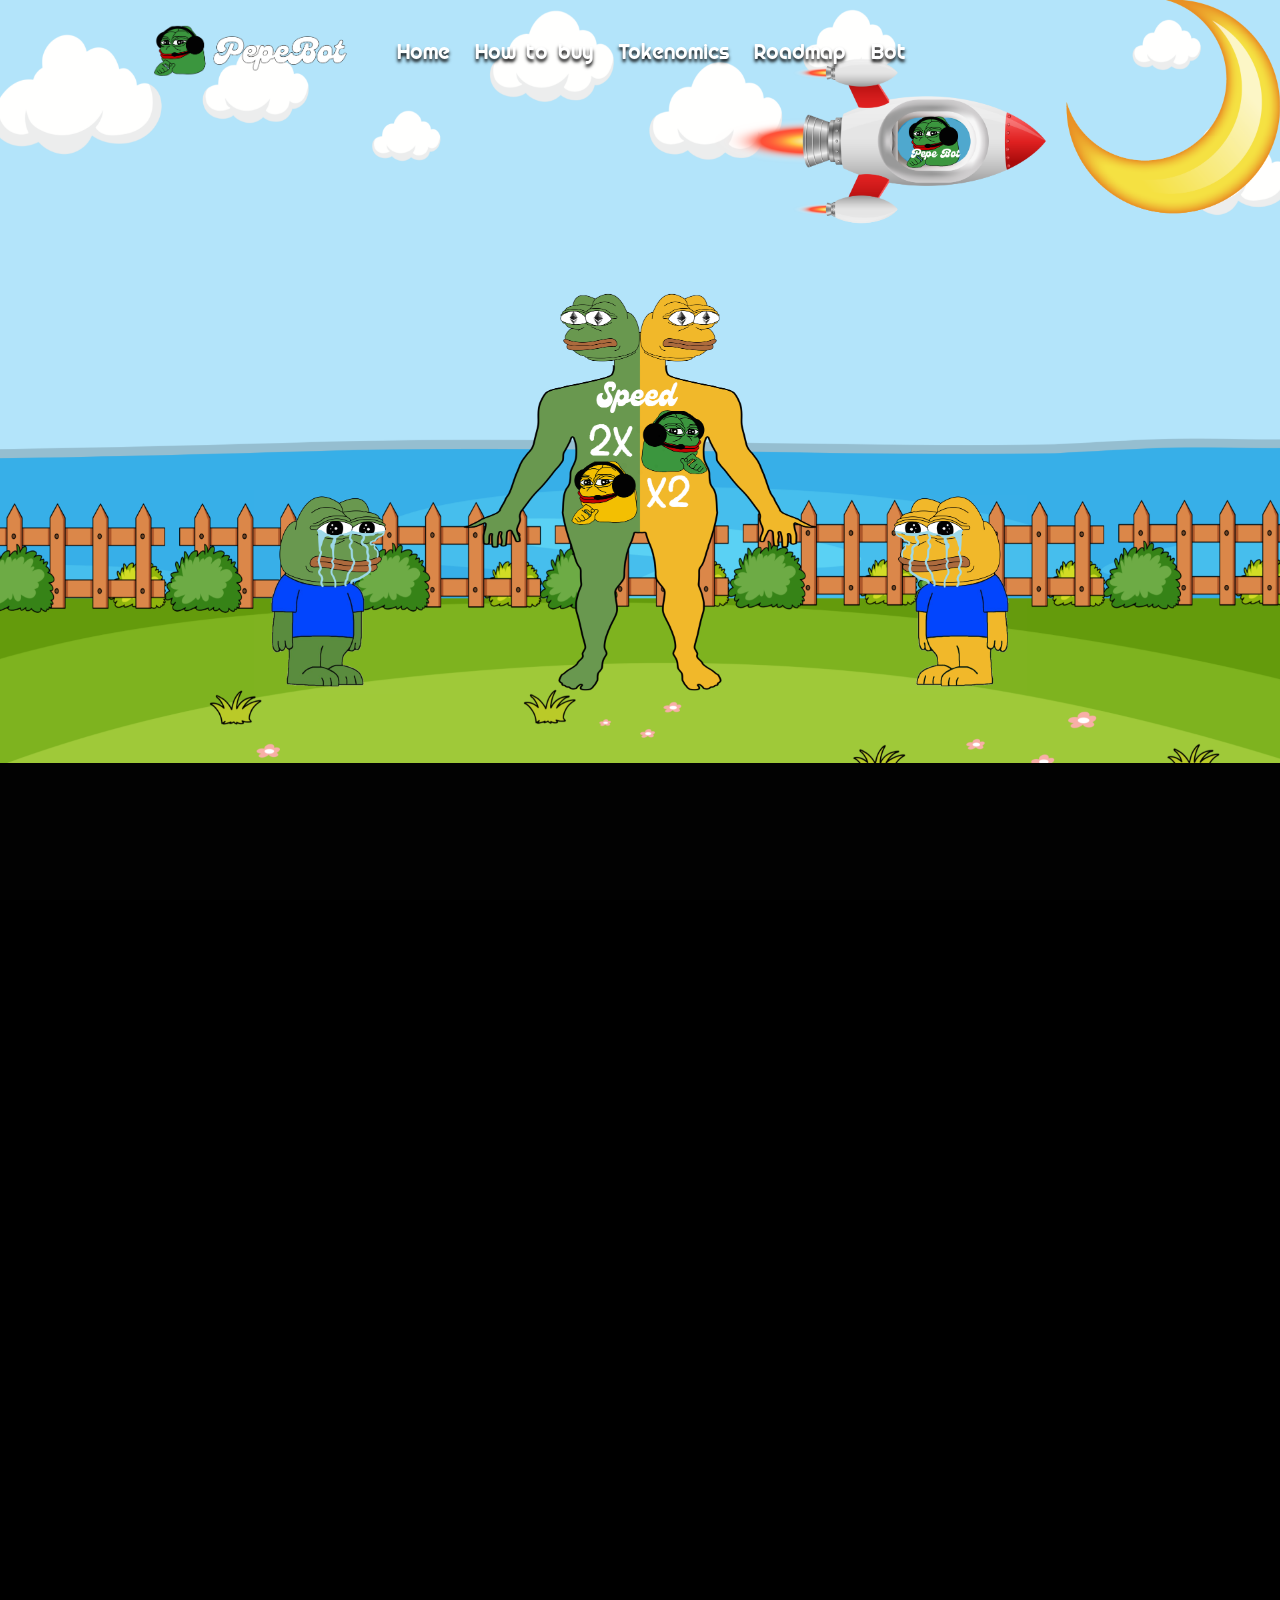
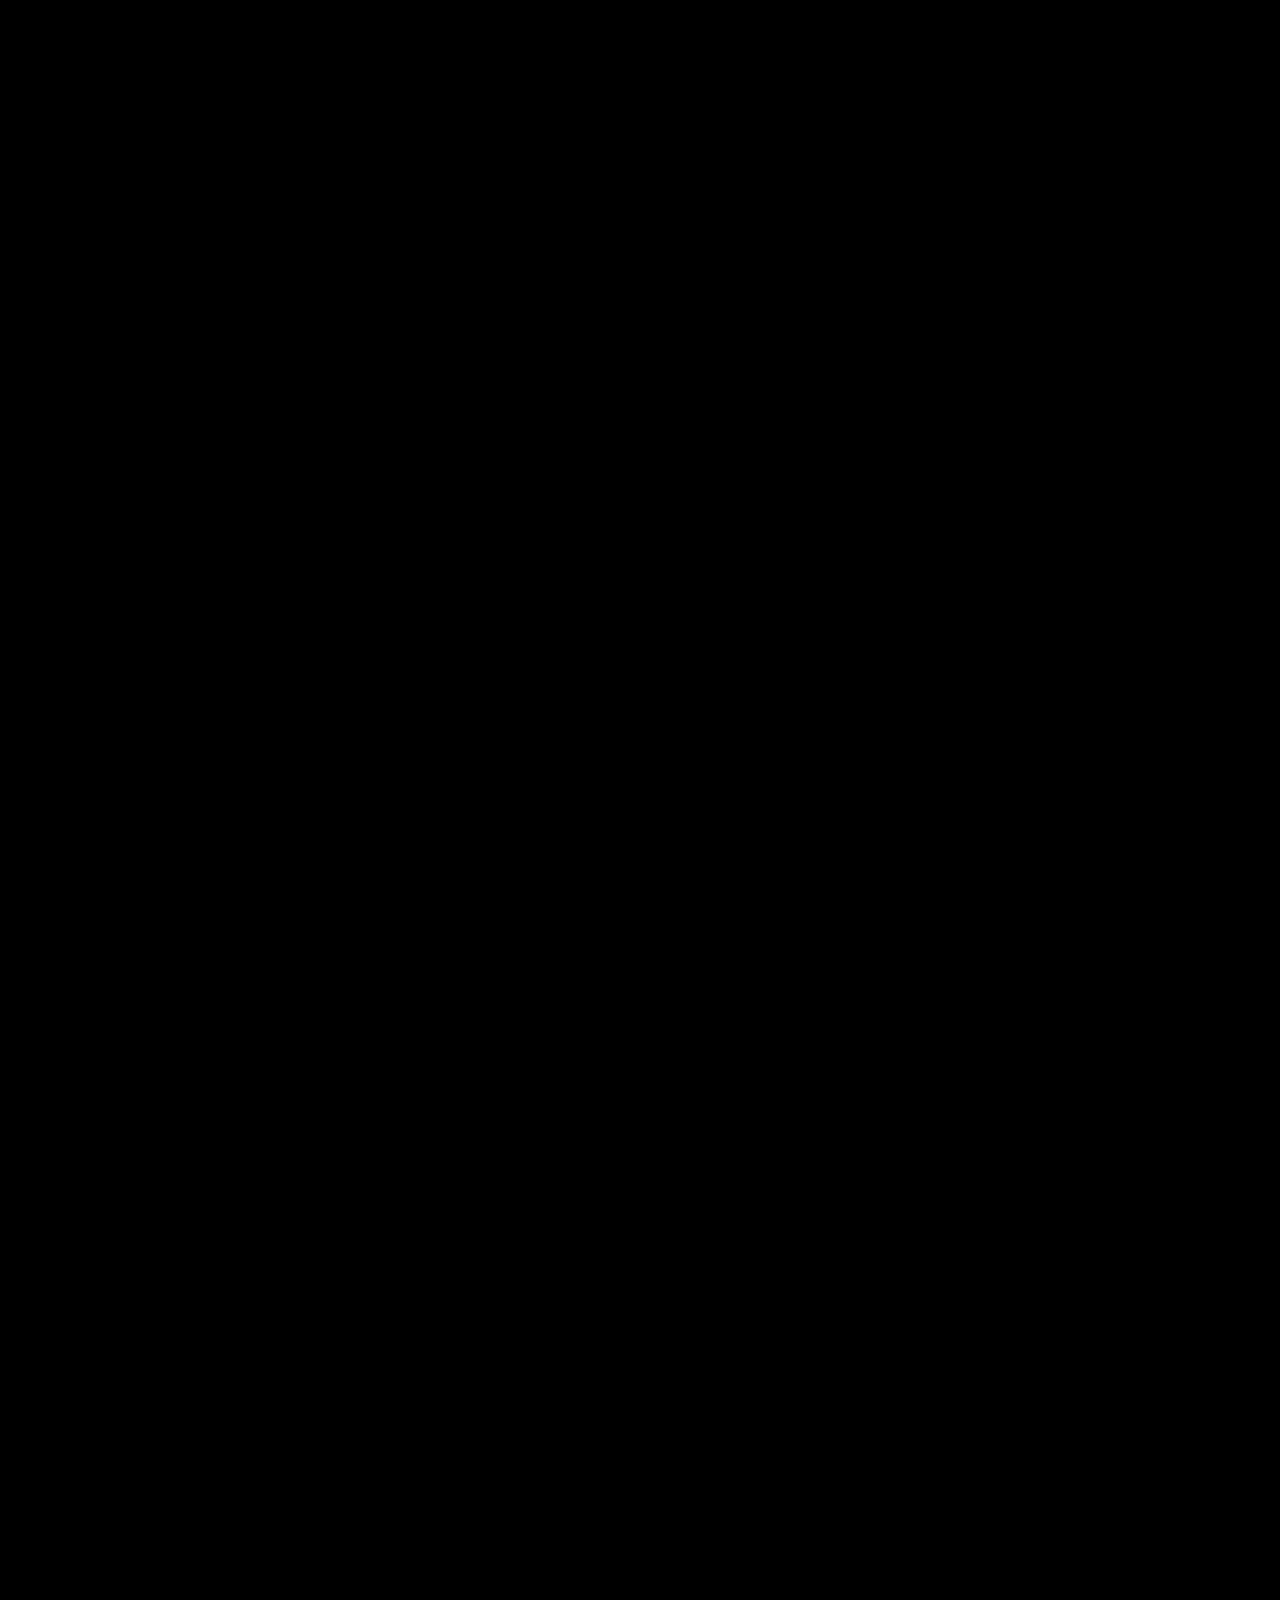
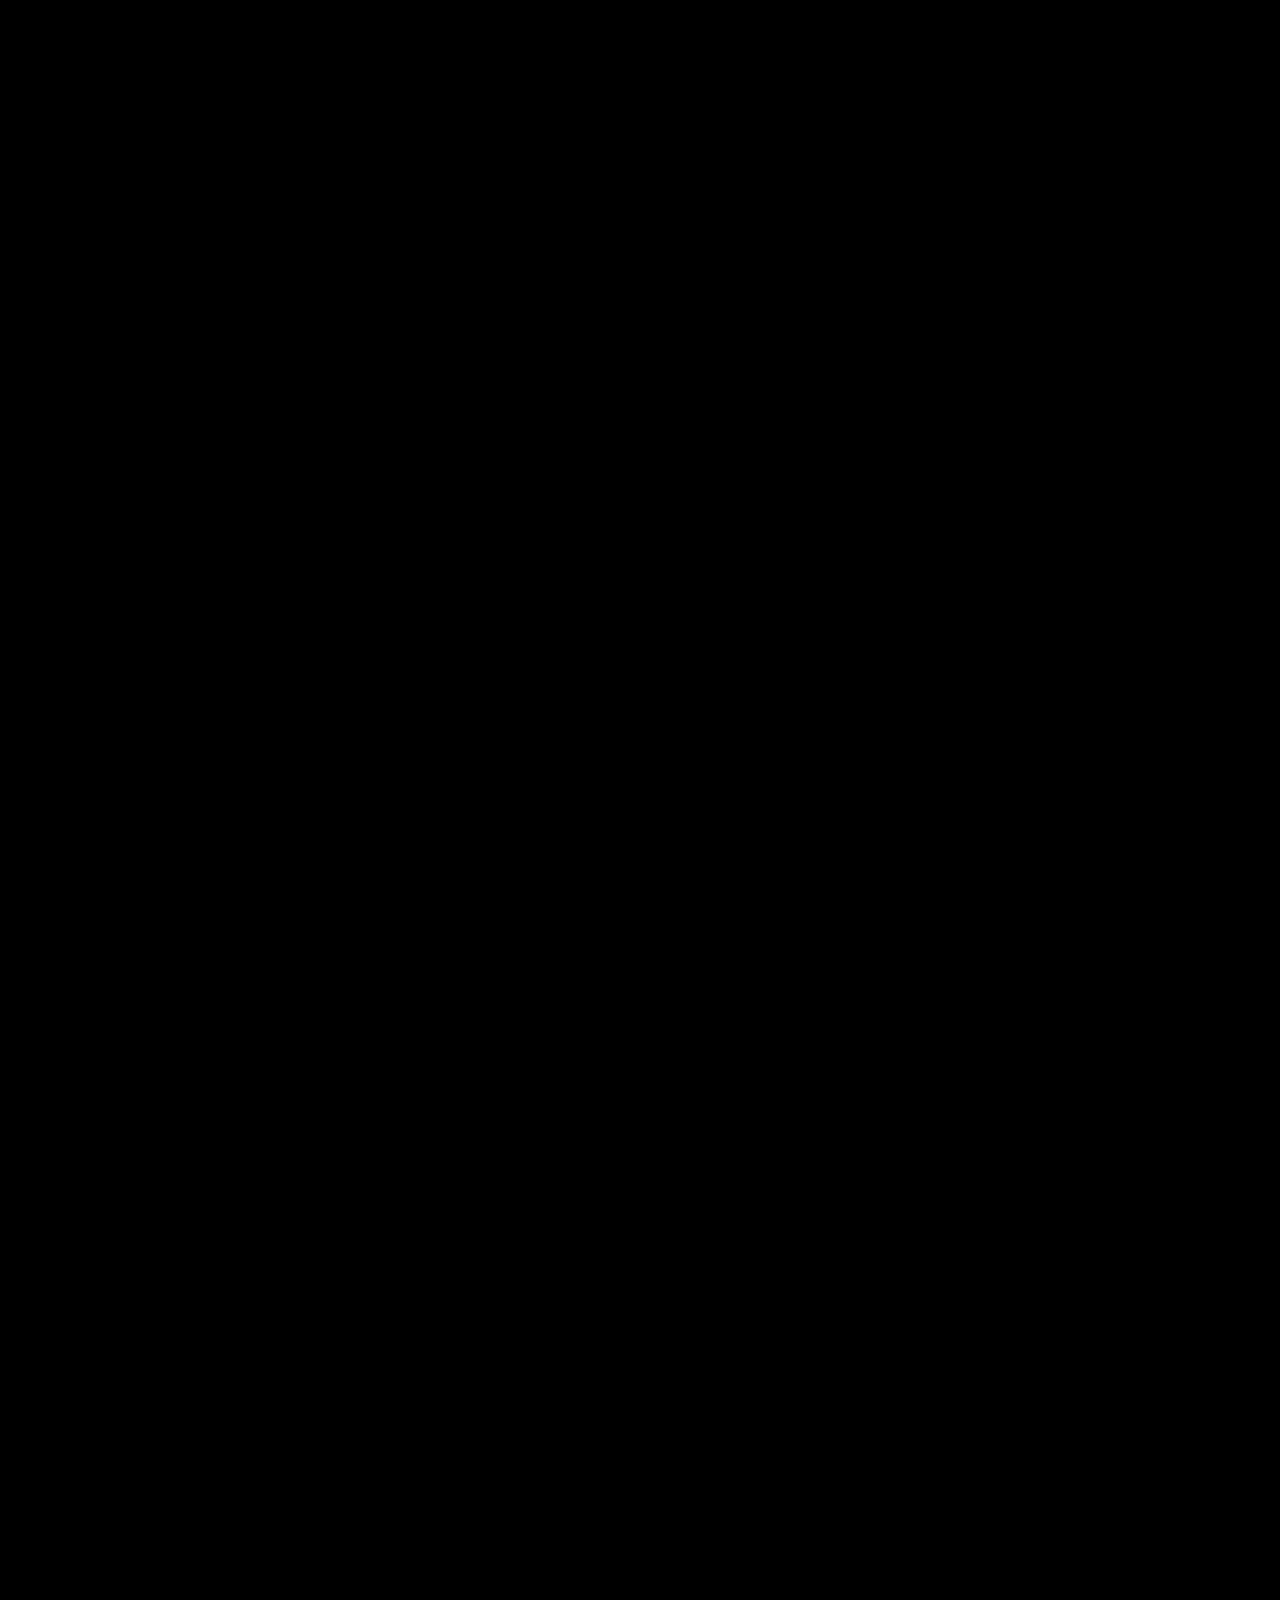
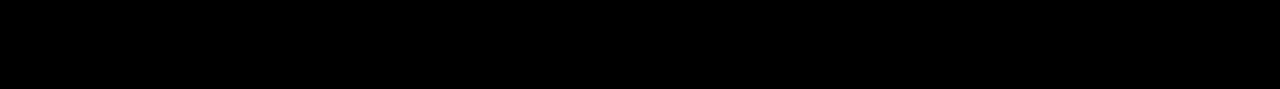
<file: index.html>
<!DOCTYPE html>
<html>
  <!-- Mirrored from www.pepex2.xyz/ by HTTrack Website Copier/3.x [XR&CO'2014], Mon, 03 Jul 2023 13:30:23 GMT -->
  <!-- Added by HTTrack --><meta
    http-equiv="content-type"
    content="text/html;charset=utf-8"
  /><!-- /Added by HTTrack -->
  <head>
    <meta http-equiv="Content-Type" content="text/html; charset=utf-8" />
    <meta http-equiv="X-UA-Compatible" content="IE=Edge,chrome=1" />
    <meta name="renderer" content="webkit" />
    <meta
      name="viewport"
      content="width=device-width,initial-scale=1,maximum-scale=1"
    />
    <title>Pepe Sniper BOT</title>
    <meta
      name="description"
      content="A unique trading bot designed to streamline your crypto journey and maximize your token collection experience."
    />
    <meta property="og:title" content="Pepe Sniper BOT" />
    <meta
      property="og:description"
      content="A unique trading bot designed to streamline your crypto journey and maximize your token collection experience."
    />
    <meta property="og:image" itemprop="image" content="./thumb.jpeg" />
    <meta name="twitter:card" content="summary_large_image" />
    <meta name="twitter:title" content="Pepe Sniper BOT" />
    <meta
      name="twitter:description"
      content="A unique trading bot designed to streamline your crypto journey and maximize your token collection experience."
    />
    <meta name="twitter:site" content="@" />
    <meta name="twitter:image" content="./thumb.jpeg" />
    <link rel="icon" href="images/favicon.png" />
    <link href="css/swiper.min.css" rel="stylesheet" type="text/css" />
    <link href="css/animate.css" rel="stylesheet" type="text/css" />
    <link href="css/css-1.css" rel="stylesheet" type="text/css" />
    <link href="css/media-1.css" rel="stylesheet" type="text/css" />
  </head>

  <body>
    <div class="loading">
      <span class="loadingfa xuanzhuan">
        <img src="images/loading.png" alt="" />
      </span>
    </div>
    <div class="wap_nav wap">
      <div class="mobile">
        <div class="mobile-inner">
          <div class="mobile-inner-header">
            <div class="logo">
              <a href="#">
                <img src="images/logo.png" alt="" />
              </a>
            </div>
            <div class="mobile-inner-header-icon mobile-inner-header-icon-out">
              <span></span>
              <span></span>
            </div>
          </div>
          <div class="mobile-inner-nav">
            <ul>
              <li class="current">
                <h2 class="h2tit">
                  <a href="#">Home </a>
                </h2>
              </li>
              <li>
                <h2 class="h2tit">
                  <a href="#How">How to buy </a>
                </h2>

                <h2 class="h2tit">
                  <a href="#Tokenomics">Tokenomics</a>
                </h2>

                <h2 class="h2tit">
                  <a href="#Roadmap"> Roadmap </a>
                </h2>
                <h2 class="h2tit">
                  <a href="#" target="_blank"> Bot </a>
                </h2>
              </li>
            </ul>
          </div>
        </div>
      </div>
    </div>

    <div class="head">
      <div class="wrap">
        <div class="logo pc">
          <a href="#">
            <img src="images/logo.png" alt="" />
          </a>
        </div>
        <div class="nav pc">
          <ul>
            <li>
              <h2 class="h2tit">
                <a href="#">Home</a>
              </h2>
            </li>
            <li>
              <h2 class="h2tit">
                <a href="#How">How to buy</a>
              </h2>
            </li>
            <li>
              <h2 class="h2tit">
                <a href="#Tokenomics">Tokenomics</a>
              </h2>
            </li>

            <li>
              <h2 class="h2tit">
                <a href="#Roadmap">Roadmap</a>
              </h2>
            </li>
            <li>
              <h2 class="h2tit">
                <a href="#" target="_blank">Bot</a>
              </h2>
            </li>
          </ul>
        </div>
      </div>
    </div>

    <div class="index">
      <div class="section1">
        <div class="bg"></div>
        <div class="content">
          <div class="title">Pepe Bot</div>
        </div>
      </div>
      <div class="section2">
        <i class="im1"></i>
        <i class="im2">
          <span class="s1"></span>
          <span class="s2"></span>
        </i>
        <div class="list">
          <div class="swiper-container">
            <div class="swiper-wrapper">
              <div class="swiper-slide">
                <div class="content">
                  <div class="left">
                    <img src="images/003.png" class="poster" alt="" />
                    <i class="icon"></i>
                  </div>
                  <div class="right">
                    <div class="title">Introduce</div>
                    <div class="dec">
                      Welcome to the official website of Pepe Bot, a unique
                      trading bot designed to streamline your crypto journey and
                      maximize your token collection experience. Discover the
                      vision, token system and exciting features that set Pepe
                      Bot apart. Join us as we redefine the way to trade in the
                      future.
                    </div>
                  </div>
                </div>
              </div>
              <div class="swiper-slide">
                <div class="content">
                  <div class="left">
                    <img src="images/003_1.png" class="poster" alt="" />
                  </div>
                  <div class="right">
                    <div class="title">Why should you select Pepe Bot?</div>
                    <div class="dec">
                      Lightning-fast automated trading. With cutting-edge
                      algorithms, Pepe Bot swiftly identifies and seizes trading
                      opportunities, executing buy orders with max speed. This
                      is not possible for ordinary users.
                    </div>
                  </div>
                </div>
              </div>
              <div class="swiper-slide">
                <div class="content">
                  <div class="left">
                    <img src="images/003_2.png" class="poster" alt="" />
                  </div>
                  <div class="right">
                    <div class="title">Trade directly on Telegram</div>
                    <div class="dec">
                      Pepe Bot aims to provide a suite of crypto-related tools
                      for Telegram users. Through our revolutionary multi-chain
                      sniper bot, smooth trading monitor and proactive whale
                      tracker, our vision is to create an ecosystem that
                      satisfies crypto enthusiast needs directly on Telegram.
                    </div>
                  </div>
                </div>
              </div>
            </div>
          </div>
          <div class="swiper-button-next"></div>
          <div class="swiper-button-prev"></div>
        </div>
      </div>
      <div class="section3">
        <i class="i1"></i>
        <i class="i2"></i>
        <div class="titlemodel" id="How">
          <img src="images/title1.png" class="tit" alt="" />
        </div>
        <div class="items">
          <div class="item">
            <div class="imgbox">
              <img src="images/imgc1.png" alt="" />
              <div class="line"></div>
            </div>
            <div class="content">
              <div class="title">Create a Wallet</div>
              <div class="dec">
                Download Metamask or your wallet of choice from the App Store or
                Google Play Store for free. Desktop users, download the Google
                Chrome extension by going to metamask.io
              </div>
            </div>
          </div>
          <div class="item">
            <div class="imgbox">
              <img src="images/imgc2.png" alt="" />
              <div class="line"></div>
            </div>
            <div class="content">
              <div class="title">Go to UniSwap</div>
              <div class="dec">
                Connect to the app.uniSwap.io in Google Chrome or on the browser
                inside your Metamask app. Connect your wallet. Paste the
                $PEPEBOT token address into UniSwap, select $PEPEBOT and
                confirm. When Metamask prompts you for a wallet signature, sign
                your wallet.
              </div>
            </div>
          </div>
          <div class="item">
            <div class="imgbox">
              <img src="images/imgc3.png" alt="" />
              <div class="line"></div>
            </div>
            <div class="content">
              <div class="title">Swap ETH for $PEPEBOT</div>
              <div class="dec">
                Swap ETH for $PEPEBOT, Every exchange of $PEPEBOT represents an
                increase in the value of $PEPEBOT.
              </div>
            </div>
          </div>
          <!-- <div class="item">
            <div class="imgbox">
              <img src="images/imgc4.png" alt="" />
              <div class="line"></div>
            </div>
            <div class="content">
              <div class="title">Switch ETH for $PEPEBOT</div>
              <div class="dec">
                switch ETH for $PEPEBOT, Every exchange of $PEPEBOT represents
                an increase in the value of $PEPEBOT.
              </div>
            </div>
          </div> -->
        </div>
      </div>
      <div class="section4">
        <div class="titlemodel">
          <img src="images/title2.png" class="tit" alt="" />
          <div class="ico">
            <img src="images/004.gif" width="100%" alt="" />
          </div>
        </div>
        <div class="content" id="Tokenomics">
          <div class="left">
            <div class="dec1">
              <p><b>Tokenomics</b></p>
            </div>
            <div class="dec2">
              <p><span>· Buy TAX:</span> <b>5 %</b></p>
              <p><span>· Sell TAX:</span> <b>5 %</b></p>
            </div>
          </div>
          <div class="right">
            <div class="cir">
              <div class="cirs">
                <i class="cuir">5 %</i>
              </div>
              <div class="my"></div>
              <div class="s1"></div>
              <div class="s2"></div>
            </div>
          </div>
        </div>
      </div>

      <div class="section6" id="Roadmap">
        <div class="titlemodel">
          <img src="images/title5.png" class="tit" alt="" />
        </div>
        <div class="items">
          <div class="item item1">
            <div class="tit">Phase 1</div>
            <div class="dec">Public Offering Stage</div>
            <div class="dec2">
              <p>
                Launch $PEPEBOT and hold a public offering at the same time.
              </p>
              <p>Reach an initial holding of 500 addresses.</p>
              <p>Release Pepe Sniper Bot V1</p>
            </div>
          </div>
          <div class="item item2">
            <div class="tit">Phase 2</div>
            <div class="dec">Infrastructure Building</div>
            <div class="dec2">
              <p>
                List $PEPEBOT on CoinGecko and Coinmarketcap. Obtain over 2000
                holders
              </p>
              <p>
                Use our unique utility power to make $PEPEBOT popular on Twitter
              </p>
            </div>
          </div>
          <div class="item item3">
            <div class="tit">Phase 3</div>
            <div class="dec">Community Building</div>
            <div class="dec2">
              <p>
                Collaborate with the famous community, release new features and
                revenue sharing from BOT to holders
              </p>
              <p>
                List on major centralized exchanges, obtain over 1000 users.
              </p>
            </div>
          </div>
          <div class="item item4">
            <div class="tit">Phase 4</div>
            <div class="dec">Scaling Up</div>
            <div class="dec2">
              <p>Launch more peripheral products.</p>
              <p>List on top exchanges, obtain over 2000 users</p>
              <p>Update new routes in the future</p>
            </div>
          </div>
        </div>
      </div>
      <div class="section7">
        <div class="ca">ca:0x0000000000000000</div>
        <div class="link-footer">
          <a href="https://twitter.com/PepeBotToken" target="_blank">
            <img src="images/link1.png" alt="" />
          </a>
          <a href="https://t.me/PepeBotToken" target="_blank">
            <img src="images/link2.png" alt="" />
          </a>
          <a href="#" target="_blank">
            <img src="images/i2.png" alt="" />
          </a>
          <a href="#">
            <img src="images/link4.png" alt="" />
          </a>
        </div>
        <div class="footer-custom">
          <div class="footer-custom-logo">
            <img src="./images/logo.png" />
          </div>
          <p>© 2023 by PEPE BOT. All rights reserved!</p>
        </div>
        <!-- <iframe src="https://app.uniswap.org/#/swap?inputCurrency=eth&outputCurrency=" class="uniswap-frame"></iframe> -->
      </div>
    </div>

    <script src="js/jquery.min.js"></script>
    <script type="text/javascript" src="js/swiper.min.js"></script>
    <script type="text/javascript" src="js/wow.min.js"></script>
    <script type="text/javascript" src="js/global.js"></script>
  </body>

  <!-- Mirrored from www.pepex2.xyz/ by HTTrack Website Copier/3.x [XR&CO'2014], Mon, 03 Jul 2023 13:30:29 GMT -->
</html>
</file>
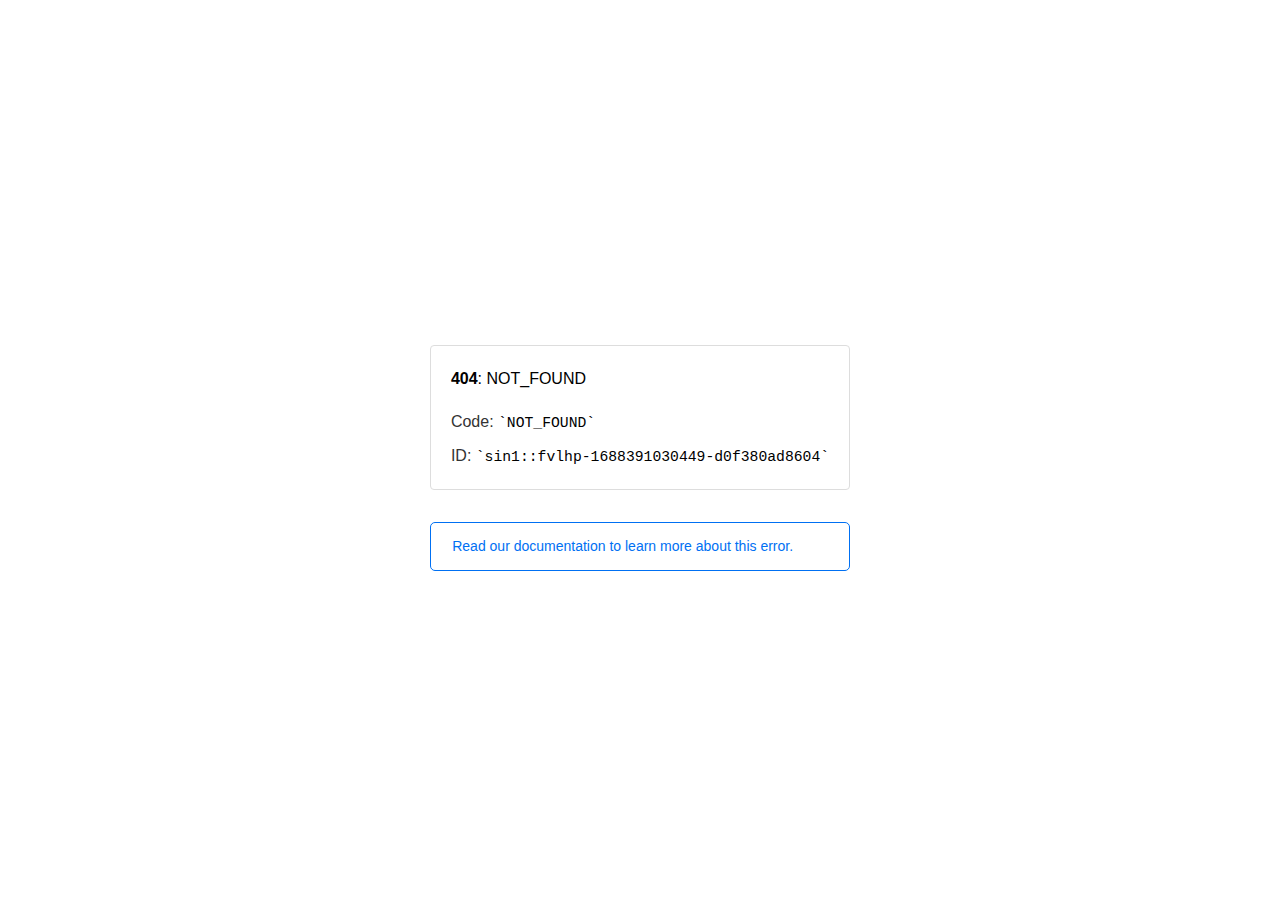
<file: images/51_icon_search@2x.html>
<!doctype html><html lang=en><meta charset=utf-8><meta name=viewport content="width=device-width,initial-scale=1"><meta name=theme-color content=#000><title>404: NOT_FOUND</title><style>html{font-size:62.5%;box-sizing:border-box;height:-webkit-fill-available}*,::after,::before{box-sizing:inherit}body{font-family:sf pro text,sf pro icons,helvetica neue,helvetica,arial,sans-serif;font-size:1.6rem;line-height:1.65;word-break:break-word;font-kerning:auto;font-variant:normal;-webkit-font-smoothing:antialiased;-moz-osx-font-smoothing:grayscale;text-rendering:optimizeLegibility;hyphens:auto;height:100vh;height:-webkit-fill-available;max-height:100vh;max-height:-webkit-fill-available;margin:0}::selection{background:#79ffe1}::-moz-selection{background:#79ffe1}a{cursor:pointer;color:#0070f3;text-decoration:none;transition:all .2s ease;border-bottom:1px solid #0000}a:hover{border-bottom:1px solid #0070f3}ul{padding:0;margin-left:1.5em;list-style-type:none}li{margin-bottom:10px}ul li:before{content:'\02013'}li:before{display:inline-block;color:#ccc;position:absolute;margin-left:-18px;transition:color .2s ease}code{font-family:Menlo,Monaco,Lucida Console,Liberation Mono,DejaVu Sans Mono,Bitstream Vera Sans Mono,Courier New,monospace,serif;font-size:.92em}code:after,code:before{content:'`'}.container{display:flex;justify-content:center;flex-direction:column;min-height:100%}main{max-width:80rem;padding:4rem 6rem;margin:auto}ul{margin-bottom:32px}.error-title{font-size:2rem;padding-left:22px;line-height:1.5;margin-bottom:24px}.error-title-guilty{border-left:2px solid #ed367f}.error-title-innocent{border-left:2px solid #59b89c}main p{color:#333}.devinfo-container{border:1px solid #ddd;border-radius:4px;padding:2rem;display:flex;flex-direction:column;margin-bottom:32px}.error-code{margin:0;font-size:1.6rem;color:#000;margin-bottom:1.6rem}.devinfo-line{color:#333}.devinfo-line code,code,li{color:#000}.devinfo-line:not(:last-child){margin-bottom:8px}.docs-link,.contact-link{font-weight:500}header,footer,footer a{display:flex;justify-content:center;align-items:center}header,footer{min-height:100px;height:100px}header{border-bottom:1px solid #eaeaea}header h1{font-size:1.8rem;margin:0;font-weight:500}header p{font-size:1.3rem;margin:0;font-weight:500}.header-item{display:flex;padding:0 2rem;margin:2rem 0;text-decoration:line-through;color:#999}.header-item.active{color:#ff0080;text-decoration:none}.header-item.first{border-right:1px solid #eaeaea}.header-item-content{display:flex;flex-direction:column}.header-item-icon{margin-right:1rem;margin-top:.6rem}footer{border-top:1px solid #eaeaea}footer a{color:#000}footer a:hover{border-bottom-color:#0000}footer svg{margin-left:.8rem}.note{padding:8pt 16pt;border-radius:5px;border:1px solid #0070f3;font-size:14px;line-height:1.8;color:#0070f3}@media(max-width:500px){.devinfo-container .devinfo-line code{margin-top:.4rem}.devinfo-container .devinfo-line:not(:last-child){margin-bottom:1.6rem}.devinfo-container{margin-bottom:0}header{flex-direction:column;height:auto;min-height:auto;align-items:flex-start}.header-item.first{border-right:none;margin-bottom:0}main{padding:1rem 2rem}body{font-size:1.4rem;line-height:1.55}footer{display:none}.note{margin-top:16px}}</style><div class=container><main><p class=devinfo-container><span class=error-code><strong>404</strong>: NOT_FOUND</span>
<span class=devinfo-line>Code: <code>NOT_FOUND</code></span>
<span class=devinfo-line>ID: <code>sin1::fvlhp-1688391030449-d0f380ad8604</code></p><a href=https://vercel.com/docs/errors/platform-error-codes#not_found><div class=note>Read our documentation to learn more about this error.</div></a></main></div>
</file>
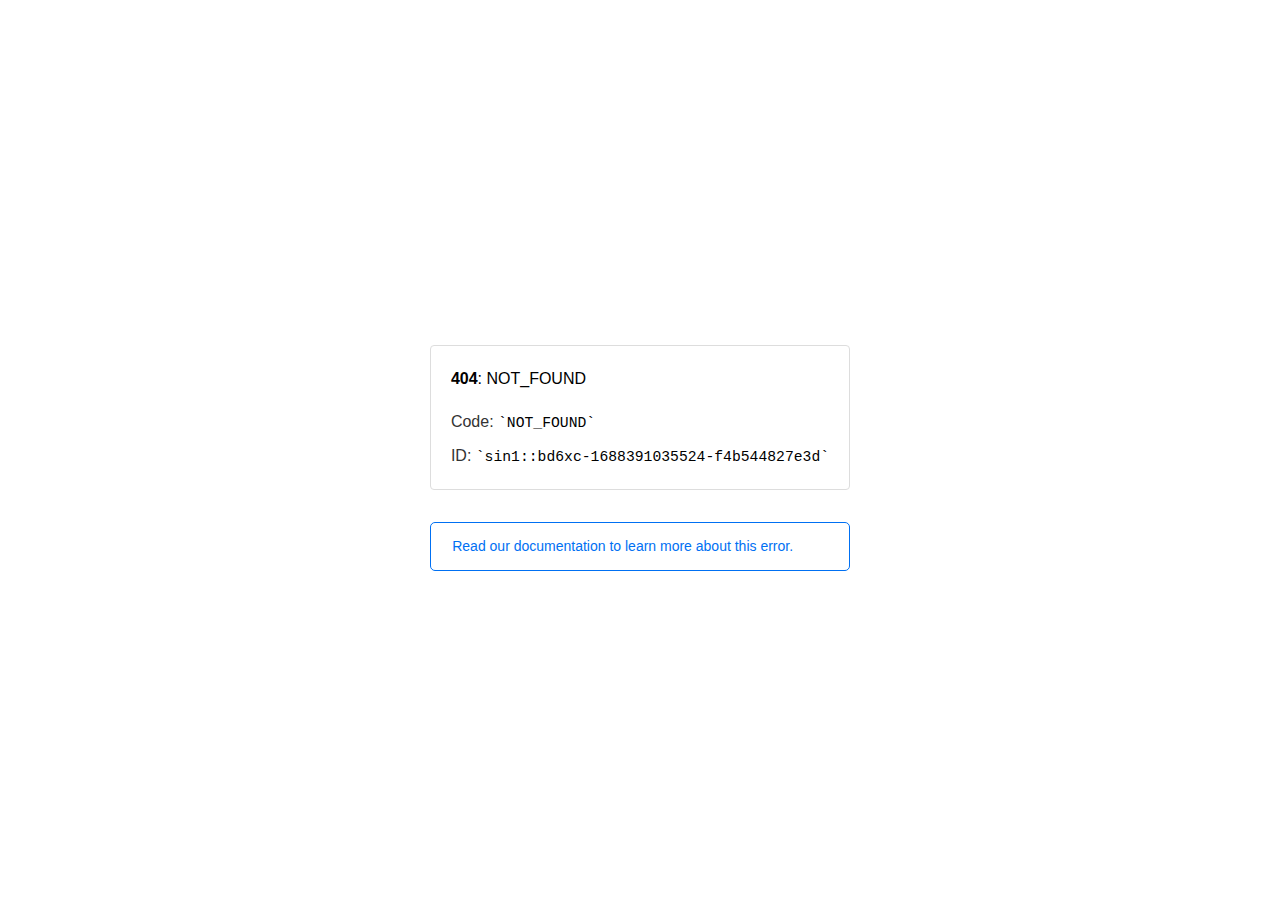
<file: images/bg5.html>
<!doctype html><html lang=en><meta charset=utf-8><meta name=viewport content="width=device-width,initial-scale=1"><meta name=theme-color content=#000><title>404: NOT_FOUND</title><style>html{font-size:62.5%;box-sizing:border-box;height:-webkit-fill-available}*,::after,::before{box-sizing:inherit}body{font-family:sf pro text,sf pro icons,helvetica neue,helvetica,arial,sans-serif;font-size:1.6rem;line-height:1.65;word-break:break-word;font-kerning:auto;font-variant:normal;-webkit-font-smoothing:antialiased;-moz-osx-font-smoothing:grayscale;text-rendering:optimizeLegibility;hyphens:auto;height:100vh;height:-webkit-fill-available;max-height:100vh;max-height:-webkit-fill-available;margin:0}::selection{background:#79ffe1}::-moz-selection{background:#79ffe1}a{cursor:pointer;color:#0070f3;text-decoration:none;transition:all .2s ease;border-bottom:1px solid #0000}a:hover{border-bottom:1px solid #0070f3}ul{padding:0;margin-left:1.5em;list-style-type:none}li{margin-bottom:10px}ul li:before{content:'\02013'}li:before{display:inline-block;color:#ccc;position:absolute;margin-left:-18px;transition:color .2s ease}code{font-family:Menlo,Monaco,Lucida Console,Liberation Mono,DejaVu Sans Mono,Bitstream Vera Sans Mono,Courier New,monospace,serif;font-size:.92em}code:after,code:before{content:'`'}.container{display:flex;justify-content:center;flex-direction:column;min-height:100%}main{max-width:80rem;padding:4rem 6rem;margin:auto}ul{margin-bottom:32px}.error-title{font-size:2rem;padding-left:22px;line-height:1.5;margin-bottom:24px}.error-title-guilty{border-left:2px solid #ed367f}.error-title-innocent{border-left:2px solid #59b89c}main p{color:#333}.devinfo-container{border:1px solid #ddd;border-radius:4px;padding:2rem;display:flex;flex-direction:column;margin-bottom:32px}.error-code{margin:0;font-size:1.6rem;color:#000;margin-bottom:1.6rem}.devinfo-line{color:#333}.devinfo-line code,code,li{color:#000}.devinfo-line:not(:last-child){margin-bottom:8px}.docs-link,.contact-link{font-weight:500}header,footer,footer a{display:flex;justify-content:center;align-items:center}header,footer{min-height:100px;height:100px}header{border-bottom:1px solid #eaeaea}header h1{font-size:1.8rem;margin:0;font-weight:500}header p{font-size:1.3rem;margin:0;font-weight:500}.header-item{display:flex;padding:0 2rem;margin:2rem 0;text-decoration:line-through;color:#999}.header-item.active{color:#ff0080;text-decoration:none}.header-item.first{border-right:1px solid #eaeaea}.header-item-content{display:flex;flex-direction:column}.header-item-icon{margin-right:1rem;margin-top:.6rem}footer{border-top:1px solid #eaeaea}footer a{color:#000}footer a:hover{border-bottom-color:#0000}footer svg{margin-left:.8rem}.note{padding:8pt 16pt;border-radius:5px;border:1px solid #0070f3;font-size:14px;line-height:1.8;color:#0070f3}@media(max-width:500px){.devinfo-container .devinfo-line code{margin-top:.4rem}.devinfo-container .devinfo-line:not(:last-child){margin-bottom:1.6rem}.devinfo-container{margin-bottom:0}header{flex-direction:column;height:auto;min-height:auto;align-items:flex-start}.header-item.first{border-right:none;margin-bottom:0}main{padding:1rem 2rem}body{font-size:1.4rem;line-height:1.55}footer{display:none}.note{margin-top:16px}}</style><div class=container><main><p class=devinfo-container><span class=error-code><strong>404</strong>: NOT_FOUND</span>
<span class=devinfo-line>Code: <code>NOT_FOUND</code></span>
<span class=devinfo-line>ID: <code>sin1::bd6xc-1688391035524-f4b544827e3d</code></p><a href=https://vercel.com/docs/errors/platform-error-codes#not_found><div class=note>Read our documentation to learn more about this error.</div></a></main></div>
</file>
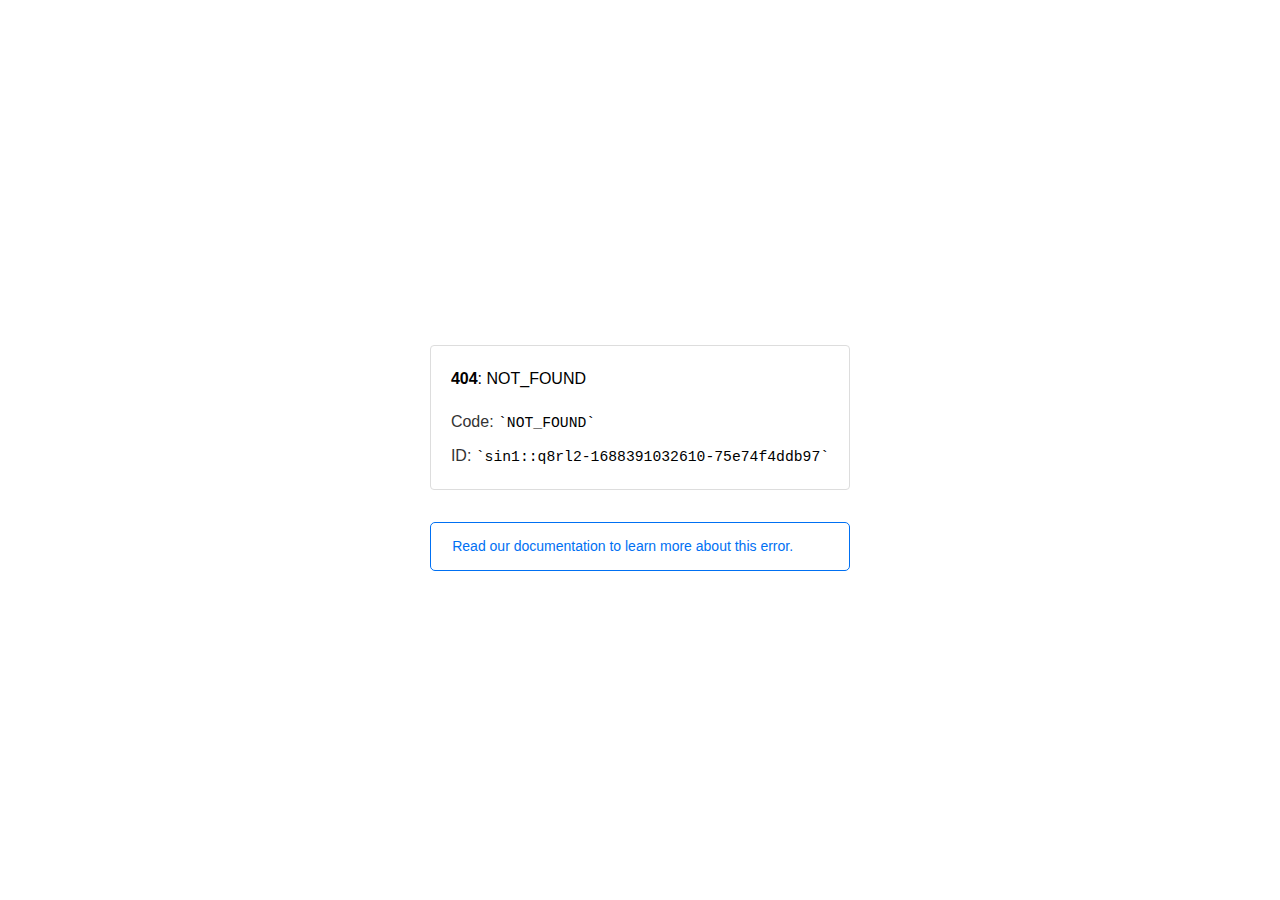
<file: images/s2.html>
<!doctype html><html lang=en><meta charset=utf-8><meta name=viewport content="width=device-width,initial-scale=1"><meta name=theme-color content=#000><title>404: NOT_FOUND</title><style>html{font-size:62.5%;box-sizing:border-box;height:-webkit-fill-available}*,::after,::before{box-sizing:inherit}body{font-family:sf pro text,sf pro icons,helvetica neue,helvetica,arial,sans-serif;font-size:1.6rem;line-height:1.65;word-break:break-word;font-kerning:auto;font-variant:normal;-webkit-font-smoothing:antialiased;-moz-osx-font-smoothing:grayscale;text-rendering:optimizeLegibility;hyphens:auto;height:100vh;height:-webkit-fill-available;max-height:100vh;max-height:-webkit-fill-available;margin:0}::selection{background:#79ffe1}::-moz-selection{background:#79ffe1}a{cursor:pointer;color:#0070f3;text-decoration:none;transition:all .2s ease;border-bottom:1px solid #0000}a:hover{border-bottom:1px solid #0070f3}ul{padding:0;margin-left:1.5em;list-style-type:none}li{margin-bottom:10px}ul li:before{content:'\02013'}li:before{display:inline-block;color:#ccc;position:absolute;margin-left:-18px;transition:color .2s ease}code{font-family:Menlo,Monaco,Lucida Console,Liberation Mono,DejaVu Sans Mono,Bitstream Vera Sans Mono,Courier New,monospace,serif;font-size:.92em}code:after,code:before{content:'`'}.container{display:flex;justify-content:center;flex-direction:column;min-height:100%}main{max-width:80rem;padding:4rem 6rem;margin:auto}ul{margin-bottom:32px}.error-title{font-size:2rem;padding-left:22px;line-height:1.5;margin-bottom:24px}.error-title-guilty{border-left:2px solid #ed367f}.error-title-innocent{border-left:2px solid #59b89c}main p{color:#333}.devinfo-container{border:1px solid #ddd;border-radius:4px;padding:2rem;display:flex;flex-direction:column;margin-bottom:32px}.error-code{margin:0;font-size:1.6rem;color:#000;margin-bottom:1.6rem}.devinfo-line{color:#333}.devinfo-line code,code,li{color:#000}.devinfo-line:not(:last-child){margin-bottom:8px}.docs-link,.contact-link{font-weight:500}header,footer,footer a{display:flex;justify-content:center;align-items:center}header,footer{min-height:100px;height:100px}header{border-bottom:1px solid #eaeaea}header h1{font-size:1.8rem;margin:0;font-weight:500}header p{font-size:1.3rem;margin:0;font-weight:500}.header-item{display:flex;padding:0 2rem;margin:2rem 0;text-decoration:line-through;color:#999}.header-item.active{color:#ff0080;text-decoration:none}.header-item.first{border-right:1px solid #eaeaea}.header-item-content{display:flex;flex-direction:column}.header-item-icon{margin-right:1rem;margin-top:.6rem}footer{border-top:1px solid #eaeaea}footer a{color:#000}footer a:hover{border-bottom-color:#0000}footer svg{margin-left:.8rem}.note{padding:8pt 16pt;border-radius:5px;border:1px solid #0070f3;font-size:14px;line-height:1.8;color:#0070f3}@media(max-width:500px){.devinfo-container .devinfo-line code{margin-top:.4rem}.devinfo-container .devinfo-line:not(:last-child){margin-bottom:1.6rem}.devinfo-container{margin-bottom:0}header{flex-direction:column;height:auto;min-height:auto;align-items:flex-start}.header-item.first{border-right:none;margin-bottom:0}main{padding:1rem 2rem}body{font-size:1.4rem;line-height:1.55}footer{display:none}.note{margin-top:16px}}</style><div class=container><main><p class=devinfo-container><span class=error-code><strong>404</strong>: NOT_FOUND</span>
<span class=devinfo-line>Code: <code>NOT_FOUND</code></span>
<span class=devinfo-line>ID: <code>sin1::q8rl2-1688391032610-75e74f4ddb97</code></p><a href=https://vercel.com/docs/errors/platform-error-codes#not_found><div class=note>Read our documentation to learn more about this error.</div></a></main></div>
</file>
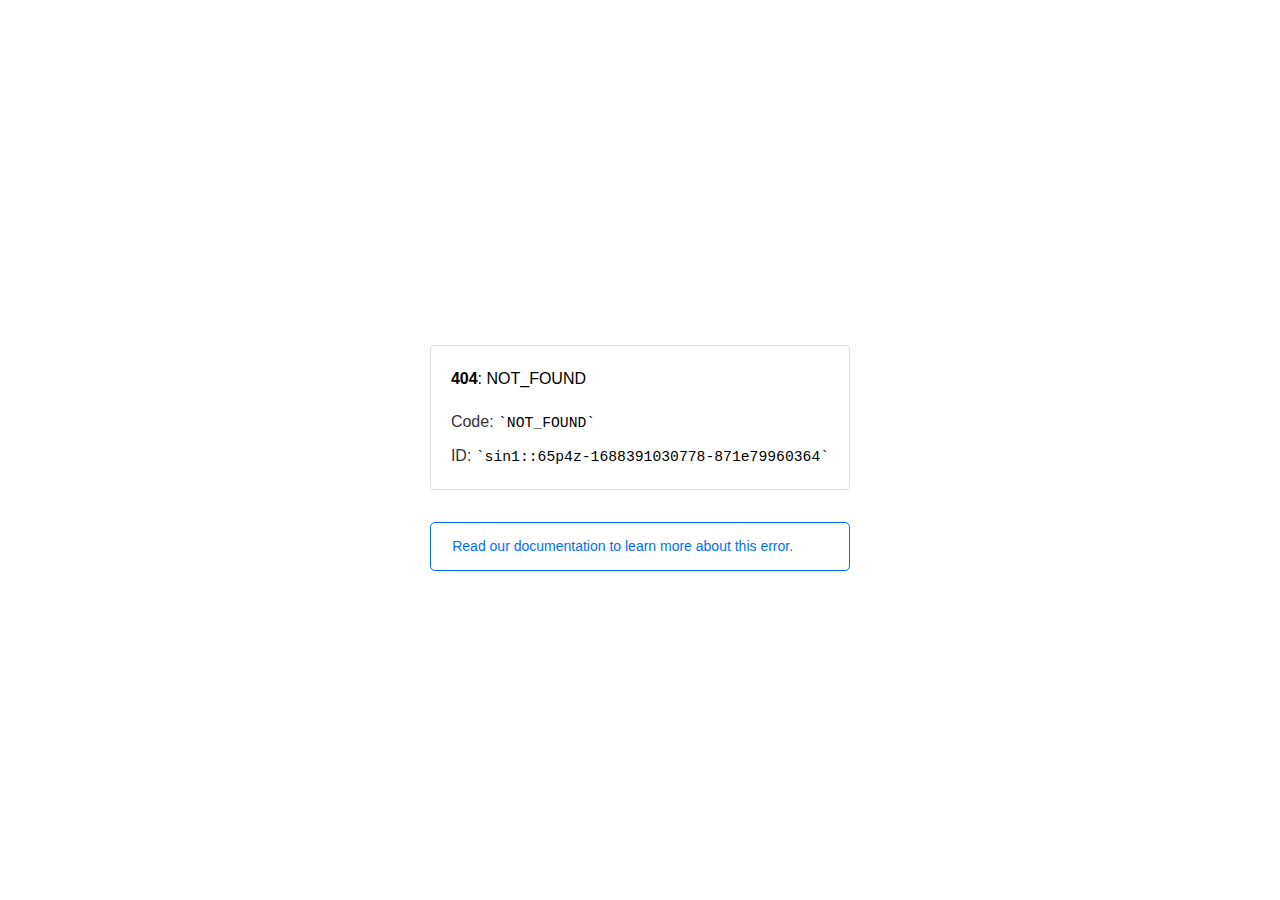
<file: images/search2.html>
<!doctype html><html lang=en><meta charset=utf-8><meta name=viewport content="width=device-width,initial-scale=1"><meta name=theme-color content=#000><title>404: NOT_FOUND</title><style>html{font-size:62.5%;box-sizing:border-box;height:-webkit-fill-available}*,::after,::before{box-sizing:inherit}body{font-family:sf pro text,sf pro icons,helvetica neue,helvetica,arial,sans-serif;font-size:1.6rem;line-height:1.65;word-break:break-word;font-kerning:auto;font-variant:normal;-webkit-font-smoothing:antialiased;-moz-osx-font-smoothing:grayscale;text-rendering:optimizeLegibility;hyphens:auto;height:100vh;height:-webkit-fill-available;max-height:100vh;max-height:-webkit-fill-available;margin:0}::selection{background:#79ffe1}::-moz-selection{background:#79ffe1}a{cursor:pointer;color:#0070f3;text-decoration:none;transition:all .2s ease;border-bottom:1px solid #0000}a:hover{border-bottom:1px solid #0070f3}ul{padding:0;margin-left:1.5em;list-style-type:none}li{margin-bottom:10px}ul li:before{content:'\02013'}li:before{display:inline-block;color:#ccc;position:absolute;margin-left:-18px;transition:color .2s ease}code{font-family:Menlo,Monaco,Lucida Console,Liberation Mono,DejaVu Sans Mono,Bitstream Vera Sans Mono,Courier New,monospace,serif;font-size:.92em}code:after,code:before{content:'`'}.container{display:flex;justify-content:center;flex-direction:column;min-height:100%}main{max-width:80rem;padding:4rem 6rem;margin:auto}ul{margin-bottom:32px}.error-title{font-size:2rem;padding-left:22px;line-height:1.5;margin-bottom:24px}.error-title-guilty{border-left:2px solid #ed367f}.error-title-innocent{border-left:2px solid #59b89c}main p{color:#333}.devinfo-container{border:1px solid #ddd;border-radius:4px;padding:2rem;display:flex;flex-direction:column;margin-bottom:32px}.error-code{margin:0;font-size:1.6rem;color:#000;margin-bottom:1.6rem}.devinfo-line{color:#333}.devinfo-line code,code,li{color:#000}.devinfo-line:not(:last-child){margin-bottom:8px}.docs-link,.contact-link{font-weight:500}header,footer,footer a{display:flex;justify-content:center;align-items:center}header,footer{min-height:100px;height:100px}header{border-bottom:1px solid #eaeaea}header h1{font-size:1.8rem;margin:0;font-weight:500}header p{font-size:1.3rem;margin:0;font-weight:500}.header-item{display:flex;padding:0 2rem;margin:2rem 0;text-decoration:line-through;color:#999}.header-item.active{color:#ff0080;text-decoration:none}.header-item.first{border-right:1px solid #eaeaea}.header-item-content{display:flex;flex-direction:column}.header-item-icon{margin-right:1rem;margin-top:.6rem}footer{border-top:1px solid #eaeaea}footer a{color:#000}footer a:hover{border-bottom-color:#0000}footer svg{margin-left:.8rem}.note{padding:8pt 16pt;border-radius:5px;border:1px solid #0070f3;font-size:14px;line-height:1.8;color:#0070f3}@media(max-width:500px){.devinfo-container .devinfo-line code{margin-top:.4rem}.devinfo-container .devinfo-line:not(:last-child){margin-bottom:1.6rem}.devinfo-container{margin-bottom:0}header{flex-direction:column;height:auto;min-height:auto;align-items:flex-start}.header-item.first{border-right:none;margin-bottom:0}main{padding:1rem 2rem}body{font-size:1.4rem;line-height:1.55}footer{display:none}.note{margin-top:16px}}</style><div class=container><main><p class=devinfo-container><span class=error-code><strong>404</strong>: NOT_FOUND</span>
<span class=devinfo-line>Code: <code>NOT_FOUND</code></span>
<span class=devinfo-line>ID: <code>sin1::65p4z-1688391030778-871e79960364</code></p><a href=https://vercel.com/docs/errors/platform-error-codes#not_found><div class=note>Read our documentation to learn more about this error.</div></a></main></div>
</file>
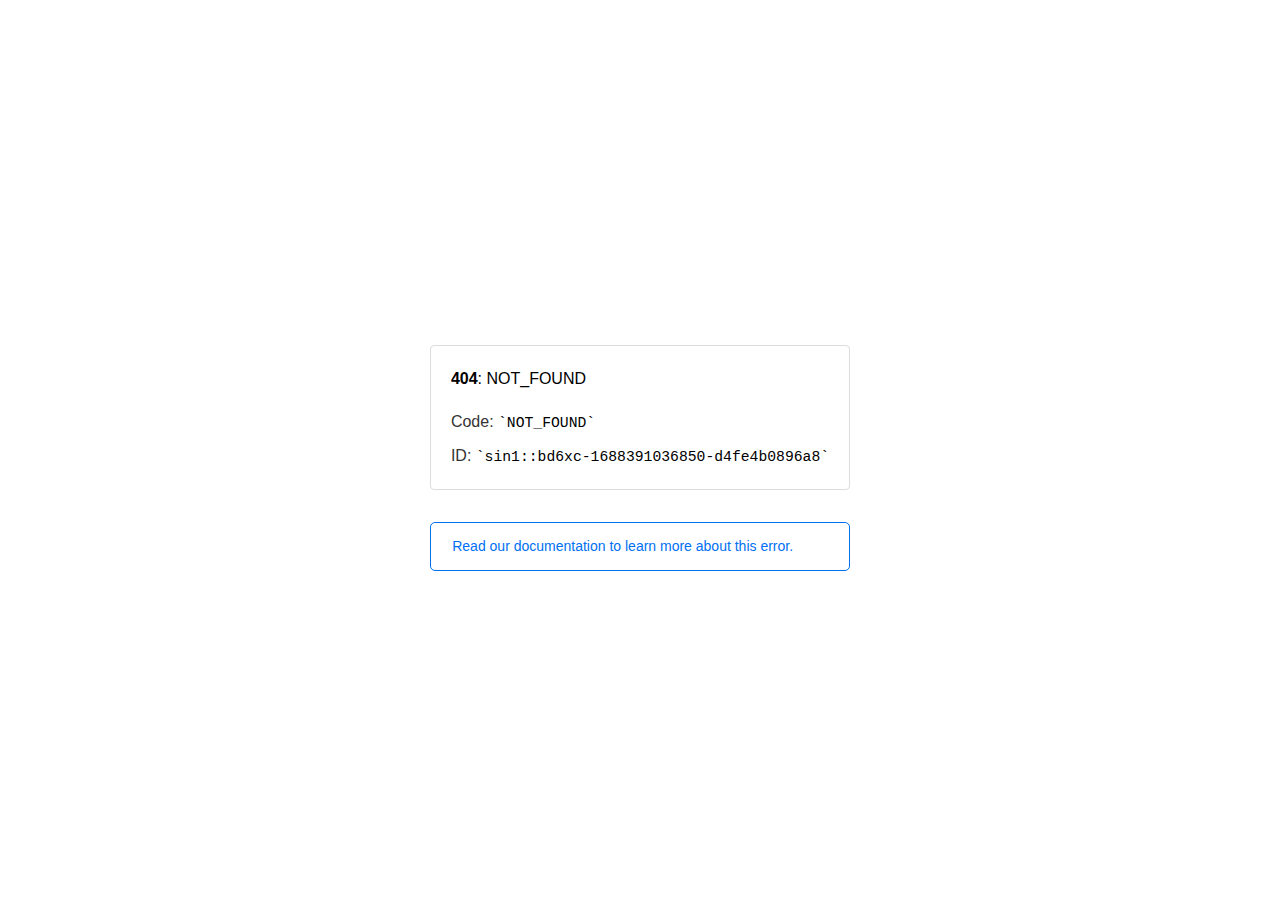
<file: images/yc5.html>
<!doctype html><html lang=en><meta charset=utf-8><meta name=viewport content="width=device-width,initial-scale=1"><meta name=theme-color content=#000><title>404: NOT_FOUND</title><style>html{font-size:62.5%;box-sizing:border-box;height:-webkit-fill-available}*,::after,::before{box-sizing:inherit}body{font-family:sf pro text,sf pro icons,helvetica neue,helvetica,arial,sans-serif;font-size:1.6rem;line-height:1.65;word-break:break-word;font-kerning:auto;font-variant:normal;-webkit-font-smoothing:antialiased;-moz-osx-font-smoothing:grayscale;text-rendering:optimizeLegibility;hyphens:auto;height:100vh;height:-webkit-fill-available;max-height:100vh;max-height:-webkit-fill-available;margin:0}::selection{background:#79ffe1}::-moz-selection{background:#79ffe1}a{cursor:pointer;color:#0070f3;text-decoration:none;transition:all .2s ease;border-bottom:1px solid #0000}a:hover{border-bottom:1px solid #0070f3}ul{padding:0;margin-left:1.5em;list-style-type:none}li{margin-bottom:10px}ul li:before{content:'\02013'}li:before{display:inline-block;color:#ccc;position:absolute;margin-left:-18px;transition:color .2s ease}code{font-family:Menlo,Monaco,Lucida Console,Liberation Mono,DejaVu Sans Mono,Bitstream Vera Sans Mono,Courier New,monospace,serif;font-size:.92em}code:after,code:before{content:'`'}.container{display:flex;justify-content:center;flex-direction:column;min-height:100%}main{max-width:80rem;padding:4rem 6rem;margin:auto}ul{margin-bottom:32px}.error-title{font-size:2rem;padding-left:22px;line-height:1.5;margin-bottom:24px}.error-title-guilty{border-left:2px solid #ed367f}.error-title-innocent{border-left:2px solid #59b89c}main p{color:#333}.devinfo-container{border:1px solid #ddd;border-radius:4px;padding:2rem;display:flex;flex-direction:column;margin-bottom:32px}.error-code{margin:0;font-size:1.6rem;color:#000;margin-bottom:1.6rem}.devinfo-line{color:#333}.devinfo-line code,code,li{color:#000}.devinfo-line:not(:last-child){margin-bottom:8px}.docs-link,.contact-link{font-weight:500}header,footer,footer a{display:flex;justify-content:center;align-items:center}header,footer{min-height:100px;height:100px}header{border-bottom:1px solid #eaeaea}header h1{font-size:1.8rem;margin:0;font-weight:500}header p{font-size:1.3rem;margin:0;font-weight:500}.header-item{display:flex;padding:0 2rem;margin:2rem 0;text-decoration:line-through;color:#999}.header-item.active{color:#ff0080;text-decoration:none}.header-item.first{border-right:1px solid #eaeaea}.header-item-content{display:flex;flex-direction:column}.header-item-icon{margin-right:1rem;margin-top:.6rem}footer{border-top:1px solid #eaeaea}footer a{color:#000}footer a:hover{border-bottom-color:#0000}footer svg{margin-left:.8rem}.note{padding:8pt 16pt;border-radius:5px;border:1px solid #0070f3;font-size:14px;line-height:1.8;color:#0070f3}@media(max-width:500px){.devinfo-container .devinfo-line code{margin-top:.4rem}.devinfo-container .devinfo-line:not(:last-child){margin-bottom:1.6rem}.devinfo-container{margin-bottom:0}header{flex-direction:column;height:auto;min-height:auto;align-items:flex-start}.header-item.first{border-right:none;margin-bottom:0}main{padding:1rem 2rem}body{font-size:1.4rem;line-height:1.55}footer{display:none}.note{margin-top:16px}}</style><div class=container><main><p class=devinfo-container><span class=error-code><strong>404</strong>: NOT_FOUND</span>
<span class=devinfo-line>Code: <code>NOT_FOUND</code></span>
<span class=devinfo-line>ID: <code>sin1::bd6xc-1688391036850-d4fe4b0896a8</code></p><a href=https://vercel.com/docs/errors/platform-error-codes#not_found><div class=note>Read our documentation to learn more about this error.</div></a></main></div>
</file>
<file: css/css-1.css>
.wow{
    opacity: 0;
}
.mobile {width:100%;}
.mobile-inner {margin-right:auto;margin-left:auto ;position:relative;}
.mobile-inner img { width: 200px;}
.mobile-inner p {color:#676767;line-height:25px;font-size:16px;padding-bottom:30px;padding-right:30px;padding-left:30px;margin:0px;}
.mobile-inner-header {/* background-color:rgb(255,255,255); */width:100%;height:50px;position:relative;top:0px;z-index:33;left:0px;}
.mobile-inner-header-icon {color:#ffffff;height:50px;font-size:25px;text-align:center;float:right;width:50px;position:relative;-webkit-transition:background 0.5s;-moz-transition:background 0.5s;-o-transition:background 0.5s;transition:background 0.5s;}
.mobile-inner-header-icon:hover {background-color:rgba(255,255,255,0.2);cursor:pointer;}
.mobile-inner-header-icon span {position:absolute;left:calc((100% - 25px) / 2);top:calc((100% - 1px) / 2);width:25px;height:1px;background-color:rgb(199,34,27);}
.mobile-inner-header-icon span:nth-child(1) {transform:translateY(4px) rotate(0deg);}
.mobile-inner-header-icon span:nth-child(2) {transform:translateY(-4px) rotate(0deg);}
.mobile-inner-header-icon-click span:nth-child(1) {animation-duration:0.5s;animation-fill-mode:both;animation-name:clickfirst;}
.mobile-inner-header-icon-click span:nth-child(2) {animation-duration:0.5s;animation-fill-mode:both;animation-name:clicksecond;}
@keyframes clickfirst {0% {transform:translateY(4px) rotate(0deg);}
100% {transform:translateY(0) rotate(45deg);}
}
@keyframes clicksecond {0% {transform:translateY(-4px) rotate(0deg);}
100% {transform:translateY(0) rotate(-45deg);}
}
.mobile-inner-header-icon-out span:nth-child(1) {animation-duration:0.5s;animation-fill-mode:both;animation-name:outfirst;}
.mobile-inner-header-icon-out span:nth-child(2) {animation-duration:0.5s;animation-fill-mode:both;animation-name:outsecond;}
@keyframes outfirst {0% {transform:translateY(0) rotate(-45deg);}
100% {transform:translateY(-4px) rotate(0deg);}
}
@keyframes outsecond {0% {transform:translateY(0) rotate(45deg);}
100% {transform:translateY(4px) rotate(0deg);}
}
.mobile-inner-nav{
    overflow: auto;
    max-height: calc(100vh - 50px);
}
.mobile-inner-nav {background-color:hsla(224,27%,35%,.6);width:100%;position:absolute;top:50px;padding-bottom:0%;display:none;z-index:444;}
.mobile-inner-nav  a {border-bottom:solid 1px rgba(255,255,255,0.3);-webkit-transition:all 0.5s;-moz-transition:all 0.5s;-o-transition:all 0.5s;color:#fff;transition:all 0.5s;}
.mobile-inner-nav  dl {display:none;}
.mobile-inner-nav  dl dd {line-height:33px;text-decoration:none;text-indent:3em;font-size:16px;color:#FFFFFF;border-bottom:solid 1px rgba(255,255,255,0.3);-webkit-transition:all 0.5s;-moz-transition:all 0.5s;-o-transition:all 0.5s;transition:all 0.5s;font-weight:300;font-size:14px;}
.mobile-inner-nav  li {border-bottom:solid 1px rgba(255,255,255,0.3);-webkit-transition:all 0.5s;-moz-transition:all 0.5s;-o-transition:all 0.5s;transition:all 0.5s;line-height:53px;text-indent:20px;}
.mobile-inner-nav h2.h2tit {line-height:50px;text-decoration:none;text-indent:2em;font-size:16px;color:#FFFFFF;/* border-bottom:solid 1px rgba(255,255,255,0.3); */-webkit-transition:all 0.5s;-moz-transition:all 0.5s;-o-transition:all 0.5s;transition:all 0.5s;font-weight:300;}
.mobile-inner-nav h2.h2tit a {color:#FFFFFF;}
.mobile-inner-nav a {border-bottom:none;}
.mobile-inner-nav li {-webkit-animation-duration:0.5s;animation-duration:0.5s;-webkit-animation-fill-mode:both;animation-fill-mode:both;-webkit-animation-name:returnToNormal;animation-name:returnToNormal;}
@-webkit-keyframes resize {from,60%,75%,90%,to {-webkit-animation-timing-function:cubic-bezier(0.215,0.610,0.355,1.000);animation-timing-function:cubic-bezier(0.215,0.610,0.355,1.000);}
0% {opacity:0;-webkit-transform:scale(5,5);transform:scale(5,5);}
100% {opacity:1;-webkit-transform:scale(1,1);transform:scale(1,1);}
}
@keyframes resize {from,60%,75%,90%,to {-webkit-animation-timing-function:cubic-bezier(0.215,0.610,0.355,1.000);animation-timing-function:cubic-bezier(0.215,0.610,0.355,1.000);}
0% {opacity:0;-webkit-transform:scale(5,5);transform:scale(5,5);}
100% {opacity:1;-webkit-transform:scale(1,1);transform:scale(1,1);}
}
@-webkit-keyframes returnToNormal {from {opacity:0;-webkit-transform:translate3d(0,100%,0);transform:translate3d(0,100%,0);}
to {opacity:1;-webkit-transform:none;transform:none;}
}
@keyframes returnToNormal {from {opacity:0;-webkit-transform:translate3d(0,100%,0);transform:translate3d(0,100%,0);}
to {opacity:1;-webkit-transform:none;transform:none;}
}
.mobile-inner-nav li:last-child h2.h2tit {border-bottom:none;}
.mobile-inner-nav li .h3tit {height:50px;position:relative;background:url(../images/51_icon_search%402x.html) no-repeat 30px center;background-size:17px;}
.mobile-inner-nav li  .words {display:block;width:100%;height:100%;border:none;background:none;text-indent:60px;font-size:15px;color:#fff;background:url(../images/search2.html) no-repeat 30px center;background-size:20px;}
.mobile-inner-nav li:last-child {border-bottom:none;}
.mobile-inner-nav li  form {display:block;width:100%;height:100%;}
@charset "utf-8";@charset "UTF-8";
.animated {animation-duration:1s;animation-fill-mode:both;}
.animated.infinite {animation-iteration-count:infinite;}
.animated.hinge {animation-duration:2s;}

/*
.fadeInUp {animation-duration:1.76s;animation-name:fadeInUp;}
@keyframes fadeInUp {from {opacity:0;transform:translate3d(0,40px,0);}
to {opacity:1;transform:none;}
}*/
*{font-family: 'Manrope';}
body, h1, h2, h3, h4, h5, h6, dl, dt, dd, ul, ol, li, th, td, p, blockquote, pre, form, fieldset, legend, input, button, textarea, hr, span {
    margin: 0;
    padding: 0;
}
html {font-size: 62.5%;}
body {font-size: 1.4rem;}
html,body{
    -moz-user-select: none; -khtml-user-select: none; user-select: none;
}
body {
    font-family: "Microsoft YaHei" ! important;
    color: #000000;
    background: #fff;
    margin: 0 auto;
    padding: 0px;
}
body{ -webkit-tap-highlight-color:rgba(0,0,0,0); }
}
input[type="button"], input[type="submit"], input[type="reset"], input[type="text"] {
-webkit-appearance: none;
}
input[type="button"], input[type="submit"], input[type="reset"] {
cursor: pointer;
}
input{
    -webkit-appearance: none;
}
input {-webkit-appearance:none!important; border-radius:0; }
button{
    cursor: pointer;
}
textarea { -webkit-appearance: none;} 
a {
    text-decoration: none;
    color: #235aa7;
    outline: none;
}
a:active {
star:expression(this.onFocus=this.blur());
}
img {
    border: 0px;
    vertical-align: middle;
}

li {
    list-style: none;
}

*{
    outline: none;
    -webkit-box-sizing: border-box;
    -moz-box-sizing: border-box;
    box-sizing: border-box;
}
a:link{text-decoration:none; } 

a:visited{text-decoration:none; }

a:hover{text-decoration:none;}

a:active{text-decoration:none;}


.loading {
    position: fixed;
    left: 0px;
    top: 0px;
    width: 100%;
    height: 100%;
    background: #fff;
    z-index: 99999;
}
.loadingfa {
    width: 50px;
    height: 50px;
    line-height: 50px;
    text-align: center;
    font-size: 29px;
    color: #1f8adf;
    position: absolute;
    left: 50%;
    margin-top: -25px;
    margin-left: -25px;
    top: 50%;
}

html {
    -webkit-overflow-scrolling: touch;
    -webkit-tap-highlight-color: none;
}

html {
    -webkit-tap-highlight-color: transparent;
}

body {
    background: #000;
    -webkit-overflow-scrolling: touch;
}

* {
    padding: 0;
    margin: 0;
    -webkit-font-smoothing: antialiased;
    -webkit-tap-highlight-color: transparent;
    -webkit-tap-highlight-color: rgba(0, 0, 0, 0);
    user-select: none;
}

@keyframes rotate{
from{-webkit-transform:rotate(0deg)}
to{-webkit-transform:rotate(360deg)}
}
@-webkit-keyframes rotate{
from{-webkit-transform:rotate(0deg)}
to{-webkit-transform:rotate(360deg)}
}
@-moz-keyframes rotate{
from{-moz-transform:rotate(0deg)}
to{-moz-transform:rotate(360deg)}
}
@-ms-keyframes rotate{
from{-ms-transform:rotate(0deg)}
to{-ms-transform:rotate(360deg)}
}
@-o-keyframes rotate{
from{-o-transform:rotate(0deg)}
to{-o-transform:rotate(360deg)}
}
.xuanzhuan {
    animation: 2s linear 0s normal forwards infinite rotate;
    -webkit-animation: 2s linear 0s normal forwards infinite rotate;
    -moz-animation: 2s linear 0s normal forwards infinite rotate;
    -o-animation: 2s linear 0s normal forwards infinite rotate;
}
.xuanzhuan img{
display: block;
width: 100%;
}

.pc{
    display: block;
}
.wap{
    display: none;
}
.clearflex:after{
    content: "";
    display: table;
    clear: both;
}


@font-face {
    font-family: 'Garavito';
    src: url('../fonts/Garavito.ttf') format('truetype');
}



@font-face {
    font-family: 'Genty';
    src: url('../fonts/Genty.ttf') format('truetype');
}

@font-face {
    font-family: 'Manrope';
    src: url('../fonts/Manrope-Medium.ttf') format('truetype');
}




.index,
.index *,
.head,
.head *{

-webkit-transition:all 0.4s;
-o-transition:all 0.4s;
-moz-transition:all 0.4s;
-ms-transition:all 0.4s;
transition:all 0.4s;
}




.head {position:fixed;left:0;top:0;z-index:999;width:100%;padding:0 calc(225 / 1920 * 100vw);padding-top:calc(38 / 1920 * 100vw);padding-bottom:calc(38 / 1920 * 100vw);}
.wrap:after {content:"";display:table;clear:both;}
.head .wrap {position:relative; display: flex;
    align-items: center;}
.head .logo img { max-width: 200px;}
.head .logo {float:left;}
.head .logo a {}
.head .nav {padding-left:calc(71 / 1920 * 100vw);float:left;/* padding-top:calc(13 / 1920 * 100vw);*/  line-height:calc(51 / 1920 * 100vw);}
.head .nav ul {}
.head .nav ul li {display:inline-block;margin-right:calc(37 / 1920 * 100vw);position:relative;float:left;}
.head .nav ul li .h2tit {}
.head .nav ul li .h2tit a {font-size:calc(32 / 1920 * 100vw);font-family:Garavito;font-weight:400;color:#FFFFFF;display:block;text-shadow:0px calc(4 / 1920 * 100vw) calc(5 / 1920 * 100vw) #000000;}
.head .moreBase {position:absolute;right:calc(25 / 1920 * 100vw);top:calc(32 / 1920 * 100vw);width:calc(212 / 1920 * 100vw);
    background:#FFB46C;box-shadow:0px calc(4 / 1920 * 100vw) 0px 0px #CA6300;border-radius:calc(32 / 1920 * 100vw);line-height:calc(64 / 1920 * 100vw);text-align:center;font-size:calc(36 / 1920 * 100vw);font-family:Garavito;font-weight:400;color:#FFFFFF;}
.head .moreBase:hover{
box-shadow:0px calc(8 / 1920 * 100vw) calc(8 / 1920 * 100vw)  0px #CA6300;
}
.section1 {position:relative;overflow:hidden;text-align:center;z-index:76;}
.section1 .bg {height:calc(1144 / 1920 * 100vw);background:url(../images/bg1.png) no-repeat center bottom;background-size:cover;}
.section1 .content {/* CSS properties for .content */  position:absolute;width:100%;left:0;top:calc(0 / 1920 * 100vw);z-index:4;padding-top:calc(273 / 1920 * 100vw);}
.section1 .title {/* CSS properties for .title */font-size:calc(130 / 1920 * 100vw);font-family:Genty;font-weight:400;color:#FFFFFF;line-height:1;text-shadow:0px calc(4 / 1920 * 100vw) calc(24 / 1920 * 100vw) #000000;padding-bottom:calc(82 / 1920 * 100vw);display: inline-block;cursor: pointer;}
.section1 .link {/* CSS properties for .link */  font-size:0;}
.section1 .link a {/* CSS properties for .link a */margin:0px calc(54 / 1920 * 100vw);display: inline-block;border-radius: 300px;}
.section1 .link a img {/* CSS properties for .link a img */  width:calc(80 / 1920 * 100vw);}
.section2:before {background:url(../images/bg2.png) no-repeat center bottom;background-size:100%;content:"";position:absolute;width:100%;height:59%;left:0;bottom:calc(0 / 1920 * 100vw);z-index:2;}
.section2:after {background:#9fc938;content:"";position:absolute;width:100%;height:78%;left:0;top:0;z-index:1;}
.section2 {/* CSS properties for .section2 */  position:relative;overflow:hidden;margin-top:calc(-319 / 1920 * 100vw);padding-top:calc(320 / 1920 * 100vw);padding-left:calc(56 / 1920 * 100vw);padding-right:calc(56 / 1920 * 100vw);padding-bottom:calc(207 / 1920 * 100vw);z-index:6;}
.section2 .swiper-container {/* CSS properties for .swiper-container */}
.section2 .swiper-wrapper {/* CSS properties for .swiper-wrapper */}
.section2 .swiper-slide {/* CSS properties for .swiper-slide */}
.section2 .content {/* CSS properties for .content */  display:flex;align-items:center;justify-content:space-between;padding:0 calc(200 / 1920 * 100vw);}
.section2 .left {/* CSS properties for .left */  position:relative;}
.section2 .im1 {width:calc(444 / 1920 * 100vw);height:calc(444 / 1920 * 100vw);position:absolute;background:url(../images/img.png) no-repeat center center;background-size:100%;z-index:3;left:calc(643 / 1920 * 100vw);top:calc(180 / 1920 * 100vw);}
.section2 .im2 .s1 {background:url(../images/s1.png) no-repeat center center;background-size:100%;width:100%;height:100%;position:absolute;}
.section2 .im2 .s2 {background:url(../images/s2.html) no-repeat right center;background-size:calc(255/ 1920 * 100vw);width:100%;height:100%;position:absolute;}
.section2 .im2 {position:absolute;right:0;bottom:calc(70 / 1920 * 100vw);width:calc(382 / 1920 * 100vw);height:calc(468 / 1920 * 100vw);z-index:3;}
.section2 .left .poster {/* CSS properties for .poster */width:calc(508 / 1920 * 100vw);cursor: pointer;}
.section2 .left .icon {/* CSS properties for .icon */  width:calc(259 / 1920 * 100vw);height:calc(160 / 1920 * 100vw);z-index:4;position:absolute;background:url(../images/ic1.png) no-repeat center center;background-size:100%;left:calc(-184 / 1920 * 100vw);bottom:calc(100 / 1920 * 100vw);}
.section2 .list {/* padding:0px 200px;*/  position:relative;z-index:77;}
.section2 .right {/* CSS properties for .right */  width:calc(810 / 1920 * 100vw);}
.section2 .title {/* CSS properties for .title */  font-size:calc(92 / 1920 * 100vw);font-family:Garavito;font-weight:400;color:#FFFFFF;line-height:1;text-shadow:0px 4px 5px #000000;}
.section2 .dec {/* CSS properties for .dec */  font-size:calc(30 / 1920 * 100vw);font-family:Manrope;font-weight:400;color:#FFFFFF;line-height:1.3;text-shadow:0px 4px 5px #000000;padding-top:calc(100 / 1920 * 100vw);}
.section2 .swiper-button-next {/* CSS properties for .swiper-button-next */  width:calc(137 / 1920 * 100vw);height:calc(180 / 1920 * 100vw);margin-top:calc(-90 / 1920 * 100vw);background:url(../images/right.png) no-repeat center center;background-size:100%;right:0;}
.section2 .swiper-button-prev {/* CSS properties for .swiper-button-prev */  width:calc(137 / 1920 * 100vw);height:calc(180 / 1920 * 100vw);margin-top:calc(-90 / 1920 * 100vw);background:url(../images/left.png) no-repeat center center;background-size:100%;right:0;}
.section3 > * {position:relative;z-index:3;}
.section3:after {content:"";background:#3a77f7;position:absolute;left:0;top:0;width:100%;z-index:1;height:70%;}
.section3:before {content:"";background:url(../images/bg3.png) no-repeat center bottom;background-size:100%;position:absolute;left:0;top:0;width:100%;z-index:2;height:100%;}
.section3 {/* CSS properties for .section3 */  position:relative;margin-top:calc(-300 / 1920 * 100vw);padding-top:calc(320 / 1920 * 100vw);position:relative;overflow:hidden;padding-bottom:calc(177 / 1920 * 100vw);z-index:5;}
.titlemodel img.tit {max-height:calc(108 / 1920 * 100vw);}
.titlemodel {/* CSS properties for .titlemodel */  text-align:center;}
.section3 .item:nth-child(1){margin-top: calc(67 / 1920 * 100vw);}
.section3 .items {/* CSS properties for .items */  padding:0px calc(170 / 1920 * 100vw);z-index:6;}
.section3 .item:nth-child(2n) {padding-right:calc(567 / 1920 * 100vw);padding-left:0;}
.section3 .item:nth-child(2n) .imgbox {left:auto;right:0;}
.section3 .item:nth-child(2n) .imgbox img {}
.section3 .item:nth-child(2n) .line {right:calc(230 / 1920 * 100vw);bottom:calc(65 / 1920 * 100vw);left:auto;background:url(../images/line2.png) no-repeat center center;background-size: 100%;}
.section3 .item {/* CSS properties for .item */position:relative;padding-left:calc(567 / 1920 * 100vw);margin-bottom: calc(220 / 1920 * 100vw);/* padding-top:calc(100 / 1920 * 100vw); *//* padding-bottom:calc(100 / 1920 * 100vw); */margin-top: calc(220 / 1920 * 100vw);}
.section3 .imgbox {/* CSS properties for .imgbox */  position:absolute;top:50%;left:0%;-o-transform:translate(0%,-50%);-webkit-transform:translate(0%,-50%);-moz-transform:translate(0%,-50%);-ms-transform:translate(0%,-50%);transform:translate(0%,-50%);width:calc(543 / 1920 * 100vw);text-align:center;}
.section3 .imgbox img {/* CSS properties for .imgbox img */max-width: 90%;position:relative;z-index:4;}
.section3 .imgbox .line {/* CSS properties for .line */  position:absolute;width:calc(797 / 1920 * 100vw);height:calc(10 / 1920 * 100vw);background:url(../images/line1.png) no-repeat center center;background-size:100%;left:calc(230 / 1920 * 100vw);bottom:calc(65 / 1920 * 100vw);}
.section3 .content {/* CSS properties for .content */}
.section3 .title {/* CSS properties for .title */  font-size:calc(72 / 1920 * 100vw);font-family:Garavito;font-weight:400;color:#FFFFFF;line-height:1;}
.section3 .dec {/* CSS properties for .dec */  font-size:calc(30 / 1920 * 100vw);font-family:Manrope;font-weight:400;color:#FFFFFF;line-height:1.4;padding-top:calc(46 / 1920 * 100vw);}
.index {overflow:hidden;}
.section3 i.i1 {width:calc(677 / 1920 * 100vw);height:calc(1013 / 1920 * 100vw);position:absolute;right:0px;top:34%;background:url(../images/ur1.png) no-repeat center center;background-size:100%;}
.section3 i.i2 {width:calc(660 / 1920 * 100vw);height:calc(1004 / 1920 * 100vw);position:absolute;left:0px;bottom:calc(123/ 1920 * 100vw);background:url(../images/ur2.png) no-repeat center center;background-size:100%;}
.section4:after {content:"";}
.section4:before {content:"";position:absolute;width:100%;height:50%;left:0;top:0px;background:#e29394;}
.section4 > * {position:relative;z-index:5;}
.section4 {/* CSS properties for .section4 */  background:url(../images/bg4.png) no-repeat center bottom;background-size:100%;padding-top:calc(300 / 1920 * 100vw);margin-top:calc(-270 / 1920 * 100vw);padding-bottom:calc(300 / 1920 * 100vw);z-index:4;position:relative;}
.section4 .titlemodel {/* CSS properties for .titlemodel */  position:relative;}
.section4 .titlemodel .tit {/* CSS properties for .tit */}
.section4 .titlemodel .ico {/* CSS properties for .ico */  position:absolute;position:absolute;top:50%;left:10%;-o-transform:translate(0%,-50%);-webkit-transform:translate(0%,-50%);-moz-transform:translate(0%,-50%);-ms-transform:translate(0%,-50%);transform:translate(0%,-50%);width:calc(482 / 1920 * 100vw);}
.section4 .content {/* CSS properties for .content */padding-left:calc(210 / 1920 * 100vw);display:flex;align-items:center;justify-content:space-between;padding-right:calc(210 / 1920 * 100vw);margin-top: calc(150 / 1920 * 100vw);}
.section4 .left {/* CSS properties for .left */}
.section4 .dec1 {/* CSS properties for .dec1 */  font-size:calc(56 / 1920 * 100vw);font-family:Garavito;font-weight:400;color:#FFFFFF;line-height:1;padding-bottom:calc(118 / 1920 * 100vw);}
.section4 .dec2 {}
.section4 .dec2 p {line-height:1;margin-bottom:calc(46 / 1920 * 100vw);}
.section4 .dec2 p span {font-family:Garavito;font-weight:400;color:#3796C8;line-height:calc(49 / 1920 * 100vw);text-stroke:5px #FFFFFF;font-size:calc(50 / 1920 * 100vw);display:inline-block;vertical-align:middle;margin-right:calc(100 / 1920 * 100vw);}
.section4 .dec2 p:nth-child(1) span {-webkit-text-stroke: 1px #FFFFFF;}
.section4 .dec2 p:nth-child(2) span {color:#B637C8;-webkit-text-stroke: 1px #FFFFFF;}
.section4 .dec1 b {/* CSS properties for .dec1 b */font-family: 'Garavito';font-weight: normal;}
.section4 .dec2 {/* CSS properties for .dec2 */}
.section4 .dec2 b {/* CSS properties for .dec2 b */  font-size:calc(90 / 1920 * 100vw);font-family:Garavito;font-weight:400;color:#FFFFFF;vertical-align:middle;}
.section4 .right {/* CSS properties for .right */width:calc(586 / 1920 * 100vw);height:calc(586 / 1920 * 100vw);background: url(../images/ci1.png) no-repeat center center;background-size:100%;position:relative;opacity: 1;cursor: pointer;}
.section4 .cir {/* CSS properties for .cir */  font-size:calc(68 / 1920 * 100vw);font-family:Manrope;font-weight:400;color:#FFFFFF;}
.section4 .cuir{
    
width: calc(197 / 1920 * 100vw);
    
height: calc(193 / 1920 * 100vw);
    
background: url(../images/ci2.png) no-repeat center center;
    
background-size: 100%;
    
top: calc(337 / 1920 * 100vw);
    
position: absolute;
    
left: calc(47 / 1920 * 100vw);
    
font-size: calc(35/ 1920 * 100vw);
    
font-style: normal;
    
padding-left: calc(50 / 1920 * 100vw);
    
padding-top: calc(80 / 1920 * 100vw);
}
.section4 .cir .my {/* CSS properties for .my */  position:absolute;width:calc(300 / 1920 * 100vw);height:calc(427 / 1920 * 100vw);background:url(../images/my.png) no-repeat center 0;background-size:100%;left:calc(183 / 1920 * 100vw);top:calc(-28 / 1920 * 100vw);}
.section4 .cir .s1 {/* font-size:68px;*/font-family:Manrope;/* font-weight:400;*//* color:#FFFFFF;*/position:absolute;left:calc(50 / 1920 * 100vw);top:calc(149 / 1920 * 100vw);}
.section4 .cir .s2 {position:absolute;left:calc(98 / 1920 * 100vw);top:calc(416 / 1920 * 100vw);font-size:calc(35 / 1920 * 100vw);font-family: Manrope;}
.section5:after {content:"";position:absolute;left:0px;top:0px;width:100%;height:60%;background:#f73a3b;}
.section5 {position:relative;overflow:hidden;}
.section5:after {}
.section5:before {}
.section5>* {position:relative;z-index:4;}
.section5 {background:url(../images/bg5.html) no-repeat center bottom;background-size:100%;margin-top:calc(-300 / 1920 * 100vw);padding-top:calc(380 / 1920 * 100vw);padding-bottom:calc(320 / 1920 * 100vw);z-index:3;}
.section5 .titlemodel {}
.section5 .titlemodel .tit {/* CSS properties for .tit */}
.section5 .list {/* CSS properties for .list */  text-align:center;padding-top:calc(100 / 1920 * 100vw);}
.section5 .list ul {/* CSS properties for ul */}
.section5 .list ul li {/* CSS properties for li */  display:inline-block;vertical-align:top;padding:0px calc(110 / 1920 * 100vw);}
.section5 .list ul li .num {/* CSS properties for .num */}
.section5 .list ul li .num img {/* CSS properties for .num img */  height:calc(115 / 1920 * 100vw);}
.section5 .list ul li .card {/* CSS properties for .card */  height:calc(270 / 1920 * 100vw);position:relative;margin-top:calc(-61 / 1920 * 100vw);z-index:2;}
.section5 .list ul li .card img {/* CSS properties for .card img */  position:absolute;top:50%;left:50%;-o-transform:translate(-50%,-50%);-webkit-transform:translate(-50%,-50%);-moz-transform:translate(-50%,-50%);-ms-transform:translate(-50%,-50%);transform:translate(-50%,-50%);max-height:100%;}
.section6 {background:url(../images/bg6.png) no-repeat center bottom;background-size:100%;position:relative;overflow:hidden;margin-top:calc(-258 / 1920 * 100vw);padding-top:calc(284 / 1920 * 100vw);padding-bottom:calc(200 / 1920 * 100vw);z-index: 2;}
.section6 >* {position:relative;z-index:5;}
.section6:after {content:"";position:absolute;left:0px;top:0px;width:100%;height:50%;background:#f7dc3a;}
.section6 .titlemodel .tit {}
.section6 .items .item .tit {font-size:calc(51/ 1920 * 100vw);font-family:Garavito;font-weight:400;color:#000000;}
.section6 .items .item .dec {font-size:calc(28/ 1920 * 100vw);font-family:Garavito;font-weight:400;color:#743900;line-height:1;padding-top:calc(10/ 1920 * 100vw);padding-bottom:calc(30/ 1920 * 100vw);}
.section6 .items .item .dec2 p:last-child {padding:0px;}
.section6 .items .item .dec2 p {padding-bottom:16px;font-family: Garavito;}
.section6 .items .item {padding:0px calc(171 / 1920 * 100vw);display:-webkit-box;display:-moz-box;display:-webkit-flex;display:-moz-flex;display:-ms-flexbox;display:flex;flex-direction:column;justify-content:center;padding-top:calc(108 / 1920 * 100vw);float:left;line-height:1;opacity: 1;}
.section6 .items {padding-left:calc(150 / 1920 * 100vw);padding-right:calc(150 / 1920 * 100vw);padding-top:calc(60 / 1920 * 100vw);zoom:1;overflow:hidden;}
.section6 .items .item1 {width:calc(1025 / 1920 * 100vw);height:calc(820 / 1920 * 100vw);background:url(../images/yc1.png) no-repeat center center;background-size:100%;padding: 0px calc(120 / 1920 * 100vw);padding-top: calc(120 / 1920 * 100vw);padding-right: calc(290 / 1920 * 100vw);}
.section6 .items .item2 {width:calc(919 / 1920 * 100vw);height:calc(733 / 1920 * 100vw);background:url(../images/yc2.png) no-repeat center center;background-size:100%;padding-top:calc(8 / 1920 * 100vw);margin-top:calc(-463 / 1920 * 100vw);margin-right: calc(0 / 1920 * 100vw);}
.section6 .items .item3 {width:calc(876 / 1920 * 100vw);height:calc(593 / 1920 * 100vw);background:url(../images/yc3.png) no-repeat center center;background-size:100%;padding: 0px calc(196 / 1920 * 100vw);padding-right: calc(147 / 1920 * 100vw);margin-top:calc(-367 / 1920 * 100vw);}
.section6 .items .item4 {width:calc(986 / 1920 * 100vw);height:calc(663/ 1920 * 100vw);background:url(../images/yc4.png) no-repeat center center;background-size:100%;padding-bottom:calc(121 / 1920 * 100vw);padding-left:calc(267/ 1920 * 100vw);padding-right:calc(9/ 1920 * 100vw);margin-top:calc(-389/ 1920 * 100vw);margin-right: calc(29/ 1920 * 100vw);}
.section6 .items .item5 {width:calc(854/ 1920 * 100vw);height:calc(607/ 1920 * 100vw);background:url(../images/yc5.html) no-repeat center center;background-size:100%;padding-right:calc(113/ 1920 * 100vw);padding-bottom:calc(123/ 1920 * 100vw);margin-top:calc(-300/ 1920 * 100vw);margin-left:calc(120 / 1920 * 100vw);}
.section6 .items .dec2 {font-size: calc(23 / 1920 * 100vw);font-family:Garavito;font-weight:400;color:#000000;line-height: 1.1;}
.section6 .items .item.item4 .dec2 p {padding-bottom:0;}
.section6 .items .item:nth-child(2n) {float:right;}
.section6 .links {margin-left:calc(411 / 1920 * 100vw);margin-right:calc(199 / 1920 * 100vw);position:relative;padding-bottom:calc(30 / 1920 * 100vw);padding-top:calc(140 / 1920 * 100vw);}
.section6 .links img {width:calc(80 / 1920 * 100vw);margin-right:calc(60 / 1920 * 100vw);border-radius: 300px;}
.section6 .links .icon {position:absolute;bottom:0px;right:0px;width:calc(406 / 1920 * 100vw);height:calc(608 / 1920 * 100vw);background:url(../images/006.gif) no-repeat center center;background-size:100%;opacity: 0;}
.section7 .dec {width:calc(1333 / 1920 * 100vw);font-size:calc(30 / 1920 * 100vw);font-family:Manrope;font-weight:400;color:#000000;line-height:1.3;max-width:100%;margin:auto;text-align:center;padding-bottom:calc(30 / 1920 * 100vw);}
.section7 .dec p {padding-bottom:calc(40 / 1920 * 100vw);}
.section7 .titlemodel .tit {/* ÃƒÆ’Ã†â€™Ãƒâ€ Ã¢â‚¬â„¢ÃƒÆ’Ã¢â‚¬Â ÃƒÂ¢Ã¢â€šÂ¬Ã¢â€žÂ¢ÃƒÆ’Ã†â€™ÃƒÂ¢Ã¢â€šÂ¬Ã‚Â ÃƒÆ’Ã‚Â¢ÃƒÂ¢Ã¢â‚¬Å¡Ã‚Â¬ÃƒÂ¢Ã¢â‚¬Å¾Ã‚Â¢ÃƒÆ’Ã†â€™Ãƒâ€ Ã¢â‚¬â„¢ÃƒÆ’Ã‚Â¢ÃƒÂ¢Ã¢â‚¬Å¡Ã‚Â¬Ãƒâ€šÃ‚Â ÃƒÆ’Ã†â€™Ãƒâ€šÃ‚Â¢ÃƒÆ’Ã‚Â¢ÃƒÂ¢Ã¢â€šÂ¬Ã…Â¡Ãƒâ€šÃ‚Â¬ÃƒÆ’Ã‚Â¢ÃƒÂ¢Ã¢â€šÂ¬Ã…Â¾Ãƒâ€šÃ‚Â¢ÃƒÆ’Ã†â€™Ãƒâ€ Ã¢â‚¬â„¢ÃƒÆ’Ã¢â‚¬Â ÃƒÂ¢Ã¢â€šÂ¬Ã¢â€žÂ¢ÃƒÆ’Ã†â€™Ãƒâ€šÃ‚Â¢ÃƒÆ’Ã‚Â¢ÃƒÂ¢Ã¢â€šÂ¬Ã…Â¡Ãƒâ€šÃ‚Â¬ÃƒÆ’Ã¢â‚¬Â¦Ãƒâ€šÃ‚Â¡ÃƒÆ’Ã†â€™Ãƒâ€ Ã¢â‚¬â„¢ÃƒÆ’Ã‚Â¢ÃƒÂ¢Ã¢â‚¬Å¡Ã‚Â¬Ãƒâ€¦Ã‚Â¡ÃƒÆ’Ã†â€™ÃƒÂ¢Ã¢â€šÂ¬Ã…Â¡ÃƒÆ’Ã¢â‚¬Å¡Ãƒâ€šÃ‚Â¦ÃƒÆ’Ã†â€™Ãƒâ€ Ã¢â‚¬â„¢ÃƒÆ’Ã¢â‚¬Â ÃƒÂ¢Ã¢â€šÂ¬Ã¢â€žÂ¢ÃƒÆ’Ã†â€™ÃƒÂ¢Ã¢â€šÂ¬Ã‚Â ÃƒÆ’Ã‚Â¢ÃƒÂ¢Ã¢â‚¬Å¡Ã‚Â¬ÃƒÂ¢Ã¢â‚¬Å¾Ã‚Â¢ÃƒÆ’Ã†â€™Ãƒâ€ Ã¢â‚¬â„¢ÃƒÆ’Ã¢â‚¬Å¡Ãƒâ€šÃ‚Â¢ÃƒÆ’Ã†â€™Ãƒâ€šÃ‚Â¢ÃƒÆ’Ã‚Â¢ÃƒÂ¢Ã¢â‚¬Å¡Ã‚Â¬Ãƒâ€¦Ã‚Â¡ÃƒÆ’Ã¢â‚¬Å¡Ãƒâ€šÃ‚Â¬ÃƒÆ’Ã†â€™ÃƒÂ¢Ã¢â€šÂ¬Ã‚Â¦ÃƒÆ’Ã¢â‚¬Å¡Ãƒâ€šÃ‚Â¡ÃƒÆ’Ã†â€™Ãƒâ€ Ã¢â‚¬â„¢ÃƒÆ’Ã¢â‚¬Â ÃƒÂ¢Ã¢â€šÂ¬Ã¢â€žÂ¢ÃƒÆ’Ã†â€™Ãƒâ€šÃ‚Â¢ÃƒÆ’Ã‚Â¢ÃƒÂ¢Ã¢â€šÂ¬Ã…Â¡Ãƒâ€šÃ‚Â¬ÃƒÆ’Ã¢â‚¬Â¦Ãƒâ€šÃ‚Â¡ÃƒÆ’Ã†â€™Ãƒâ€ Ã¢â‚¬â„¢ÃƒÆ’Ã‚Â¢ÃƒÂ¢Ã¢â‚¬Å¡Ã‚Â¬Ãƒâ€¦Ã‚Â¡ÃƒÆ’Ã†â€™ÃƒÂ¢Ã¢â€šÂ¬Ã…Â¡ÃƒÆ’Ã¢â‚¬Å¡Ãƒâ€šÃ‚Â ÃƒÆ’Ã†â€™Ãƒâ€ Ã¢â‚¬â„¢ÃƒÆ’Ã¢â‚¬Â ÃƒÂ¢Ã¢â€šÂ¬Ã¢â€žÂ¢ÃƒÆ’Ã†â€™ÃƒÂ¢Ã¢â€šÂ¬Ã‚Â ÃƒÆ’Ã‚Â¢ÃƒÂ¢Ã¢â‚¬Å¡Ã‚Â¬ÃƒÂ¢Ã¢â‚¬Å¾Ã‚Â¢ÃƒÆ’Ã†â€™Ãƒâ€ Ã¢â‚¬â„¢ÃƒÆ’Ã¢â‚¬Å¡Ãƒâ€šÃ‚Â¢ÃƒÆ’Ã†â€™Ãƒâ€šÃ‚Â¢ÃƒÆ’Ã‚Â¢ÃƒÂ¢Ã¢â‚¬Å¡Ã‚Â¬Ãƒâ€¦Ã‚Â¡ÃƒÆ’Ã¢â‚¬Å¡Ãƒâ€šÃ‚Â¬ÃƒÆ’Ã†â€™ÃƒÂ¢Ã¢â€šÂ¬Ã‚Â¦ÃƒÆ’Ã¢â‚¬Å¡Ãƒâ€šÃ‚Â¡ÃƒÆ’Ã†â€™Ãƒâ€ Ã¢â‚¬â„¢ÃƒÆ’Ã¢â‚¬Â ÃƒÂ¢Ã¢â€šÂ¬Ã¢â€žÂ¢ÃƒÆ’Ã†â€™Ãƒâ€šÃ‚Â¢ÃƒÆ’Ã‚Â¢ÃƒÂ¢Ã¢â€šÂ¬Ã…Â¡Ãƒâ€šÃ‚Â¬ÃƒÆ’Ã¢â‚¬Â¦Ãƒâ€šÃ‚Â¡ÃƒÆ’Ã†â€™Ãƒâ€ Ã¢â‚¬â„¢ÃƒÆ’Ã‚Â¢ÃƒÂ¢Ã¢â‚¬Å¡Ã‚Â¬Ãƒâ€¦Ã‚Â¡ÃƒÆ’Ã†â€™ÃƒÂ¢Ã¢â€šÂ¬Ã…Â¡ÃƒÆ’Ã¢â‚¬Å¡Ãƒâ€šÃ‚Â·ÃƒÆ’Ã†â€™Ãƒâ€ Ã¢â‚¬â„¢ÃƒÆ’Ã¢â‚¬Â ÃƒÂ¢Ã¢â€šÂ¬Ã¢â€žÂ¢ÃƒÆ’Ã†â€™ÃƒÂ¢Ã¢â€šÂ¬Ã‚Â ÃƒÆ’Ã‚Â¢ÃƒÂ¢Ã¢â‚¬Å¡Ã‚Â¬ÃƒÂ¢Ã¢â‚¬Å¾Ã‚Â¢ÃƒÆ’Ã†â€™Ãƒâ€ Ã¢â‚¬â„¢ÃƒÆ’Ã‚Â¢ÃƒÂ¢Ã¢â‚¬Å¡Ã‚Â¬Ãƒâ€šÃ‚Â ÃƒÆ’Ã†â€™Ãƒâ€šÃ‚Â¢ÃƒÆ’Ã‚Â¢ÃƒÂ¢Ã¢â€šÂ¬Ã…Â¡Ãƒâ€šÃ‚Â¬ÃƒÆ’Ã‚Â¢ÃƒÂ¢Ã¢â€šÂ¬Ã…Â¾Ãƒâ€šÃ‚Â¢ÃƒÆ’Ã†â€™Ãƒâ€ Ã¢â‚¬â„¢ÃƒÆ’Ã¢â‚¬Â ÃƒÂ¢Ã¢â€šÂ¬Ã¢â€žÂ¢ÃƒÆ’Ã†â€™Ãƒâ€šÃ‚Â¢ÃƒÆ’Ã‚Â¢ÃƒÂ¢Ã¢â€šÂ¬Ã…Â¡Ãƒâ€šÃ‚Â¬ÃƒÆ’Ã¢â‚¬Â¦Ãƒâ€šÃ‚Â¡ÃƒÆ’Ã†â€™Ãƒâ€ Ã¢â‚¬â„¢ÃƒÆ’Ã‚Â¢ÃƒÂ¢Ã¢â‚¬Å¡Ã‚Â¬Ãƒâ€¦Ã‚Â¡ÃƒÆ’Ã†â€™ÃƒÂ¢Ã¢â€šÂ¬Ã…Â¡ÃƒÆ’Ã¢â‚¬Å¡Ãƒâ€šÃ‚Â¥ÃƒÆ’Ã†â€™Ãƒâ€ Ã¢â‚¬â„¢ÃƒÆ’Ã¢â‚¬Â ÃƒÂ¢Ã¢â€šÂ¬Ã¢â€žÂ¢ÃƒÆ’Ã†â€™ÃƒÂ¢Ã¢â€šÂ¬Ã‚Â ÃƒÆ’Ã‚Â¢ÃƒÂ¢Ã¢â‚¬Å¡Ã‚Â¬ÃƒÂ¢Ã¢â‚¬Å¾Ã‚Â¢ÃƒÆ’Ã†â€™Ãƒâ€ Ã¢â‚¬â„¢ÃƒÆ’Ã¢â‚¬Å¡Ãƒâ€šÃ‚Â¢ÃƒÆ’Ã†â€™Ãƒâ€šÃ‚Â¢ÃƒÆ’Ã‚Â¢ÃƒÂ¢Ã¢â‚¬Å¡Ã‚Â¬Ãƒâ€¦Ã‚Â¡ÃƒÆ’Ã¢â‚¬Å¡Ãƒâ€šÃ‚Â¬ÃƒÆ’Ã†â€™ÃƒÂ¢Ã¢â€šÂ¬Ã‚Â¦ÃƒÆ’Ã¢â‚¬Å¡Ãƒâ€šÃ‚Â¡ÃƒÆ’Ã†â€™Ãƒâ€ Ã¢â‚¬â„¢ÃƒÆ’Ã¢â‚¬Â ÃƒÂ¢Ã¢â€šÂ¬Ã¢â€žÂ¢ÃƒÆ’Ã†â€™Ãƒâ€šÃ‚Â¢ÃƒÆ’Ã‚Â¢ÃƒÂ¢Ã¢â€šÂ¬Ã…Â¡Ãƒâ€šÃ‚Â¬ÃƒÆ’Ã¢â‚¬Â¦Ãƒâ€šÃ‚Â¡ÃƒÆ’Ã†â€™Ãƒâ€ Ã¢â‚¬â„¢ÃƒÆ’Ã‚Â¢ÃƒÂ¢Ã¢â‚¬Å¡Ã‚Â¬Ãƒâ€¦Ã‚Â¡ÃƒÆ’Ã†â€™ÃƒÂ¢Ã¢â€šÂ¬Ã…Â¡ÃƒÆ’Ã¢â‚¬Å¡Ãƒâ€šÃ‚Â¼ÃƒÆ’Ã†â€™Ãƒâ€ Ã¢â‚¬â„¢ÃƒÆ’Ã¢â‚¬Â ÃƒÂ¢Ã¢â€šÂ¬Ã¢â€žÂ¢ÃƒÆ’Ã†â€™ÃƒÂ¢Ã¢â€šÂ¬Ã‚Â ÃƒÆ’Ã‚Â¢ÃƒÂ¢Ã¢â‚¬Å¡Ã‚Â¬ÃƒÂ¢Ã¢â‚¬Å¾Ã‚Â¢ÃƒÆ’Ã†â€™Ãƒâ€ Ã¢â‚¬â„¢ÃƒÆ’Ã¢â‚¬Å¡Ãƒâ€šÃ‚Â¢ÃƒÆ’Ã†â€™Ãƒâ€šÃ‚Â¢ÃƒÆ’Ã‚Â¢ÃƒÂ¢Ã¢â‚¬Å¡Ã‚Â¬Ãƒâ€¦Ã‚Â¡ÃƒÆ’Ã¢â‚¬Å¡Ãƒâ€šÃ‚Â¬ÃƒÆ’Ã†â€™ÃƒÂ¢Ã¢â€šÂ¬Ã‚Â¦ÃƒÆ’Ã¢â‚¬Å¡Ãƒâ€šÃ‚Â¡ÃƒÆ’Ã†â€™Ãƒâ€ Ã¢â‚¬â„¢ÃƒÆ’Ã¢â‚¬Â ÃƒÂ¢Ã¢â€šÂ¬Ã¢â€žÂ¢ÃƒÆ’Ã†â€™Ãƒâ€šÃ‚Â¢ÃƒÆ’Ã‚Â¢ÃƒÂ¢Ã¢â€šÂ¬Ã…Â¡Ãƒâ€šÃ‚Â¬ÃƒÆ’Ã¢â‚¬Â¦Ãƒâ€šÃ‚Â¡ÃƒÆ’Ã†â€™Ãƒâ€ Ã¢â‚¬â„¢ÃƒÆ’Ã‚Â¢ÃƒÂ¢Ã¢â‚¬Å¡Ã‚Â¬Ãƒâ€¦Ã‚Â¡ÃƒÆ’Ã†â€™ÃƒÂ¢Ã¢â€šÂ¬Ã…Â¡ÃƒÆ’Ã¢â‚¬Å¡Ãƒâ€šÃ‚ÂÃƒÆ’Ã†â€™Ãƒâ€ Ã¢â‚¬â„¢ÃƒÆ’Ã¢â‚¬Â ÃƒÂ¢Ã¢â€šÂ¬Ã¢â€žÂ¢ÃƒÆ’Ã†â€™ÃƒÂ¢Ã¢â€šÂ¬Ã‚Â ÃƒÆ’Ã‚Â¢ÃƒÂ¢Ã¢â‚¬Å¡Ã‚Â¬ÃƒÂ¢Ã¢â‚¬Å¾Ã‚Â¢ÃƒÆ’Ã†â€™Ãƒâ€ Ã¢â‚¬â„¢ÃƒÆ’Ã‚Â¢ÃƒÂ¢Ã¢â‚¬Å¡Ã‚Â¬Ãƒâ€šÃ‚Â ÃƒÆ’Ã†â€™Ãƒâ€šÃ‚Â¢ÃƒÆ’Ã‚Â¢ÃƒÂ¢Ã¢â€šÂ¬Ã…Â¡Ãƒâ€šÃ‚Â¬ÃƒÆ’Ã‚Â¢ÃƒÂ¢Ã¢â€šÂ¬Ã…Â¾Ãƒâ€šÃ‚Â¢ÃƒÆ’Ã†â€™Ãƒâ€ Ã¢â‚¬â„¢ÃƒÆ’Ã¢â‚¬Â ÃƒÂ¢Ã¢â€šÂ¬Ã¢â€žÂ¢ÃƒÆ’Ã†â€™Ãƒâ€šÃ‚Â¢ÃƒÆ’Ã‚Â¢ÃƒÂ¢Ã¢â€šÂ¬Ã…Â¡Ãƒâ€šÃ‚Â¬ÃƒÆ’Ã¢â‚¬Â¦Ãƒâ€šÃ‚Â¡ÃƒÆ’Ã†â€™Ãƒâ€ Ã¢â‚¬â„¢ÃƒÆ’Ã‚Â¢ÃƒÂ¢Ã¢â‚¬Å¡Ã‚Â¬Ãƒâ€¦Ã‚Â¡ÃƒÆ’Ã†â€™ÃƒÂ¢Ã¢â€šÂ¬Ã…Â¡ÃƒÆ’Ã¢â‚¬Å¡Ãƒâ€šÃ‚Â¨ÃƒÆ’Ã†â€™Ãƒâ€ Ã¢â‚¬â„¢ÃƒÆ’Ã¢â‚¬Â ÃƒÂ¢Ã¢â€šÂ¬Ã¢â€žÂ¢ÃƒÆ’Ã†â€™ÃƒÂ¢Ã¢â€šÂ¬Ã‚Â ÃƒÆ’Ã‚Â¢ÃƒÂ¢Ã¢â‚¬Å¡Ã‚Â¬ÃƒÂ¢Ã¢â‚¬Å¾Ã‚Â¢ÃƒÆ’Ã†â€™Ãƒâ€ Ã¢â‚¬â„¢ÃƒÆ’Ã¢â‚¬Å¡Ãƒâ€šÃ‚Â¢ÃƒÆ’Ã†â€™Ãƒâ€šÃ‚Â¢ÃƒÆ’Ã‚Â¢ÃƒÂ¢Ã¢â‚¬Å¡Ã‚Â¬Ãƒâ€¦Ã‚Â¡ÃƒÆ’Ã¢â‚¬Å¡Ãƒâ€šÃ‚Â¬ÃƒÆ’Ã†â€™ÃƒÂ¢Ã¢â€šÂ¬Ã‚Â¦ÃƒÆ’Ã¢â‚¬Å¡Ãƒâ€šÃ‚Â¡ÃƒÆ’Ã†â€™Ãƒâ€ Ã¢â‚¬â„¢ÃƒÆ’Ã¢â‚¬Â ÃƒÂ¢Ã¢â€šÂ¬Ã¢â€žÂ¢ÃƒÆ’Ã†â€™Ãƒâ€šÃ‚Â¢ÃƒÆ’Ã‚Â¢ÃƒÂ¢Ã¢â€šÂ¬Ã…Â¡Ãƒâ€šÃ‚Â¬ÃƒÆ’Ã¢â‚¬Â¦Ãƒâ€šÃ‚Â¡ÃƒÆ’Ã†â€™Ãƒâ€ Ã¢â‚¬â„¢ÃƒÆ’Ã‚Â¢ÃƒÂ¢Ã¢â‚¬Å¡Ã‚Â¬Ãƒâ€¦Ã‚Â¡ÃƒÆ’Ã†â€™ÃƒÂ¢Ã¢â€šÂ¬Ã…Â¡ÃƒÆ’Ã¢â‚¬Å¡Ãƒâ€šÃ‚Â§ÃƒÆ’Ã†â€™Ãƒâ€ Ã¢â‚¬â„¢ÃƒÆ’Ã¢â‚¬Â ÃƒÂ¢Ã¢â€šÂ¬Ã¢â€žÂ¢ÃƒÆ’Ã†â€™ÃƒÂ¢Ã¢â€šÂ¬Ã‚Â ÃƒÆ’Ã‚Â¢ÃƒÂ¢Ã¢â‚¬Å¡Ã‚Â¬ÃƒÂ¢Ã¢â‚¬Å¾Ã‚Â¢ÃƒÆ’Ã†â€™Ãƒâ€ Ã¢â‚¬â„¢ÃƒÆ’Ã‚Â¢ÃƒÂ¢Ã¢â‚¬Å¡Ã‚Â¬Ãƒâ€¦Ã‚Â¡ÃƒÆ’Ã†â€™ÃƒÂ¢Ã¢â€šÂ¬Ã…Â¡ÃƒÆ’Ã¢â‚¬Å¡Ãƒâ€šÃ‚Â¢ÃƒÆ’Ã†â€™Ãƒâ€ Ã¢â‚¬â„¢ÃƒÆ’Ã¢â‚¬Â ÃƒÂ¢Ã¢â€šÂ¬Ã¢â€žÂ¢ÃƒÆ’Ã†â€™ÃƒÂ¢Ã¢â€šÂ¬Ã…Â¡ÃƒÆ’Ã¢â‚¬Å¡Ãƒâ€šÃ‚Â¢ÃƒÆ’Ã†â€™Ãƒâ€ Ã¢â‚¬â„¢ÃƒÆ’Ã¢â‚¬Å¡Ãƒâ€šÃ‚Â¢ÃƒÆ’Ã†â€™Ãƒâ€šÃ‚Â¢ÃƒÆ’Ã‚Â¢ÃƒÂ¢Ã¢â‚¬Å¡Ã‚Â¬Ãƒâ€¦Ã‚Â¡ÃƒÆ’Ã¢â‚¬Å¡Ãƒâ€šÃ‚Â¬ÃƒÆ’Ã†â€™ÃƒÂ¢Ã¢â€šÂ¬Ã‚Â¦ÃƒÆ’Ã¢â‚¬Å¡Ãƒâ€šÃ‚Â¡ÃƒÆ’Ã†â€™Ãƒâ€ Ã¢â‚¬â„¢ÃƒÆ’Ã‚Â¢ÃƒÂ¢Ã¢â‚¬Å¡Ã‚Â¬Ãƒâ€¦Ã‚Â¡ÃƒÆ’Ã†â€™ÃƒÂ¢Ã¢â€šÂ¬Ã…Â¡ÃƒÆ’Ã¢â‚¬Å¡Ãƒâ€šÃ‚Â¬ÃƒÆ’Ã†â€™Ãƒâ€ Ã¢â‚¬â„¢ÃƒÆ’Ã¢â‚¬Â ÃƒÂ¢Ã¢â€šÂ¬Ã¢â€žÂ¢ÃƒÆ’Ã†â€™Ãƒâ€šÃ‚Â¢ÃƒÆ’Ã‚Â¢ÃƒÂ¢Ã¢â€šÂ¬Ã…Â¡Ãƒâ€šÃ‚Â¬ÃƒÆ’Ã¢â‚¬Å¡Ãƒâ€šÃ‚Â¦ÃƒÆ’Ã†â€™Ãƒâ€ Ã¢â‚¬â„¢ÃƒÆ’Ã‚Â¢ÃƒÂ¢Ã¢â‚¬Å¡Ã‚Â¬Ãƒâ€¦Ã‚Â¡ÃƒÆ’Ã†â€™ÃƒÂ¢Ã¢â€šÂ¬Ã…Â¡ÃƒÆ’Ã¢â‚¬Å¡Ãƒâ€šÃ‚Â¾ÃƒÆ’Ã†â€™Ãƒâ€ Ã¢â‚¬â„¢ÃƒÆ’Ã¢â‚¬Â ÃƒÂ¢Ã¢â€šÂ¬Ã¢â€žÂ¢ÃƒÆ’Ã†â€™ÃƒÂ¢Ã¢â€šÂ¬Ã‚Â ÃƒÆ’Ã‚Â¢ÃƒÂ¢Ã¢â‚¬Å¡Ã‚Â¬ÃƒÂ¢Ã¢â‚¬Å¾Ã‚Â¢ÃƒÆ’Ã†â€™Ãƒâ€ Ã¢â‚¬â„¢ÃƒÆ’Ã‚Â¢ÃƒÂ¢Ã¢â‚¬Å¡Ã‚Â¬Ãƒâ€šÃ‚Â ÃƒÆ’Ã†â€™Ãƒâ€šÃ‚Â¢ÃƒÆ’Ã‚Â¢ÃƒÂ¢Ã¢â€šÂ¬Ã…Â¡Ãƒâ€šÃ‚Â¬ÃƒÆ’Ã‚Â¢ÃƒÂ¢Ã¢â€šÂ¬Ã…Â¾Ãƒâ€šÃ‚Â¢ÃƒÆ’Ã†â€™Ãƒâ€ Ã¢â‚¬â„¢ÃƒÆ’Ã¢â‚¬Â ÃƒÂ¢Ã¢â€šÂ¬Ã¢â€žÂ¢ÃƒÆ’Ã†â€™Ãƒâ€šÃ‚Â¢ÃƒÆ’Ã‚Â¢ÃƒÂ¢Ã¢â€šÂ¬Ã…Â¡Ãƒâ€šÃ‚Â¬ÃƒÆ’Ã¢â‚¬Â¦Ãƒâ€šÃ‚Â¡ÃƒÆ’Ã†â€™Ãƒâ€ Ã¢â‚¬â„¢ÃƒÆ’Ã‚Â¢ÃƒÂ¢Ã¢â‚¬Å¡Ã‚Â¬Ãƒâ€¦Ã‚Â¡ÃƒÆ’Ã†â€™ÃƒÂ¢Ã¢â€šÂ¬Ã…Â¡ÃƒÆ’Ã¢â‚¬Å¡Ãƒâ€šÃ‚Â¥ÃƒÆ’Ã†â€™Ãƒâ€ Ã¢â‚¬â„¢ÃƒÆ’Ã¢â‚¬Â ÃƒÂ¢Ã¢â€šÂ¬Ã¢â€žÂ¢ÃƒÆ’Ã†â€™ÃƒÂ¢Ã¢â€šÂ¬Ã‚Â ÃƒÆ’Ã‚Â¢ÃƒÂ¢Ã¢â‚¬Å¡Ã‚Â¬ÃƒÂ¢Ã¢â‚¬Å¾Ã‚Â¢ÃƒÆ’Ã†â€™Ãƒâ€ Ã¢â‚¬â„¢ÃƒÆ’Ã¢â‚¬Å¡Ãƒâ€šÃ‚Â¢ÃƒÆ’Ã†â€™Ãƒâ€šÃ‚Â¢ÃƒÆ’Ã‚Â¢ÃƒÂ¢Ã¢â‚¬Å¡Ã‚Â¬Ãƒâ€¦Ã‚Â¡ÃƒÆ’Ã¢â‚¬Å¡Ãƒâ€šÃ‚Â¬ÃƒÆ’Ã†â€™ÃƒÂ¢Ã¢â€šÂ¬Ã…Â¡ÃƒÆ’Ã¢â‚¬Å¡Ãƒâ€šÃ‚Â¹ÃƒÆ’Ã†â€™Ãƒâ€ Ã¢â‚¬â„¢ÃƒÆ’Ã¢â‚¬Â ÃƒÂ¢Ã¢â€šÂ¬Ã¢â€žÂ¢ÃƒÆ’Ã†â€™ÃƒÂ¢Ã¢â€šÂ¬Ã…Â¡ÃƒÆ’Ã¢â‚¬Å¡Ãƒâ€šÃ‚Â¢ÃƒÆ’Ã†â€™Ãƒâ€ Ã¢â‚¬â„¢ÃƒÆ’Ã¢â‚¬Å¡Ãƒâ€šÃ‚Â¢ÃƒÆ’Ã†â€™Ãƒâ€šÃ‚Â¢ÃƒÆ’Ã‚Â¢ÃƒÂ¢Ã¢â€šÂ¬Ã…Â¡Ãƒâ€šÃ‚Â¬ÃƒÆ’Ã¢â‚¬Â¦Ãƒâ€šÃ‚Â¡ÃƒÆ’Ã†â€™ÃƒÂ¢Ã¢â€šÂ¬Ã…Â¡ÃƒÆ’Ã¢â‚¬Å¡Ãƒâ€šÃ‚Â¬ÃƒÆ’Ã†â€™Ãƒâ€ Ã¢â‚¬â„¢ÃƒÆ’Ã‚Â¢ÃƒÂ¢Ã¢â‚¬Å¡Ã‚Â¬Ãƒâ€¦Ã‚Â¡ÃƒÆ’Ã†â€™ÃƒÂ¢Ã¢â€šÂ¬Ã…Â¡ÃƒÆ’Ã¢â‚¬Å¡Ãƒâ€šÃ‚Â ÃƒÆ’Ã†â€™Ãƒâ€ Ã¢â‚¬â„¢ÃƒÆ’Ã¢â‚¬Â ÃƒÂ¢Ã¢â€šÂ¬Ã¢â€žÂ¢ÃƒÆ’Ã†â€™ÃƒÂ¢Ã¢â€šÂ¬Ã‚Â ÃƒÆ’Ã‚Â¢ÃƒÂ¢Ã¢â‚¬Å¡Ã‚Â¬ÃƒÂ¢Ã¢â‚¬Å¾Ã‚Â¢ÃƒÆ’Ã†â€™Ãƒâ€ Ã¢â‚¬â„¢ÃƒÆ’Ã‚Â¢ÃƒÂ¢Ã¢â‚¬Å¡Ã‚Â¬Ãƒâ€¦Ã‚Â¡ÃƒÆ’Ã†â€™ÃƒÂ¢Ã¢â€šÂ¬Ã…Â¡ÃƒÆ’Ã¢â‚¬Å¡Ãƒâ€šÃ‚Â¢ÃƒÆ’Ã†â€™Ãƒâ€ Ã¢â‚¬â„¢ÃƒÆ’Ã¢â‚¬Â ÃƒÂ¢Ã¢â€šÂ¬Ã¢â€žÂ¢ÃƒÆ’Ã†â€™ÃƒÂ¢Ã¢â€šÂ¬Ã…Â¡ÃƒÆ’Ã¢â‚¬Å¡Ãƒâ€šÃ‚Â¢ÃƒÆ’Ã†â€™Ãƒâ€ Ã¢â‚¬â„¢ÃƒÆ’Ã¢â‚¬Å¡Ãƒâ€šÃ‚Â¢ÃƒÆ’Ã†â€™Ãƒâ€šÃ‚Â¢ÃƒÆ’Ã‚Â¢ÃƒÂ¢Ã¢â€šÂ¬Ã…Â¡Ãƒâ€šÃ‚Â¬ÃƒÆ’Ã¢â‚¬Â¦Ãƒâ€šÃ‚Â¡ÃƒÆ’Ã†â€™ÃƒÂ¢Ã¢â€šÂ¬Ã…Â¡ÃƒÆ’Ã¢â‚¬Å¡Ãƒâ€šÃ‚Â¬ÃƒÆ’Ã†â€™Ãƒâ€ Ã¢â‚¬â„¢ÃƒÆ’Ã‚Â¢ÃƒÂ¢Ã¢â‚¬Å¡Ã‚Â¬Ãƒâ€šÃ‚Â¦ÃƒÆ’Ã†â€™ÃƒÂ¢Ã¢â€šÂ¬Ã…Â¡ÃƒÆ’Ã¢â‚¬Å¡Ãƒâ€šÃ‚Â¾ÃƒÆ’Ã†â€™Ãƒâ€ Ã¢â‚¬â„¢ÃƒÆ’Ã¢â‚¬Â ÃƒÂ¢Ã¢â€šÂ¬Ã¢â€žÂ¢ÃƒÆ’Ã†â€™Ãƒâ€šÃ‚Â¢ÃƒÆ’Ã‚Â¢ÃƒÂ¢Ã¢â€šÂ¬Ã…Â¡Ãƒâ€šÃ‚Â¬ÃƒÆ’Ã¢â‚¬Â¦Ãƒâ€šÃ‚Â¡ÃƒÆ’Ã†â€™Ãƒâ€ Ã¢â‚¬â„¢ÃƒÆ’Ã‚Â¢ÃƒÂ¢Ã¢â‚¬Å¡Ã‚Â¬Ãƒâ€¦Ã‚Â¡ÃƒÆ’Ã†â€™ÃƒÂ¢Ã¢â€šÂ¬Ã…Â¡ÃƒÆ’Ã¢â‚¬Å¡Ãƒâ€šÃ‚Â¢ */}
.section7 .link {/* ÃƒÆ’Ã†â€™Ãƒâ€ Ã¢â‚¬â„¢ÃƒÆ’Ã¢â‚¬Â ÃƒÂ¢Ã¢â€šÂ¬Ã¢â€žÂ¢ÃƒÆ’Ã†â€™ÃƒÂ¢Ã¢â€šÂ¬Ã‚Â ÃƒÆ’Ã‚Â¢ÃƒÂ¢Ã¢â‚¬Å¡Ã‚Â¬ÃƒÂ¢Ã¢â‚¬Å¾Ã‚Â¢ÃƒÆ’Ã†â€™Ãƒâ€ Ã¢â‚¬â„¢ÃƒÆ’Ã‚Â¢ÃƒÂ¢Ã¢â‚¬Å¡Ã‚Â¬Ãƒâ€šÃ‚Â ÃƒÆ’Ã†â€™Ãƒâ€šÃ‚Â¢ÃƒÆ’Ã‚Â¢ÃƒÂ¢Ã¢â€šÂ¬Ã…Â¡Ãƒâ€šÃ‚Â¬ÃƒÆ’Ã‚Â¢ÃƒÂ¢Ã¢â€šÂ¬Ã…Â¾Ãƒâ€šÃ‚Â¢ÃƒÆ’Ã†â€™Ãƒâ€ Ã¢â‚¬â„¢ÃƒÆ’Ã¢â‚¬Â ÃƒÂ¢Ã¢â€šÂ¬Ã¢â€žÂ¢ÃƒÆ’Ã†â€™Ãƒâ€šÃ‚Â¢ÃƒÆ’Ã‚Â¢ÃƒÂ¢Ã¢â€šÂ¬Ã…Â¡Ãƒâ€šÃ‚Â¬ÃƒÆ’Ã¢â‚¬Â¦Ãƒâ€šÃ‚Â¡ÃƒÆ’Ã†â€™Ãƒâ€ Ã¢â‚¬â„¢ÃƒÆ’Ã‚Â¢ÃƒÂ¢Ã¢â‚¬Å¡Ã‚Â¬Ãƒâ€¦Ã‚Â¡ÃƒÆ’Ã†â€™ÃƒÂ¢Ã¢â€šÂ¬Ã…Â¡ÃƒÆ’Ã¢â‚¬Å¡Ãƒâ€šÃ‚Â¦ÃƒÆ’Ã†â€™Ãƒâ€ Ã¢â‚¬â„¢ÃƒÆ’Ã¢â‚¬Â ÃƒÂ¢Ã¢â€šÂ¬Ã¢â€žÂ¢ÃƒÆ’Ã†â€™ÃƒÂ¢Ã¢â€šÂ¬Ã‚Â ÃƒÆ’Ã‚Â¢ÃƒÂ¢Ã¢â‚¬Å¡Ã‚Â¬ÃƒÂ¢Ã¢â‚¬Å¾Ã‚Â¢ÃƒÆ’Ã†â€™Ãƒâ€ Ã¢â‚¬â„¢ÃƒÆ’Ã¢â‚¬Å¡Ãƒâ€šÃ‚Â¢ÃƒÆ’Ã†â€™Ãƒâ€šÃ‚Â¢ÃƒÆ’Ã‚Â¢ÃƒÂ¢Ã¢â‚¬Å¡Ã‚Â¬Ãƒâ€¦Ã‚Â¡ÃƒÆ’Ã¢â‚¬Å¡Ãƒâ€šÃ‚Â¬ÃƒÆ’Ã†â€™ÃƒÂ¢Ã¢â€šÂ¬Ã‚Â¦ÃƒÆ’Ã¢â‚¬Å¡Ãƒâ€šÃ‚Â¡ÃƒÆ’Ã†â€™Ãƒâ€ Ã¢â‚¬â„¢ÃƒÆ’Ã¢â‚¬Â ÃƒÂ¢Ã¢â€šÂ¬Ã¢â€žÂ¢ÃƒÆ’Ã†â€™Ãƒâ€šÃ‚Â¢ÃƒÆ’Ã‚Â¢ÃƒÂ¢Ã¢â€šÂ¬Ã…Â¡Ãƒâ€šÃ‚Â¬ÃƒÆ’Ã¢â‚¬Â¦Ãƒâ€šÃ‚Â¡ÃƒÆ’Ã†â€™Ãƒâ€ Ã¢â‚¬â„¢ÃƒÆ’Ã‚Â¢ÃƒÂ¢Ã¢â‚¬Å¡Ã‚Â¬Ãƒâ€¦Ã‚Â¡ÃƒÆ’Ã†â€™ÃƒÂ¢Ã¢â€šÂ¬Ã…Â¡ÃƒÆ’Ã¢â‚¬Å¡Ãƒâ€šÃ‚Â ÃƒÆ’Ã†â€™Ãƒâ€ Ã¢â‚¬â„¢ÃƒÆ’Ã¢â‚¬Â ÃƒÂ¢Ã¢â€šÂ¬Ã¢â€žÂ¢ÃƒÆ’Ã†â€™ÃƒÂ¢Ã¢â€šÂ¬Ã‚Â ÃƒÆ’Ã‚Â¢ÃƒÂ¢Ã¢â‚¬Å¡Ã‚Â¬ÃƒÂ¢Ã¢â‚¬Å¾Ã‚Â¢ÃƒÆ’Ã†â€™Ãƒâ€ Ã¢â‚¬â„¢ÃƒÆ’Ã¢â‚¬Å¡Ãƒâ€šÃ‚Â¢ÃƒÆ’Ã†â€™Ãƒâ€šÃ‚Â¢ÃƒÆ’Ã‚Â¢ÃƒÂ¢Ã¢â‚¬Å¡Ã‚Â¬Ãƒâ€¦Ã‚Â¡ÃƒÆ’Ã¢â‚¬Å¡Ãƒâ€šÃ‚Â¬ÃƒÆ’Ã†â€™ÃƒÂ¢Ã¢â€šÂ¬Ã‚Â¦ÃƒÆ’Ã¢â‚¬Å¡Ãƒâ€šÃ‚Â¡ÃƒÆ’Ã†â€™Ãƒâ€ Ã¢â‚¬â„¢ÃƒÆ’Ã¢â‚¬Â ÃƒÂ¢Ã¢â€šÂ¬Ã¢â€žÂ¢ÃƒÆ’Ã†â€™Ãƒâ€šÃ‚Â¢ÃƒÆ’Ã‚Â¢ÃƒÂ¢Ã¢â€šÂ¬Ã…Â¡Ãƒâ€šÃ‚Â¬ÃƒÆ’Ã¢â‚¬Â¦Ãƒâ€šÃ‚Â¡ÃƒÆ’Ã†â€™Ãƒâ€ Ã¢â‚¬â„¢ÃƒÆ’Ã‚Â¢ÃƒÂ¢Ã¢â‚¬Å¡Ã‚Â¬Ãƒâ€¦Ã‚Â¡ÃƒÆ’Ã†â€™ÃƒÂ¢Ã¢â€šÂ¬Ã…Â¡ÃƒÆ’Ã¢â‚¬Å¡Ãƒâ€šÃ‚Â·ÃƒÆ’Ã†â€™Ãƒâ€ Ã¢â‚¬â„¢ÃƒÆ’Ã¢â‚¬Â ÃƒÂ¢Ã¢â€šÂ¬Ã¢â€žÂ¢ÃƒÆ’Ã†â€™ÃƒÂ¢Ã¢â€šÂ¬Ã‚Â ÃƒÆ’Ã‚Â¢ÃƒÂ¢Ã¢â‚¬Å¡Ã‚Â¬ÃƒÂ¢Ã¢â‚¬Å¾Ã‚Â¢ÃƒÆ’Ã†â€™Ãƒâ€ Ã¢â‚¬â„¢ÃƒÆ’Ã‚Â¢ÃƒÂ¢Ã¢â‚¬Å¡Ã‚Â¬Ãƒâ€šÃ‚Â ÃƒÆ’Ã†â€™Ãƒâ€šÃ‚Â¢ÃƒÆ’Ã‚Â¢ÃƒÂ¢Ã¢â€šÂ¬Ã…Â¡Ãƒâ€šÃ‚Â¬ÃƒÆ’Ã‚Â¢ÃƒÂ¢Ã¢â€šÂ¬Ã…Â¾Ãƒâ€šÃ‚Â¢ÃƒÆ’Ã†â€™Ãƒâ€ Ã¢â‚¬â„¢ÃƒÆ’Ã¢â‚¬Â ÃƒÂ¢Ã¢â€šÂ¬Ã¢â€žÂ¢ÃƒÆ’Ã†â€™Ãƒâ€šÃ‚Â¢ÃƒÆ’Ã‚Â¢ÃƒÂ¢Ã¢â€šÂ¬Ã…Â¡Ãƒâ€šÃ‚Â¬ÃƒÆ’Ã¢â‚¬Â¦Ãƒâ€šÃ‚Â¡ÃƒÆ’Ã†â€™Ãƒâ€ Ã¢â‚¬â„¢ÃƒÆ’Ã‚Â¢ÃƒÂ¢Ã¢â‚¬Å¡Ã‚Â¬Ãƒâ€¦Ã‚Â¡ÃƒÆ’Ã†â€™ÃƒÂ¢Ã¢â€šÂ¬Ã…Â¡ÃƒÆ’Ã¢â‚¬Å¡Ãƒâ€šÃ‚Â¥ÃƒÆ’Ã†â€™Ãƒâ€ Ã¢â‚¬â„¢ÃƒÆ’Ã¢â‚¬Â ÃƒÂ¢Ã¢â€šÂ¬Ã¢â€žÂ¢ÃƒÆ’Ã†â€™ÃƒÂ¢Ã¢â€šÂ¬Ã‚Â ÃƒÆ’Ã‚Â¢ÃƒÂ¢Ã¢â‚¬Å¡Ã‚Â¬ÃƒÂ¢Ã¢â‚¬Å¾Ã‚Â¢ÃƒÆ’Ã†â€™Ãƒâ€ Ã¢â‚¬â„¢ÃƒÆ’Ã¢â‚¬Å¡Ãƒâ€šÃ‚Â¢ÃƒÆ’Ã†â€™Ãƒâ€šÃ‚Â¢ÃƒÆ’Ã‚Â¢ÃƒÂ¢Ã¢â‚¬Å¡Ã‚Â¬Ãƒâ€¦Ã‚Â¡ÃƒÆ’Ã¢â‚¬Å¡Ãƒâ€šÃ‚Â¬ÃƒÆ’Ã†â€™ÃƒÂ¢Ã¢â€šÂ¬Ã‚Â¦ÃƒÆ’Ã¢â‚¬Å¡Ãƒâ€šÃ‚Â¡ÃƒÆ’Ã†â€™Ãƒâ€ Ã¢â‚¬â„¢ÃƒÆ’Ã¢â‚¬Â ÃƒÂ¢Ã¢â€šÂ¬Ã¢â€žÂ¢ÃƒÆ’Ã†â€™Ãƒâ€šÃ‚Â¢ÃƒÆ’Ã‚Â¢ÃƒÂ¢Ã¢â€šÂ¬Ã…Â¡Ãƒâ€šÃ‚Â¬ÃƒÆ’Ã¢â‚¬Â¦Ãƒâ€šÃ‚Â¡ÃƒÆ’Ã†â€™Ãƒâ€ Ã¢â‚¬â„¢ÃƒÆ’Ã‚Â¢ÃƒÂ¢Ã¢â‚¬Å¡Ã‚Â¬Ãƒâ€¦Ã‚Â¡ÃƒÆ’Ã†â€™ÃƒÂ¢Ã¢â€šÂ¬Ã…Â¡ÃƒÆ’Ã¢â‚¬Å¡Ãƒâ€šÃ‚Â¼ÃƒÆ’Ã†â€™Ãƒâ€ Ã¢â‚¬â„¢ÃƒÆ’Ã¢â‚¬Â ÃƒÂ¢Ã¢â€šÂ¬Ã¢â€žÂ¢ÃƒÆ’Ã†â€™ÃƒÂ¢Ã¢â€šÂ¬Ã‚Â ÃƒÆ’Ã‚Â¢ÃƒÂ¢Ã¢â‚¬Å¡Ã‚Â¬ÃƒÂ¢Ã¢â‚¬Å¾Ã‚Â¢ÃƒÆ’Ã†â€™Ãƒâ€ Ã¢â‚¬â„¢ÃƒÆ’Ã¢â‚¬Å¡Ãƒâ€šÃ‚Â¢ÃƒÆ’Ã†â€™Ãƒâ€šÃ‚Â¢ÃƒÆ’Ã‚Â¢ÃƒÂ¢Ã¢â‚¬Å¡Ã‚Â¬Ãƒâ€¦Ã‚Â¡ÃƒÆ’Ã¢â‚¬Å¡Ãƒâ€šÃ‚Â¬ÃƒÆ’Ã†â€™ÃƒÂ¢Ã¢â€šÂ¬Ã‚Â¦ÃƒÆ’Ã¢â‚¬Å¡Ãƒâ€šÃ‚Â¡ÃƒÆ’Ã†â€™Ãƒâ€ Ã¢â‚¬â„¢ÃƒÆ’Ã¢â‚¬Â ÃƒÂ¢Ã¢â€šÂ¬Ã¢â€žÂ¢ÃƒÆ’Ã†â€™Ãƒâ€šÃ‚Â¢ÃƒÆ’Ã‚Â¢ÃƒÂ¢Ã¢â€šÂ¬Ã…Â¡Ãƒâ€šÃ‚Â¬ÃƒÆ’Ã¢â‚¬Â¦Ãƒâ€šÃ‚Â¡ÃƒÆ’Ã†â€™Ãƒâ€ Ã¢â‚¬â„¢ÃƒÆ’Ã‚Â¢ÃƒÂ¢Ã¢â‚¬Å¡Ã‚Â¬Ãƒâ€¦Ã‚Â¡ÃƒÆ’Ã†â€™ÃƒÂ¢Ã¢â€šÂ¬Ã…Â¡ÃƒÆ’Ã¢â‚¬Å¡Ãƒâ€šÃ‚ÂÃƒÆ’Ã†â€™Ãƒâ€ Ã¢â‚¬â„¢ÃƒÆ’Ã¢â‚¬Â ÃƒÂ¢Ã¢â€šÂ¬Ã¢â€žÂ¢ÃƒÆ’Ã†â€™ÃƒÂ¢Ã¢â€šÂ¬Ã‚Â ÃƒÆ’Ã‚Â¢ÃƒÂ¢Ã¢â‚¬Å¡Ã‚Â¬ÃƒÂ¢Ã¢â‚¬Å¾Ã‚Â¢ÃƒÆ’Ã†â€™Ãƒâ€ Ã¢â‚¬â„¢ÃƒÆ’Ã‚Â¢ÃƒÂ¢Ã¢â‚¬Å¡Ã‚Â¬Ãƒâ€šÃ‚Â ÃƒÆ’Ã†â€™Ãƒâ€šÃ‚Â¢ÃƒÆ’Ã‚Â¢ÃƒÂ¢Ã¢â€šÂ¬Ã…Â¡Ãƒâ€šÃ‚Â¬ÃƒÆ’Ã‚Â¢ÃƒÂ¢Ã¢â€šÂ¬Ã…Â¾Ãƒâ€šÃ‚Â¢ÃƒÆ’Ã†â€™Ãƒâ€ Ã¢â‚¬â„¢ÃƒÆ’Ã¢â‚¬Â ÃƒÂ¢Ã¢â€šÂ¬Ã¢â€žÂ¢ÃƒÆ’Ã†â€™Ãƒâ€šÃ‚Â¢ÃƒÆ’Ã‚Â¢ÃƒÂ¢Ã¢â€šÂ¬Ã…Â¡Ãƒâ€šÃ‚Â¬ÃƒÆ’Ã¢â‚¬Â¦Ãƒâ€šÃ‚Â¡ÃƒÆ’Ã†â€™Ãƒâ€ Ã¢â‚¬â„¢ÃƒÆ’Ã‚Â¢ÃƒÂ¢Ã¢â‚¬Å¡Ã‚Â¬Ãƒâ€¦Ã‚Â¡ÃƒÆ’Ã†â€™ÃƒÂ¢Ã¢â€šÂ¬Ã…Â¡ÃƒÆ’Ã¢â‚¬Å¡Ãƒâ€šÃ‚Â¨ÃƒÆ’Ã†â€™Ãƒâ€ Ã¢â‚¬â„¢ÃƒÆ’Ã¢â‚¬Â ÃƒÂ¢Ã¢â€šÂ¬Ã¢â€žÂ¢ÃƒÆ’Ã†â€™ÃƒÂ¢Ã¢â€šÂ¬Ã‚Â ÃƒÆ’Ã‚Â¢ÃƒÂ¢Ã¢â‚¬Å¡Ã‚Â¬ÃƒÂ¢Ã¢â‚¬Å¾Ã‚Â¢ÃƒÆ’Ã†â€™Ãƒâ€ Ã¢â‚¬â„¢ÃƒÆ’Ã¢â‚¬Å¡Ãƒâ€šÃ‚Â¢ÃƒÆ’Ã†â€™Ãƒâ€šÃ‚Â¢ÃƒÆ’Ã‚Â¢ÃƒÂ¢Ã¢â‚¬Å¡Ã‚Â¬Ãƒâ€¦Ã‚Â¡ÃƒÆ’Ã¢â‚¬Å¡Ãƒâ€šÃ‚Â¬ÃƒÆ’Ã†â€™ÃƒÂ¢Ã¢â€šÂ¬Ã‚Â¦ÃƒÆ’Ã¢â‚¬Å¡Ãƒâ€šÃ‚Â¡ÃƒÆ’Ã†â€™Ãƒâ€ Ã¢â‚¬â„¢ÃƒÆ’Ã¢â‚¬Â ÃƒÂ¢Ã¢â€šÂ¬Ã¢â€žÂ¢ÃƒÆ’Ã†â€™Ãƒâ€šÃ‚Â¢ÃƒÆ’Ã‚Â¢ÃƒÂ¢Ã¢â€šÂ¬Ã…Â¡Ãƒâ€šÃ‚Â¬ÃƒÆ’Ã¢â‚¬Â¦Ãƒâ€šÃ‚Â¡ÃƒÆ’Ã†â€™Ãƒâ€ Ã¢â‚¬â„¢ÃƒÆ’Ã‚Â¢ÃƒÂ¢Ã¢â‚¬Å¡Ã‚Â¬Ãƒâ€¦Ã‚Â¡ÃƒÆ’Ã†â€™ÃƒÂ¢Ã¢â€šÂ¬Ã…Â¡ÃƒÆ’Ã¢â‚¬Å¡Ãƒâ€šÃ‚Â§ÃƒÆ’Ã†â€™Ãƒâ€ Ã¢â‚¬â„¢ÃƒÆ’Ã¢â‚¬Â ÃƒÂ¢Ã¢â€šÂ¬Ã¢â€žÂ¢ÃƒÆ’Ã†â€™ÃƒÂ¢Ã¢â€šÂ¬Ã‚Â ÃƒÆ’Ã‚Â¢ÃƒÂ¢Ã¢â‚¬Å¡Ã‚Â¬ÃƒÂ¢Ã¢â‚¬Å¾Ã‚Â¢ÃƒÆ’Ã†â€™Ãƒâ€ Ã¢â‚¬â„¢ÃƒÆ’Ã‚Â¢ÃƒÂ¢Ã¢â‚¬Å¡Ã‚Â¬Ãƒâ€¦Ã‚Â¡ÃƒÆ’Ã†â€™ÃƒÂ¢Ã¢â€šÂ¬Ã…Â¡ÃƒÆ’Ã¢â‚¬Å¡Ãƒâ€šÃ‚Â¢ÃƒÆ’Ã†â€™Ãƒâ€ Ã¢â‚¬â„¢ÃƒÆ’Ã¢â‚¬Â ÃƒÂ¢Ã¢â€šÂ¬Ã¢â€žÂ¢ÃƒÆ’Ã†â€™ÃƒÂ¢Ã¢â€šÂ¬Ã…Â¡ÃƒÆ’Ã¢â‚¬Å¡Ãƒâ€šÃ‚Â¢ÃƒÆ’Ã†â€™Ãƒâ€ Ã¢â‚¬â„¢ÃƒÆ’Ã¢â‚¬Å¡Ãƒâ€šÃ‚Â¢ÃƒÆ’Ã†â€™Ãƒâ€šÃ‚Â¢ÃƒÆ’Ã‚Â¢ÃƒÂ¢Ã¢â‚¬Å¡Ã‚Â¬Ãƒâ€¦Ã‚Â¡ÃƒÆ’Ã¢â‚¬Å¡Ãƒâ€šÃ‚Â¬ÃƒÆ’Ã†â€™ÃƒÂ¢Ã¢â€šÂ¬Ã‚Â¦ÃƒÆ’Ã¢â‚¬Å¡Ãƒâ€šÃ‚Â¡ÃƒÆ’Ã†â€™Ãƒâ€ Ã¢â‚¬â„¢ÃƒÆ’Ã‚Â¢ÃƒÂ¢Ã¢â‚¬Å¡Ã‚Â¬Ãƒâ€¦Ã‚Â¡ÃƒÆ’Ã†â€™ÃƒÂ¢Ã¢â€šÂ¬Ã…Â¡ÃƒÆ’Ã¢â‚¬Å¡Ãƒâ€šÃ‚Â¬ÃƒÆ’Ã†â€™Ãƒâ€ Ã¢â‚¬â„¢ÃƒÆ’Ã¢â‚¬Â ÃƒÂ¢Ã¢â€šÂ¬Ã¢â€žÂ¢ÃƒÆ’Ã†â€™Ãƒâ€šÃ‚Â¢ÃƒÆ’Ã‚Â¢ÃƒÂ¢Ã¢â€šÂ¬Ã…Â¡Ãƒâ€šÃ‚Â¬ÃƒÆ’Ã¢â‚¬Å¡Ãƒâ€šÃ‚Â¦ÃƒÆ’Ã†â€™Ãƒâ€ Ã¢â‚¬â„¢ÃƒÆ’Ã‚Â¢ÃƒÂ¢Ã¢â‚¬Å¡Ã‚Â¬Ãƒâ€¦Ã‚Â¡ÃƒÆ’Ã†â€™ÃƒÂ¢Ã¢â€šÂ¬Ã…Â¡ÃƒÆ’Ã¢â‚¬Å¡Ãƒâ€šÃ‚Â¾ÃƒÆ’Ã†â€™Ãƒâ€ Ã¢â‚¬â„¢ÃƒÆ’Ã¢â‚¬Â ÃƒÂ¢Ã¢â€šÂ¬Ã¢â€žÂ¢ÃƒÆ’Ã†â€™ÃƒÂ¢Ã¢â€šÂ¬Ã‚Â ÃƒÆ’Ã‚Â¢ÃƒÂ¢Ã¢â‚¬Å¡Ã‚Â¬ÃƒÂ¢Ã¢â‚¬Å¾Ã‚Â¢ÃƒÆ’Ã†â€™Ãƒâ€ Ã¢â‚¬â„¢ÃƒÆ’Ã‚Â¢ÃƒÂ¢Ã¢â‚¬Å¡Ã‚Â¬Ãƒâ€šÃ‚Â ÃƒÆ’Ã†â€™Ãƒâ€šÃ‚Â¢ÃƒÆ’Ã‚Â¢ÃƒÂ¢Ã¢â€šÂ¬Ã…Â¡Ãƒâ€šÃ‚Â¬ÃƒÆ’Ã‚Â¢ÃƒÂ¢Ã¢â€šÂ¬Ã…Â¾Ãƒâ€šÃ‚Â¢ÃƒÆ’Ã†â€™Ãƒâ€ Ã¢â‚¬â„¢ÃƒÆ’Ã¢â‚¬Â ÃƒÂ¢Ã¢â€šÂ¬Ã¢â€žÂ¢ÃƒÆ’Ã†â€™Ãƒâ€šÃ‚Â¢ÃƒÆ’Ã‚Â¢ÃƒÂ¢Ã¢â€šÂ¬Ã…Â¡Ãƒâ€šÃ‚Â¬ÃƒÆ’Ã¢â‚¬Â¦Ãƒâ€šÃ‚Â¡ÃƒÆ’Ã†â€™Ãƒâ€ Ã¢â‚¬â„¢ÃƒÆ’Ã‚Â¢ÃƒÂ¢Ã¢â‚¬Å¡Ã‚Â¬Ãƒâ€¦Ã‚Â¡ÃƒÆ’Ã†â€™ÃƒÂ¢Ã¢â€šÂ¬Ã…Â¡ÃƒÆ’Ã¢â‚¬Å¡Ãƒâ€šÃ‚Â¥ÃƒÆ’Ã†â€™Ãƒâ€ Ã¢â‚¬â„¢ÃƒÆ’Ã¢â‚¬Â ÃƒÂ¢Ã¢â€šÂ¬Ã¢â€žÂ¢ÃƒÆ’Ã†â€™ÃƒÂ¢Ã¢â€šÂ¬Ã‚Â ÃƒÆ’Ã‚Â¢ÃƒÂ¢Ã¢â‚¬Å¡Ã‚Â¬ÃƒÂ¢Ã¢â‚¬Å¾Ã‚Â¢ÃƒÆ’Ã†â€™Ãƒâ€ Ã¢â‚¬â„¢ÃƒÆ’Ã¢â‚¬Å¡Ãƒâ€šÃ‚Â¢ÃƒÆ’Ã†â€™Ãƒâ€šÃ‚Â¢ÃƒÆ’Ã‚Â¢ÃƒÂ¢Ã¢â‚¬Å¡Ã‚Â¬Ãƒâ€¦Ã‚Â¡ÃƒÆ’Ã¢â‚¬Å¡Ãƒâ€šÃ‚Â¬ÃƒÆ’Ã†â€™ÃƒÂ¢Ã¢â€šÂ¬Ã…Â¡ÃƒÆ’Ã¢â‚¬Å¡Ãƒâ€šÃ‚Â¹ÃƒÆ’Ã†â€™Ãƒâ€ Ã¢â‚¬â„¢ÃƒÆ’Ã¢â‚¬Â ÃƒÂ¢Ã¢â€šÂ¬Ã¢â€žÂ¢ÃƒÆ’Ã†â€™ÃƒÂ¢Ã¢â€šÂ¬Ã…Â¡ÃƒÆ’Ã¢â‚¬Å¡Ãƒâ€šÃ‚Â¢ÃƒÆ’Ã†â€™Ãƒâ€ Ã¢â‚¬â„¢ÃƒÆ’Ã¢â‚¬Å¡Ãƒâ€šÃ‚Â¢ÃƒÆ’Ã†â€™Ãƒâ€šÃ‚Â¢ÃƒÆ’Ã‚Â¢ÃƒÂ¢Ã¢â€šÂ¬Ã…Â¡Ãƒâ€šÃ‚Â¬ÃƒÆ’Ã¢â‚¬Â¦Ãƒâ€šÃ‚Â¡ÃƒÆ’Ã†â€™ÃƒÂ¢Ã¢â€šÂ¬Ã…Â¡ÃƒÆ’Ã¢â‚¬Å¡Ãƒâ€šÃ‚Â¬ÃƒÆ’Ã†â€™Ãƒâ€ Ã¢â‚¬â„¢ÃƒÆ’Ã‚Â¢ÃƒÂ¢Ã¢â‚¬Å¡Ã‚Â¬Ãƒâ€¦Ã‚Â¡ÃƒÆ’Ã†â€™ÃƒÂ¢Ã¢â€šÂ¬Ã…Â¡ÃƒÆ’Ã¢â‚¬Å¡Ãƒâ€šÃ‚Â ÃƒÆ’Ã†â€™Ãƒâ€ Ã¢â‚¬â„¢ÃƒÆ’Ã¢â‚¬Â ÃƒÂ¢Ã¢â€šÂ¬Ã¢â€žÂ¢ÃƒÆ’Ã†â€™ÃƒÂ¢Ã¢â€šÂ¬Ã‚Â ÃƒÆ’Ã‚Â¢ÃƒÂ¢Ã¢â‚¬Å¡Ã‚Â¬ÃƒÂ¢Ã¢â‚¬Å¾Ã‚Â¢ÃƒÆ’Ã†â€™Ãƒâ€ Ã¢â‚¬â„¢ÃƒÆ’Ã‚Â¢ÃƒÂ¢Ã¢â‚¬Å¡Ã‚Â¬Ãƒâ€¦Ã‚Â¡ÃƒÆ’Ã†â€™ÃƒÂ¢Ã¢â€šÂ¬Ã…Â¡ÃƒÆ’Ã¢â‚¬Å¡Ãƒâ€šÃ‚Â¢ÃƒÆ’Ã†â€™Ãƒâ€ Ã¢â‚¬â„¢ÃƒÆ’Ã¢â‚¬Â ÃƒÂ¢Ã¢â€šÂ¬Ã¢â€žÂ¢ÃƒÆ’Ã†â€™ÃƒÂ¢Ã¢â€šÂ¬Ã…Â¡ÃƒÆ’Ã¢â‚¬Å¡Ãƒâ€šÃ‚Â¢ÃƒÆ’Ã†â€™Ãƒâ€ Ã¢â‚¬â„¢ÃƒÆ’Ã¢â‚¬Å¡Ãƒâ€šÃ‚Â¢ÃƒÆ’Ã†â€™Ãƒâ€šÃ‚Â¢ÃƒÆ’Ã‚Â¢ÃƒÂ¢Ã¢â€šÂ¬Ã…Â¡Ãƒâ€šÃ‚Â¬ÃƒÆ’Ã¢â‚¬Â¦Ãƒâ€šÃ‚Â¡ÃƒÆ’Ã†â€™ÃƒÂ¢Ã¢â€šÂ¬Ã…Â¡ÃƒÆ’Ã¢â‚¬Å¡Ãƒâ€šÃ‚Â¬ÃƒÆ’Ã†â€™Ãƒâ€ Ã¢â‚¬â„¢ÃƒÆ’Ã‚Â¢ÃƒÂ¢Ã¢â‚¬Å¡Ã‚Â¬Ãƒâ€šÃ‚Â¦ÃƒÆ’Ã†â€™ÃƒÂ¢Ã¢â€šÂ¬Ã…Â¡ÃƒÆ’Ã¢â‚¬Å¡Ãƒâ€šÃ‚Â¾ÃƒÆ’Ã†â€™Ãƒâ€ Ã¢â‚¬â„¢ÃƒÆ’Ã¢â‚¬Â ÃƒÂ¢Ã¢â€šÂ¬Ã¢â€žÂ¢ÃƒÆ’Ã†â€™Ãƒâ€šÃ‚Â¢ÃƒÆ’Ã‚Â¢ÃƒÂ¢Ã¢â€šÂ¬Ã…Â¡Ãƒâ€šÃ‚Â¬ÃƒÆ’Ã¢â‚¬Â¦Ãƒâ€šÃ‚Â¡ÃƒÆ’Ã†â€™Ãƒâ€ Ã¢â‚¬â„¢ÃƒÆ’Ã‚Â¢ÃƒÂ¢Ã¢â‚¬Å¡Ã‚Â¬Ãƒâ€¦Ã‚Â¡ÃƒÆ’Ã†â€™ÃƒÂ¢Ã¢â€šÂ¬Ã…Â¡ÃƒÆ’Ã¢â‚¬Å¡Ãƒâ€šÃ‚Â¢ */  padding-top:calc(150/ 1920 * 100vw);margin-left:calc(260/ 1920 * 100vw);position:relative;margin-right:calc(130/ 1920 * 100vw);padding-bottom:calc(258 / 1920 * 100vw);}
.section7 .link a {
    display: inline-block;
    opacity: 1;
}
.section7 .link a img {/* ÃƒÆ’Ã†â€™Ãƒâ€ Ã¢â‚¬â„¢ÃƒÆ’Ã¢â‚¬Â ÃƒÂ¢Ã¢â€šÂ¬Ã¢â€žÂ¢ÃƒÆ’Ã†â€™ÃƒÂ¢Ã¢â€šÂ¬Ã‚Â ÃƒÆ’Ã‚Â¢ÃƒÂ¢Ã¢â‚¬Å¡Ã‚Â¬ÃƒÂ¢Ã¢â‚¬Å¾Ã‚Â¢ÃƒÆ’Ã†â€™Ãƒâ€ Ã¢â‚¬â„¢ÃƒÆ’Ã‚Â¢ÃƒÂ¢Ã¢â‚¬Å¡Ã‚Â¬Ãƒâ€šÃ‚Â ÃƒÆ’Ã†â€™Ãƒâ€šÃ‚Â¢ÃƒÆ’Ã‚Â¢ÃƒÂ¢Ã¢â€šÂ¬Ã…Â¡Ãƒâ€šÃ‚Â¬ÃƒÆ’Ã‚Â¢ÃƒÂ¢Ã¢â€šÂ¬Ã…Â¾Ãƒâ€šÃ‚Â¢ÃƒÆ’Ã†â€™Ãƒâ€ Ã¢â‚¬â„¢ÃƒÆ’Ã¢â‚¬Â ÃƒÂ¢Ã¢â€šÂ¬Ã¢â€žÂ¢ÃƒÆ’Ã†â€™Ãƒâ€šÃ‚Â¢ÃƒÆ’Ã‚Â¢ÃƒÂ¢Ã¢â€šÂ¬Ã…Â¡Ãƒâ€šÃ‚Â¬ÃƒÆ’Ã¢â‚¬Â¦Ãƒâ€šÃ‚Â¡ÃƒÆ’Ã†â€™Ãƒâ€ Ã¢â‚¬â„¢ÃƒÆ’Ã‚Â¢ÃƒÂ¢Ã¢â‚¬Å¡Ã‚Â¬Ãƒâ€¦Ã‚Â¡ÃƒÆ’Ã†â€™ÃƒÂ¢Ã¢â€šÂ¬Ã…Â¡ÃƒÆ’Ã¢â‚¬Å¡Ãƒâ€šÃ‚Â¦ÃƒÆ’Ã†â€™Ãƒâ€ Ã¢â‚¬â„¢ÃƒÆ’Ã¢â‚¬Â ÃƒÂ¢Ã¢â€šÂ¬Ã¢â€žÂ¢ÃƒÆ’Ã†â€™ÃƒÂ¢Ã¢â€šÂ¬Ã‚Â ÃƒÆ’Ã‚Â¢ÃƒÂ¢Ã¢â‚¬Å¡Ã‚Â¬ÃƒÂ¢Ã¢â‚¬Å¾Ã‚Â¢ÃƒÆ’Ã†â€™Ãƒâ€ Ã¢â‚¬â„¢ÃƒÆ’Ã¢â‚¬Å¡Ãƒâ€šÃ‚Â¢ÃƒÆ’Ã†â€™Ãƒâ€šÃ‚Â¢ÃƒÆ’Ã‚Â¢ÃƒÂ¢Ã¢â‚¬Å¡Ã‚Â¬Ãƒâ€¦Ã‚Â¡ÃƒÆ’Ã¢â‚¬Å¡Ãƒâ€šÃ‚Â¬ÃƒÆ’Ã†â€™ÃƒÂ¢Ã¢â€šÂ¬Ã‚Â¦ÃƒÆ’Ã¢â‚¬Å¡Ãƒâ€šÃ‚Â¡ÃƒÆ’Ã†â€™Ãƒâ€ Ã¢â‚¬â„¢ÃƒÆ’Ã¢â‚¬Â ÃƒÂ¢Ã¢â€šÂ¬Ã¢â€žÂ¢ÃƒÆ’Ã†â€™Ãƒâ€šÃ‚Â¢ÃƒÆ’Ã‚Â¢ÃƒÂ¢Ã¢â€šÂ¬Ã…Â¡Ãƒâ€šÃ‚Â¬ÃƒÆ’Ã¢â‚¬Â¦Ãƒâ€šÃ‚Â¡ÃƒÆ’Ã†â€™Ãƒâ€ Ã¢â‚¬â„¢ÃƒÆ’Ã‚Â¢ÃƒÂ¢Ã¢â‚¬Å¡Ã‚Â¬Ãƒâ€¦Ã‚Â¡ÃƒÆ’Ã†â€™ÃƒÂ¢Ã¢â€šÂ¬Ã…Â¡ÃƒÆ’Ã¢â‚¬Å¡Ãƒâ€šÃ‚Â ÃƒÆ’Ã†â€™Ãƒâ€ Ã¢â‚¬â„¢ÃƒÆ’Ã¢â‚¬Â ÃƒÂ¢Ã¢â€šÂ¬Ã¢â€žÂ¢ÃƒÆ’Ã†â€™ÃƒÂ¢Ã¢â€šÂ¬Ã‚Â ÃƒÆ’Ã‚Â¢ÃƒÂ¢Ã¢â‚¬Å¡Ã‚Â¬ÃƒÂ¢Ã¢â‚¬Å¾Ã‚Â¢ÃƒÆ’Ã†â€™Ãƒâ€ Ã¢â‚¬â„¢ÃƒÆ’Ã¢â‚¬Å¡Ãƒâ€šÃ‚Â¢ÃƒÆ’Ã†â€™Ãƒâ€šÃ‚Â¢ÃƒÆ’Ã‚Â¢ÃƒÂ¢Ã¢â‚¬Å¡Ã‚Â¬Ãƒâ€¦Ã‚Â¡ÃƒÆ’Ã¢â‚¬Å¡Ãƒâ€šÃ‚Â¬ÃƒÆ’Ã†â€™ÃƒÂ¢Ã¢â€šÂ¬Ã‚Â¦ÃƒÆ’Ã¢â‚¬Å¡Ãƒâ€šÃ‚Â¡ÃƒÆ’Ã†â€™Ãƒâ€ Ã¢â‚¬â„¢ÃƒÆ’Ã¢â‚¬Â ÃƒÂ¢Ã¢â€šÂ¬Ã¢â€žÂ¢ÃƒÆ’Ã†â€™Ãƒâ€šÃ‚Â¢ÃƒÆ’Ã‚Â¢ÃƒÂ¢Ã¢â€šÂ¬Ã…Â¡Ãƒâ€šÃ‚Â¬ÃƒÆ’Ã¢â‚¬Â¦Ãƒâ€šÃ‚Â¡ÃƒÆ’Ã†â€™Ãƒâ€ Ã¢â‚¬â„¢ÃƒÆ’Ã‚Â¢ÃƒÂ¢Ã¢â‚¬Å¡Ã‚Â¬Ãƒâ€¦Ã‚Â¡ÃƒÆ’Ã†â€™ÃƒÂ¢Ã¢â€šÂ¬Ã…Â¡ÃƒÆ’Ã¢â‚¬Å¡Ãƒâ€šÃ‚Â·ÃƒÆ’Ã†â€™Ãƒâ€ Ã¢â‚¬â„¢ÃƒÆ’Ã¢â‚¬Â ÃƒÂ¢Ã¢â€šÂ¬Ã¢â€žÂ¢ÃƒÆ’Ã†â€™ÃƒÂ¢Ã¢â€šÂ¬Ã‚Â ÃƒÆ’Ã‚Â¢ÃƒÂ¢Ã¢â‚¬Å¡Ã‚Â¬ÃƒÂ¢Ã¢â‚¬Å¾Ã‚Â¢ÃƒÆ’Ã†â€™Ãƒâ€ Ã¢â‚¬â„¢ÃƒÆ’Ã‚Â¢ÃƒÂ¢Ã¢â‚¬Å¡Ã‚Â¬Ãƒâ€šÃ‚Â ÃƒÆ’Ã†â€™Ãƒâ€šÃ‚Â¢ÃƒÆ’Ã‚Â¢ÃƒÂ¢Ã¢â€šÂ¬Ã…Â¡Ãƒâ€šÃ‚Â¬ÃƒÆ’Ã‚Â¢ÃƒÂ¢Ã¢â€šÂ¬Ã…Â¾Ãƒâ€šÃ‚Â¢ÃƒÆ’Ã†â€™Ãƒâ€ Ã¢â‚¬â„¢ÃƒÆ’Ã¢â‚¬Â ÃƒÂ¢Ã¢â€šÂ¬Ã¢â€žÂ¢ÃƒÆ’Ã†â€™Ãƒâ€šÃ‚Â¢ÃƒÆ’Ã‚Â¢ÃƒÂ¢Ã¢â€šÂ¬Ã…Â¡Ãƒâ€šÃ‚Â¬ÃƒÆ’Ã¢â‚¬Â¦Ãƒâ€šÃ‚Â¡ÃƒÆ’Ã†â€™Ãƒâ€ Ã¢â‚¬â„¢ÃƒÆ’Ã‚Â¢ÃƒÂ¢Ã¢â‚¬Å¡Ã‚Â¬Ãƒâ€¦Ã‚Â¡ÃƒÆ’Ã†â€™ÃƒÂ¢Ã¢â€šÂ¬Ã…Â¡ÃƒÆ’Ã¢â‚¬Å¡Ãƒâ€šÃ‚Â¥ÃƒÆ’Ã†â€™Ãƒâ€ Ã¢â‚¬â„¢ÃƒÆ’Ã¢â‚¬Â ÃƒÂ¢Ã¢â€šÂ¬Ã¢â€žÂ¢ÃƒÆ’Ã†â€™ÃƒÂ¢Ã¢â€šÂ¬Ã‚Â ÃƒÆ’Ã‚Â¢ÃƒÂ¢Ã¢â‚¬Å¡Ã‚Â¬ÃƒÂ¢Ã¢â‚¬Å¾Ã‚Â¢ÃƒÆ’Ã†â€™Ãƒâ€ Ã¢â‚¬â„¢ÃƒÆ’Ã¢â‚¬Å¡Ãƒâ€šÃ‚Â¢ÃƒÆ’Ã†â€™Ãƒâ€šÃ‚Â¢ÃƒÆ’Ã‚Â¢ÃƒÂ¢Ã¢â‚¬Å¡Ã‚Â¬Ãƒâ€¦Ã‚Â¡ÃƒÆ’Ã¢â‚¬Å¡Ãƒâ€šÃ‚Â¬ÃƒÆ’Ã†â€™ÃƒÂ¢Ã¢â€šÂ¬Ã‚Â¦ÃƒÆ’Ã¢â‚¬Å¡Ãƒâ€šÃ‚Â¡ÃƒÆ’Ã†â€™Ãƒâ€ Ã¢â‚¬â„¢ÃƒÆ’Ã¢â‚¬Â ÃƒÂ¢Ã¢â€šÂ¬Ã¢â€žÂ¢ÃƒÆ’Ã†â€™Ãƒâ€šÃ‚Â¢ÃƒÆ’Ã‚Â¢ÃƒÂ¢Ã¢â€šÂ¬Ã…Â¡Ãƒâ€šÃ‚Â¬ÃƒÆ’Ã¢â‚¬Â¦Ãƒâ€šÃ‚Â¡ÃƒÆ’Ã†â€™Ãƒâ€ Ã¢â‚¬â„¢ÃƒÆ’Ã‚Â¢ÃƒÂ¢Ã¢â‚¬Å¡Ã‚Â¬Ãƒâ€¦Ã‚Â¡ÃƒÆ’Ã†â€™ÃƒÂ¢Ã¢â€šÂ¬Ã…Â¡ÃƒÆ’Ã¢â‚¬Å¡Ãƒâ€šÃ‚Â¼ÃƒÆ’Ã†â€™Ãƒâ€ Ã¢â‚¬â„¢ÃƒÆ’Ã¢â‚¬Â ÃƒÂ¢Ã¢â€šÂ¬Ã¢â€žÂ¢ÃƒÆ’Ã†â€™ÃƒÂ¢Ã¢â€šÂ¬Ã‚Â ÃƒÆ’Ã‚Â¢ÃƒÂ¢Ã¢â‚¬Å¡Ã‚Â¬ÃƒÂ¢Ã¢â‚¬Å¾Ã‚Â¢ÃƒÆ’Ã†â€™Ãƒâ€ Ã¢â‚¬â„¢ÃƒÆ’Ã¢â‚¬Å¡Ãƒâ€šÃ‚Â¢ÃƒÆ’Ã†â€™Ãƒâ€šÃ‚Â¢ÃƒÆ’Ã‚Â¢ÃƒÂ¢Ã¢â‚¬Å¡Ã‚Â¬Ãƒâ€¦Ã‚Â¡ÃƒÆ’Ã¢â‚¬Å¡Ãƒâ€šÃ‚Â¬ÃƒÆ’Ã†â€™ÃƒÂ¢Ã¢â€šÂ¬Ã‚Â¦ÃƒÆ’Ã¢â‚¬Å¡Ãƒâ€šÃ‚Â¡ÃƒÆ’Ã†â€™Ãƒâ€ Ã¢â‚¬â„¢ÃƒÆ’Ã¢â‚¬Â ÃƒÂ¢Ã¢â€šÂ¬Ã¢â€žÂ¢ÃƒÆ’Ã†â€™Ãƒâ€šÃ‚Â¢ÃƒÆ’Ã‚Â¢ÃƒÂ¢Ã¢â€šÂ¬Ã…Â¡Ãƒâ€šÃ‚Â¬ÃƒÆ’Ã¢â‚¬Â¦Ãƒâ€šÃ‚Â¡ÃƒÆ’Ã†â€™Ãƒâ€ Ã¢â‚¬â„¢ÃƒÆ’Ã‚Â¢ÃƒÂ¢Ã¢â‚¬Å¡Ã‚Â¬Ãƒâ€¦Ã‚Â¡ÃƒÆ’Ã†â€™ÃƒÂ¢Ã¢â€šÂ¬Ã…Â¡ÃƒÆ’Ã¢â‚¬Å¡Ãƒâ€šÃ‚ÂÃƒÆ’Ã†â€™Ãƒâ€ Ã¢â‚¬â„¢ÃƒÆ’Ã¢â‚¬Â ÃƒÂ¢Ã¢â€šÂ¬Ã¢â€žÂ¢ÃƒÆ’Ã†â€™ÃƒÂ¢Ã¢â€šÂ¬Ã‚Â ÃƒÆ’Ã‚Â¢ÃƒÂ¢Ã¢â‚¬Å¡Ã‚Â¬ÃƒÂ¢Ã¢â‚¬Å¾Ã‚Â¢ÃƒÆ’Ã†â€™Ãƒâ€ Ã¢â‚¬â„¢ÃƒÆ’Ã‚Â¢ÃƒÂ¢Ã¢â‚¬Å¡Ã‚Â¬Ãƒâ€šÃ‚Â ÃƒÆ’Ã†â€™Ãƒâ€šÃ‚Â¢ÃƒÆ’Ã‚Â¢ÃƒÂ¢Ã¢â€šÂ¬Ã…Â¡Ãƒâ€šÃ‚Â¬ÃƒÆ’Ã‚Â¢ÃƒÂ¢Ã¢â€šÂ¬Ã…Â¾Ãƒâ€šÃ‚Â¢ÃƒÆ’Ã†â€™Ãƒâ€ Ã¢â‚¬â„¢ÃƒÆ’Ã¢â‚¬Â ÃƒÂ¢Ã¢â€šÂ¬Ã¢â€žÂ¢ÃƒÆ’Ã†â€™Ãƒâ€šÃ‚Â¢ÃƒÆ’Ã‚Â¢ÃƒÂ¢Ã¢â€šÂ¬Ã…Â¡Ãƒâ€šÃ‚Â¬ÃƒÆ’Ã¢â‚¬Â¦Ãƒâ€šÃ‚Â¡ÃƒÆ’Ã†â€™Ãƒâ€ Ã¢â‚¬â„¢ÃƒÆ’Ã‚Â¢ÃƒÂ¢Ã¢â‚¬Å¡Ã‚Â¬Ãƒâ€¦Ã‚Â¡ÃƒÆ’Ã†â€™ÃƒÂ¢Ã¢â€šÂ¬Ã…Â¡ÃƒÆ’Ã¢â‚¬Å¡Ãƒâ€šÃ‚Â¨ÃƒÆ’Ã†â€™Ãƒâ€ Ã¢â‚¬â„¢ÃƒÆ’Ã¢â‚¬Â ÃƒÂ¢Ã¢â€šÂ¬Ã¢â€žÂ¢ÃƒÆ’Ã†â€™ÃƒÂ¢Ã¢â€šÂ¬Ã‚Â ÃƒÆ’Ã‚Â¢ÃƒÂ¢Ã¢â‚¬Å¡Ã‚Â¬ÃƒÂ¢Ã¢â‚¬Å¾Ã‚Â¢ÃƒÆ’Ã†â€™Ãƒâ€ Ã¢â‚¬â„¢ÃƒÆ’Ã¢â‚¬Å¡Ãƒâ€šÃ‚Â¢ÃƒÆ’Ã†â€™Ãƒâ€šÃ‚Â¢ÃƒÆ’Ã‚Â¢ÃƒÂ¢Ã¢â‚¬Å¡Ã‚Â¬Ãƒâ€¦Ã‚Â¡ÃƒÆ’Ã¢â‚¬Å¡Ãƒâ€šÃ‚Â¬ÃƒÆ’Ã†â€™ÃƒÂ¢Ã¢â€šÂ¬Ã‚Â¦ÃƒÆ’Ã¢â‚¬Å¡Ãƒâ€šÃ‚Â¡ÃƒÆ’Ã†â€™Ãƒâ€ Ã¢â‚¬â„¢ÃƒÆ’Ã¢â‚¬Â ÃƒÂ¢Ã¢â€šÂ¬Ã¢â€žÂ¢ÃƒÆ’Ã†â€™Ãƒâ€šÃ‚Â¢ÃƒÆ’Ã‚Â¢ÃƒÂ¢Ã¢â€šÂ¬Ã…Â¡Ãƒâ€šÃ‚Â¬ÃƒÆ’Ã¢â‚¬Â¦Ãƒâ€šÃ‚Â¡ÃƒÆ’Ã†â€™Ãƒâ€ Ã¢â‚¬â„¢ÃƒÆ’Ã‚Â¢ÃƒÂ¢Ã¢â‚¬Å¡Ã‚Â¬Ãƒâ€¦Ã‚Â¡ÃƒÆ’Ã†â€™ÃƒÂ¢Ã¢â€šÂ¬Ã…Â¡ÃƒÆ’Ã¢â‚¬Å¡Ãƒâ€šÃ‚Â§ÃƒÆ’Ã†â€™Ãƒâ€ Ã¢â‚¬â„¢ÃƒÆ’Ã¢â‚¬Â ÃƒÂ¢Ã¢â€šÂ¬Ã¢â€žÂ¢ÃƒÆ’Ã†â€™ÃƒÂ¢Ã¢â€šÂ¬Ã‚Â ÃƒÆ’Ã‚Â¢ÃƒÂ¢Ã¢â‚¬Å¡Ã‚Â¬ÃƒÂ¢Ã¢â‚¬Å¾Ã‚Â¢ÃƒÆ’Ã†â€™Ãƒâ€ Ã¢â‚¬â„¢ÃƒÆ’Ã‚Â¢ÃƒÂ¢Ã¢â‚¬Å¡Ã‚Â¬Ãƒâ€¦Ã‚Â¡ÃƒÆ’Ã†â€™ÃƒÂ¢Ã¢â€šÂ¬Ã…Â¡ÃƒÆ’Ã¢â‚¬Å¡Ãƒâ€šÃ‚Â¢ÃƒÆ’Ã†â€™Ãƒâ€ Ã¢â‚¬â„¢ÃƒÆ’Ã¢â‚¬Â ÃƒÂ¢Ã¢â€šÂ¬Ã¢â€žÂ¢ÃƒÆ’Ã†â€™ÃƒÂ¢Ã¢â€šÂ¬Ã…Â¡ÃƒÆ’Ã¢â‚¬Å¡Ãƒâ€šÃ‚Â¢ÃƒÆ’Ã†â€™Ãƒâ€ Ã¢â‚¬â„¢ÃƒÆ’Ã¢â‚¬Å¡Ãƒâ€šÃ‚Â¢ÃƒÆ’Ã†â€™Ãƒâ€šÃ‚Â¢ÃƒÆ’Ã‚Â¢ÃƒÂ¢Ã¢â‚¬Å¡Ã‚Â¬Ãƒâ€¦Ã‚Â¡ÃƒÆ’Ã¢â‚¬Å¡Ãƒâ€šÃ‚Â¬ÃƒÆ’Ã†â€™ÃƒÂ¢Ã¢â€šÂ¬Ã‚Â¦ÃƒÆ’Ã¢â‚¬Å¡Ãƒâ€šÃ‚Â¡ÃƒÆ’Ã†â€™Ãƒâ€ Ã¢â‚¬â„¢ÃƒÆ’Ã‚Â¢ÃƒÂ¢Ã¢â‚¬Å¡Ã‚Â¬Ãƒâ€¦Ã‚Â¡ÃƒÆ’Ã†â€™ÃƒÂ¢Ã¢â€šÂ¬Ã…Â¡ÃƒÆ’Ã¢â‚¬Å¡Ãƒâ€šÃ‚Â¬ÃƒÆ’Ã†â€™Ãƒâ€ Ã¢â‚¬â„¢ÃƒÆ’Ã¢â‚¬Â ÃƒÂ¢Ã¢â€šÂ¬Ã¢â€žÂ¢ÃƒÆ’Ã†â€™Ãƒâ€šÃ‚Â¢ÃƒÆ’Ã‚Â¢ÃƒÂ¢Ã¢â€šÂ¬Ã…Â¡Ãƒâ€šÃ‚Â¬ÃƒÆ’Ã¢â‚¬Å¡Ãƒâ€šÃ‚Â¦ÃƒÆ’Ã†â€™Ãƒâ€ Ã¢â‚¬â„¢ÃƒÆ’Ã‚Â¢ÃƒÂ¢Ã¢â‚¬Å¡Ã‚Â¬Ãƒâ€¦Ã‚Â¡ÃƒÆ’Ã†â€™ÃƒÂ¢Ã¢â€šÂ¬Ã…Â¡ÃƒÆ’Ã¢â‚¬Å¡Ãƒâ€šÃ‚Â¾ÃƒÆ’Ã†â€™Ãƒâ€ Ã¢â‚¬â„¢ÃƒÆ’Ã¢â‚¬Â ÃƒÂ¢Ã¢â€šÂ¬Ã¢â€žÂ¢ÃƒÆ’Ã†â€™ÃƒÂ¢Ã¢â€šÂ¬Ã‚Â ÃƒÆ’Ã‚Â¢ÃƒÂ¢Ã¢â‚¬Å¡Ã‚Â¬ÃƒÂ¢Ã¢â‚¬Å¾Ã‚Â¢ÃƒÆ’Ã†â€™Ãƒâ€ Ã¢â‚¬â„¢ÃƒÆ’Ã‚Â¢ÃƒÂ¢Ã¢â‚¬Å¡Ã‚Â¬Ãƒâ€šÃ‚Â ÃƒÆ’Ã†â€™Ãƒâ€šÃ‚Â¢ÃƒÆ’Ã‚Â¢ÃƒÂ¢Ã¢â€šÂ¬Ã…Â¡Ãƒâ€šÃ‚Â¬ÃƒÆ’Ã‚Â¢ÃƒÂ¢Ã¢â€šÂ¬Ã…Â¾Ãƒâ€šÃ‚Â¢ÃƒÆ’Ã†â€™Ãƒâ€ Ã¢â‚¬â„¢ÃƒÆ’Ã¢â‚¬Â ÃƒÂ¢Ã¢â€šÂ¬Ã¢â€žÂ¢ÃƒÆ’Ã†â€™Ãƒâ€šÃ‚Â¢ÃƒÆ’Ã‚Â¢ÃƒÂ¢Ã¢â€šÂ¬Ã…Â¡Ãƒâ€šÃ‚Â¬ÃƒÆ’Ã¢â‚¬Â¦Ãƒâ€šÃ‚Â¡ÃƒÆ’Ã†â€™Ãƒâ€ Ã¢â‚¬â„¢ÃƒÆ’Ã‚Â¢ÃƒÂ¢Ã¢â‚¬Å¡Ã‚Â¬Ãƒâ€¦Ã‚Â¡ÃƒÆ’Ã†â€™ÃƒÂ¢Ã¢â€šÂ¬Ã…Â¡ÃƒÆ’Ã¢â‚¬Å¡Ãƒâ€šÃ‚Â¥ÃƒÆ’Ã†â€™Ãƒâ€ Ã¢â‚¬â„¢ÃƒÆ’Ã¢â‚¬Â ÃƒÂ¢Ã¢â€šÂ¬Ã¢â€žÂ¢ÃƒÆ’Ã†â€™ÃƒÂ¢Ã¢â€šÂ¬Ã‚Â ÃƒÆ’Ã‚Â¢ÃƒÂ¢Ã¢â‚¬Å¡Ã‚Â¬ÃƒÂ¢Ã¢â‚¬Å¾Ã‚Â¢ÃƒÆ’Ã†â€™Ãƒâ€ Ã¢â‚¬â„¢ÃƒÆ’Ã¢â‚¬Å¡Ãƒâ€šÃ‚Â¢ÃƒÆ’Ã†â€™Ãƒâ€šÃ‚Â¢ÃƒÆ’Ã‚Â¢ÃƒÂ¢Ã¢â‚¬Å¡Ã‚Â¬Ãƒâ€¦Ã‚Â¡ÃƒÆ’Ã¢â‚¬Å¡Ãƒâ€šÃ‚Â¬ÃƒÆ’Ã†â€™ÃƒÂ¢Ã¢â€šÂ¬Ã…Â¡ÃƒÆ’Ã¢â‚¬Å¡Ãƒâ€šÃ‚Â¹ÃƒÆ’Ã†â€™Ãƒâ€ Ã¢â‚¬â„¢ÃƒÆ’Ã¢â‚¬Â ÃƒÂ¢Ã¢â€šÂ¬Ã¢â€žÂ¢ÃƒÆ’Ã†â€™ÃƒÂ¢Ã¢â€šÂ¬Ã…Â¡ÃƒÆ’Ã¢â‚¬Å¡Ãƒâ€šÃ‚Â¢ÃƒÆ’Ã†â€™Ãƒâ€ Ã¢â‚¬â„¢ÃƒÆ’Ã¢â‚¬Å¡Ãƒâ€šÃ‚Â¢ÃƒÆ’Ã†â€™Ãƒâ€šÃ‚Â¢ÃƒÆ’Ã‚Â¢ÃƒÂ¢Ã¢â€šÂ¬Ã…Â¡Ãƒâ€šÃ‚Â¬ÃƒÆ’Ã¢â‚¬Â¦Ãƒâ€šÃ‚Â¡ÃƒÆ’Ã†â€™ÃƒÂ¢Ã¢â€šÂ¬Ã…Â¡ÃƒÆ’Ã¢â‚¬Å¡Ãƒâ€šÃ‚Â¬ÃƒÆ’Ã†â€™Ãƒâ€ Ã¢â‚¬â„¢ÃƒÆ’Ã‚Â¢ÃƒÂ¢Ã¢â‚¬Å¡Ã‚Â¬Ãƒâ€¦Ã‚Â¡ÃƒÆ’Ã†â€™ÃƒÂ¢Ã¢â€šÂ¬Ã…Â¡ÃƒÆ’Ã¢â‚¬Å¡Ãƒâ€šÃ‚Â ÃƒÆ’Ã†â€™Ãƒâ€ Ã¢â‚¬â„¢ÃƒÆ’Ã¢â‚¬Â ÃƒÂ¢Ã¢â€šÂ¬Ã¢â€žÂ¢ÃƒÆ’Ã†â€™ÃƒÂ¢Ã¢â€šÂ¬Ã‚Â ÃƒÆ’Ã‚Â¢ÃƒÂ¢Ã¢â‚¬Å¡Ã‚Â¬ÃƒÂ¢Ã¢â‚¬Å¾Ã‚Â¢ÃƒÆ’Ã†â€™Ãƒâ€ Ã¢â‚¬â„¢ÃƒÆ’Ã‚Â¢ÃƒÂ¢Ã¢â‚¬Å¡Ã‚Â¬Ãƒâ€¦Ã‚Â¡ÃƒÆ’Ã†â€™ÃƒÂ¢Ã¢â€šÂ¬Ã…Â¡ÃƒÆ’Ã¢â‚¬Å¡Ãƒâ€šÃ‚Â¢ÃƒÆ’Ã†â€™Ãƒâ€ Ã¢â‚¬â„¢ÃƒÆ’Ã¢â‚¬Â ÃƒÂ¢Ã¢â€šÂ¬Ã¢â€žÂ¢ÃƒÆ’Ã†â€™ÃƒÂ¢Ã¢â€šÂ¬Ã…Â¡ÃƒÆ’Ã¢â‚¬Å¡Ãƒâ€šÃ‚Â¢ÃƒÆ’Ã†â€™Ãƒâ€ Ã¢â‚¬â„¢ÃƒÆ’Ã¢â‚¬Å¡Ãƒâ€šÃ‚Â¢ÃƒÆ’Ã†â€™Ãƒâ€šÃ‚Â¢ÃƒÆ’Ã‚Â¢ÃƒÂ¢Ã¢â€šÂ¬Ã…Â¡Ãƒâ€šÃ‚Â¬ÃƒÆ’Ã¢â‚¬Â¦Ãƒâ€šÃ‚Â¡ÃƒÆ’Ã†â€™ÃƒÂ¢Ã¢â€šÂ¬Ã…Â¡ÃƒÆ’Ã¢â‚¬Å¡Ãƒâ€šÃ‚Â¬ÃƒÆ’Ã†â€™Ãƒâ€ Ã¢â‚¬â„¢ÃƒÆ’Ã‚Â¢ÃƒÂ¢Ã¢â‚¬Å¡Ã‚Â¬Ãƒâ€šÃ‚Â¦ÃƒÆ’Ã†â€™ÃƒÂ¢Ã¢â€šÂ¬Ã…Â¡ÃƒÆ’Ã¢â‚¬Å¡Ãƒâ€šÃ‚Â¾ÃƒÆ’Ã†â€™Ãƒâ€ Ã¢â‚¬â„¢ÃƒÆ’Ã¢â‚¬Â ÃƒÂ¢Ã¢â€šÂ¬Ã¢â€žÂ¢ÃƒÆ’Ã†â€™Ãƒâ€šÃ‚Â¢ÃƒÆ’Ã‚Â¢ÃƒÂ¢Ã¢â€šÂ¬Ã…Â¡Ãƒâ€šÃ‚Â¬ÃƒÆ’Ã¢â‚¬Â¦Ãƒâ€šÃ‚Â¡ÃƒÆ’Ã†â€™Ãƒâ€ Ã¢â‚¬â„¢ÃƒÆ’Ã‚Â¢ÃƒÂ¢Ã¢â‚¬Å¡Ã‚Â¬Ãƒâ€¦Ã‚Â¡ÃƒÆ’Ã†â€™ÃƒÂ¢Ã¢â€šÂ¬Ã…Â¡ÃƒÆ’Ã¢â‚¬Å¡Ãƒâ€šÃ‚Â¢ */  height:calc(140 / 1920 * 100vw);margin-right:calc(55 / 1920 * 100vw);}
.section7 .link .icon 
{
opacity: 1;
  position:absolute;right:0;bottom:0px;width:calc(472 / 1920 * 100vw);height:calc(558/ 1920 * 100vw);background:url(../images/005.gif) no-repeat center center;background-size:100%;}
.section7 {background:#f79a3a;padding-top:calc(360 / 1920 * 100vw);margin-top:calc(-320 / 1920 * 100vw);}

.section7 .link-footer {
    display: flex;
    justify-content: center;
    gap: 30px;
}

.section7 .link-footer img {
    height: 76px;
}



.section4 .titlemodel .ico img,
.section3 i.i2,
.section3 i.i1{
animation: move2 .8s infinite;
    -moz-animation: move2 .8s infinite;
    -webkit-animation: move2 .8s infinite;
    -o-animation: move2 .8s infinite;
    animation-direction: alternate;
    -webkit-animation-direction: alternate;
    animation-timing-function: cubic-bezier(0.46, 0.02, 0.97, 0.36);
    -webkit-animation-timing-function: cubic-bezier(0.46, 0.02, 0.97, 0.36);
}

.section3 i.i2{
    animation-delay: 2s;
    animation-duration: 1s;
}

.section2 .im1{
animation: move 1.8s infinite;
    -moz-animation: move 1.8s infinite;
    -webkit-animation: move 1.8s infinite;
    -o-animation: move 1.8s infinite;
    animation-direction: alternate;
    -webkit-animation-direction: alternate;
    animation-timing-function: cubic-bezier(0.46, 0.02, 0.97, 0.36);
    -webkit-animation-timing-function: cubic-bezier(0.46, 0.02, 0.97, 0.36);
}


.section2 .im2 .s2{
        -webkit-animation: bubbleMover2 linear infinite 5s;
    -moz-animation: bubbleMover2 linear infinite 5s;
    -o-animation: bubbleMover2 linear infinite 5s;
    animation: bubbleMover2 linear infinite 5s;
}

.section2 .left .icon{
        -webkit-animation: bubbleMover2 linear infinite 4s;
        -moz-animation: bubbleMover2 linear infinite 4s;
        -o-animation: bubbleMover2 linear infinite 4s;
        animation: bubbleMover2 linear infinite 4s;
}

.section2 .im2 .s1,
.section3 .imgbox img{
        -webkit-animation: bubbleMover linear infinite 10s;
    -moz-animation: bubbleMover linear infinite 10s;
    -o-animation: bubbleMover linear infinite 10s;
    animation: bubbleMover linear infinite 10s;
}

.section3 .item:nth-child(1) .imgbox img{
    animation-delay: .4s !important;
}
.section3 .item:nth-child(2) .imgbox img{
        -webkit-animation: bubbleMover2 linear infinite 10s;
    -moz-animation: bubbleMover2 linear infinite 10s;
    -o-animation: bubbleMover2 linear infinite 10s;
    animation: bubbleMover2 linear infinite 10s;
    
}
.section3 .item:nth-child(3) .imgbox img{
    animation-delay: .2s !important
    
}
.section3 .item:nth-child(4) .imgbox img{
            -webkit-animation: bubbleMover2 linear infinite 10s;
    -moz-animation: bubbleMover2 linear infinite 10s;
    -o-animation: bubbleMover2 linear infinite 10s;
    animation: bubbleMover2 linear infinite 10s;
    animation-delay: .7s !important
    
}

@keyframes bubbleMover2 {
    0% {
        -webkit-transform: translateY(0px) translateX(0) rotate(0);
        transform: translateY(0px) translateX(0) rotate(0);
    }

    30% {
        transform: translateY(5px) translateX(4px) rotate(5deg);
        -webkit-transform-origin: center center;
        transform-origin: center center;

    }

    50% {
        transform: translateY(-7px) translateX(5px) rotate(-1deg);
        -webkit-transform-origin: right bottom;
        transform-origin: right bottom;

    }

    80% {
        transform: translateY(-3px) translateX(-3px) rotate(-3deg);
        -webkit-transform-origin: left top;
        transform-origin: left top;

    }

    100% {
        -webkit-transform: translateY(0px) translateX(0) rotate(0);
        transform: translateY(0px) translateX(0) rotate(0);
        -webkit-transform-origin: center center;
        transform-origin: center center;
    }
}




@keyframes bubbleMover {
    0% {
        transform: translateY(0px) translateX(0) rotate(0);
    }

    30% {
        transform: translateY(3px) translateX(5px) rotate(5deg);
        -webkit-transform-origin: center center;
        transform-origin: center center;
    }

    50% {
        transform: translateY(5px) translateX(10px) rotate(10deg);
        -webkit-transform-origin: right bottom;
        transform-origin: right bottom;
    }

    80% {
        transform: translateY(3px) translateX(5px) rotate(4deg);
        -webkit-transform-origin: left top;
        transform-origin: left top;
    }

    100% {
        transform: translateY(0px) translateX(0) rotate(0);
        -webkit-transform-origin: center center;
        transform-origin: center center;
    }
}

@keyframes move{
from {
-o-transform: translate(0%, 0%);
-webkit-transform: translate(0%, 0%);
-moz-transform: translate(0%,0%);
-ms-transform: translate(0%, 0%);
transform: translate(0%, 0%);}
to {
    -o-transform: translate(0%, 10px);
-webkit-transform: translate(0%, 10px);
-moz-transform: translate(0%,10px);
-ms-transform: translate(0%, 10px);
transform: translate(0%, 10px);
}
}

@keyframes move2{
from {
-o-transform: translate(0%, 0%);
-webkit-transform: translate(0%, 0%);
-moz-transform: translate(0%,0%);
-ms-transform: translate(0%, 0%);
transform: translate(0%, 0%);}
to {
    -o-transform: translate(0%, 20px);
-webkit-transform: translate(0%, 20px);
-moz-transform: translate(0%,20px);
-ms-transform: translate(0%, 20px);
transform: translate(0%, 20px);
}
}


.section2 .title:hover,
.section3 .title:hover,
.head .nav ul li .h2tit a:hover{
    cursor: pointer;
    text-shadow: 0px 8px 10px #000000;
}
.section5 .list ul li{
    cursor: pointer;
}

.section1 .title:hover{
    text-shadow: 0px calc(14 / 1920 * 100vw) calc(34 / 1920 * 100vw) #000000;
}

.section6 .links a img:hover,
.section1 .link a:hover{
        box-shadow: 0px 5px 20px 0px rgba(0, 0, 0, 0.1);
    transform: translateY(-10px);
}

.section5 .list ul li:hover,
.section7 .link a img:hover{
        transform: translateY(-10px);
}


.section2 .left{
        transform: translateX(-50px);
        opacity: 0;

}
.section2 .right{
        transform: translateX(50px);
        opacity: 0;
}

.section2 .swiper-slide-active .left{
        transform: translateX(0px);
        opacity: 1;
        transition-delay: .4s;
}
.section2 .swiper-slide-active .right{
        transform: translateX(0px);
        opacity: 1;
        transition-delay:.4s;
}


.section3 .imgbox img:hover{
        transform: rotate(15deg);
        transform-origin: center center;

}

.section4 .content:hover .right .cir .my{
        transform: rotate(-15deg) translate(-20px,-10px);
        transform-origin: center center;
}
.section3 .item:hover .content,
.section4 .content:hover .dec1,
.section4 .content:hover .right .cir .s1{
    transform: translate(-20px);
}

.section3 .item:nth-child(2n):hover .content,
.section4 .content:hover .dec2,
.section4 .content:hover .right .cir .s2{
    transform: translate(20px);
}

.section3 .item,
.section4 .content{
    cursor: pointer;
}

.section6 .links a{
    display: inline-block;
    opacity: 1;
}




@keyframes launch {
  0% {
    transform: scale(1, 1) translateY(10%);
    opacity: 0;
  }
  30% {
    transform: scale(1.2, 0.8)translateY(10%);
  }
  50% {
    transform: scale(1, 1) translateY(10%);
    opacity: 1;
  }
  100% {
    transform: scale(1, 1) translateY(0px);
    opacity: 1;
  }
}
.launch {
    animation: launch 1.5s linear;
    animation-delay: 1s;
    animation-fill-mode: forwards;
    animation-timing-function: cubic-bezier(0.55, 0.22, 0.41, 1.15);
}


.puffIn {
    -webkit-animation-name: puffIn;
    animation-name: puffIn;
}

@keyframes puffIn {
    0% {
        opacity: 0;
        transform-origin: 50% 50%;
        transform: scale(2, 2);
        filter: blur(2px);
    }

    100% {
        opacity: 1;
        transform-origin: 50% 50%;
        transform: scale(1, 1);
        filter: blur(0px);
    }
}


.section6 .items .item{
    cursor: pointer;
}
.section6 .items .item:hover>*{
    -webkit-transform: scale(1.05,1.05);
-o-transform: scale(1.05,1.05);
-moz-transform: scale(1.05,1.05);
-ms-transform: scale(1.05,1.05);
transform: scale(1.05,1.05);


}
.current .head{
    padding-top: calc(28 / 1920 * 100vw);
    padding-bottom: calc(28 / 1920 * 100vw);
    -webkit-backdrop-filter: saturate(180%) blur(20px);
    backdrop-filter: saturate(180%) blur(20px);
    background-color: rgb(239 187 26 / 20%);
    box-shadow: 0px 20px 20px 20px rgb(239 187 26 / 20%);
}
.current .head .moreBase{
    top:calc(22 / 1920 * 100vw)
}



.calc {
  animation-duration:1.76s;
  animation-name: calc;

}

@keyframes calc {
    0% {
opacity: 0;
    transform: translate3d(0, -200px, 0);
    }

    100% {
    opacity: 1;
    transform: none;
    }
}
@keyframes rotate3 {
    0% {

    }

    100% {
transform: rotate(360deg);
transform-origin: center center;
    }
}

.section4 .cirs{

animation: rotate3 4.8s infinite;

-moz-animation: rotate3 24.8s infinite;

-webkit-animation: rotate3 4.8s infinite;

-o-animation: rotate3 4.8s infinite;
animation-timing-function: linear;
position: absolute;

width: 100%;

height: 100%;

left: 0;

top: 0px;
}

.ca{
    font-size:calc(30/ 992 * 100vw);
    font-family:'Manrope';
    font-weight:400;
    color: #ffffff;
    text-align: center;
    margin-bottom: 20px;
    
}

.uniswap-frame {
    max-width: 400px;
    width: 90%;
    height: 510px;
    display: block;
    margin-inline: auto;
    border-radius: 1vw;
    margin-top: 3vw;
}


.section7 {
    padding-bottom: 4vh;
}

.footer-custom {
    margin-top: 40px;
    text-align: center;
}

.footer-custom p {
    margin-top: 20px;
    color: #fff;
}

.footer-custom-logo {
    max-width: 300px;
    margin: 0 auto;
}
.footer-custom-logo img {
    width: 100%;
}
</file>
<file: css/media-1.css>
@media screen and (max-width: 1200px) {
}

@media screen and (max-width: 992px) {
}

@media screen and (max-width: 992px) {
  .wap_nav {
    position: fixed;
    left: 0px;
    top: 0px;
    width: 100%;
    z-index: 7777;
  }

  .wap_nav .logo {
    float: left;
    position: absolute;
    left: 0px;
    top: 0px;
  }

  body {
    /* padding-top: 50px; */
    background: none;
    overflow-x: hidden;
  }

  .pc {
    display: none;
  }

  .wap {
    display: block;
  }

  .head {
    position: fixed;
    width: auto;
    padding: 0px !important;
    right: 0;
    top: 0px;
  }

  .wrap:after {
    content: "";
    display: table;
    clear: both;
  }

  .head .wrap {
    position: relative;
  }

  .head .logo {
    float: left;
  }

  .head .logo a {
  }

  .head .nav {
    padding-left: calc(71 / 992 * 100vw);
    float: left;
    /* padding-top:calc(13 / 992 * 100vw);*/
    line-height: calc(51 / 992 * 100vw);
  }

  .head .nav ul {
  }

  .head .nav ul li {
    display: inline-block;
    margin-right: calc(37 / 992 * 100vw);
    position: relative;
    float: left;
  }

  .head .nav ul li .h2tit {
  }

  .head .nav ul li .h2tit a {
    font-size: calc(32 / 992 * 100vw);
    font-family: Garavito;
    font-weight: 400;
    color: #ffffff;
    display: block;
    text-shadow: 0px calc(4 / 992 * 100vw) calc(5 / 992 * 100vw) #000000;
  }

  .head .moreBase {
    position: fixed;
    right: 70px;
    top: 10px !important;
    width: auto;
    border-radius: 30px;
    line-height: 31px;
    font-size: 17px;
    z-index: 444;
    padding: 0px 20px;
  }

  .section1 {
    position: relative;
    overflow: hidden;
    text-align: center;
    z-index: 76;
  }

  .section1 .bg {
    height: calc(1144 / 992 * 100vw);
    background: url(../images/bg1.png) no-repeat center bottom;
    background-size: cover;
  }

  .section1 .content {
    /* CSS properties for .content */
    position: absolute;
    width: 100%;
    left: 0;
    top: calc(0 / 992 * 100vw);
    z-index: 4;
    padding-top: calc(273 / 992 * 100vw);
  }

  .section1 .title {
    /* CSS properties for .title */
    font-size: calc(130 / 992 * 100vw);
    font-family: Genty;
    font-weight: 400;
    color: #ffffff;
    line-height: 1;
    text-shadow: 0px calc(4 / 992 * 100vw) calc(24 / 992 * 100vw) #000000;
    padding-bottom: calc(82 / 992 * 100vw);
  }

  .section1 .link {
    /* CSS properties for .link */
    font-size: 0;
  }

  .section1 .link a {
    /* CSS properties for .link a */
    margin: 0px calc(24 / 992 * 100vw);
  }

  .section1 .link a img {
    /* CSS properties for .link a img */
    width: calc(80 / 992 * 100vw);
  }

  .section2:before {
    background: url(../images/bg2.png) no-repeat center bottom;
    background-size: 100%;
    content: "";
    position: absolute;
    width: 100%;
    height: 59%;
    left: 0;
    bottom: calc(0 / 992 * 100vw);
    z-index: 2;
  }

  .section2:after {
    background: #9fc938;
    content: "";
    position: absolute;
    width: 100%;
    height: 94%;
    left: 0;
    top: 0;
    z-index: 1;
  }

  .section2 {
    /* CSS properties for .section2 */
    position: relative;
    overflow: hidden;
    margin-top: calc(-319 / 992 * 100vw);
    padding-top: calc(320 / 992 * 100vw);
    padding-left: 20px;
    padding-right: 20px;
    padding-bottom: calc(256 / 992 * 100vw);
    z-index: 6;
  }

  .section2 .swiper-container {
    /* CSS properties for .swiper-container */
  }

  .section2 .swiper-wrapper {
    /* CSS properties for .swiper-wrapper */
  }

  .section2 .swiper-slide {
    /* CSS properties for .swiper-slide */
  }

  .section2 .content {
    /* CSS properties for .content */
    display: block;
    padding: 0px 15px;
  }

  .section2 .left {
    /* CSS properties for .left */
  }

  .section2 .im1 {
    width: calc(444 / 992 * 100vw);
    height: calc(444 / 992 * 100vw);
    position: absolute;
    background: url(../images/img.png) no-repeat center center;
    background-size: 100%;
    z-index: 3;
    left: calc(643 / 992 * 100vw);
    top: calc(180 / 992 * 100vw);
  }

  .section2 .im2 .s1 {
    background: url(../images/s1.png) no-repeat center center;
    background-size: 100%;
    width: 100%;
    height: 100%;
    position: absolute;
  }

  .section2 .im2 .s2 {
    background: url(../images/s2.html) no-repeat right center;
    background-size: calc(255 / 992 * 100vw);
    width: 100%;
    height: 100%;
    position: absolute;
  }

  .section2 .im2 {
    position: absolute;
    right: 0;
    bottom: calc(70 / 992 * 100vw);
    width: calc(382 / 992 * 100vw);
    height: calc(468 / 992 * 100vw);
    z-index: 3;
  }

  .section2 .left .poster {
    /* CSS properties for .poster */
    width: 80%;
  }

  .section2 .left .icon {
    /* CSS properties for .icon */
    width: calc(259 / 992 * 100vw);
    height: calc(160 / 992 * 100vw);
    z-index: 4;
    left: 0px;
    bottom: calc(100 / 992 * 100vw);
  }

  .section2 .list {
    /* padding:0px 200px;*/
    position: relative;
    z-index: 77;
  }

  .section2 .right {
    /* CSS properties for .right */
    width: 100%;
    padding-top: 2vw;
  }

  .section2 .title {
    /* CSS properties for .title */
    font-size: calc(92 / 992 * 100vw);
    font-family: Garavito;
    font-weight: 400;
    color: #ffffff;
    line-height: 1;
    text-shadow: 0px 4px 5px #000000;
  }

  .section2 .dec {
    /* CSS properties for .dec */
    font-size: calc(40 / 992 * 100vw);
    font-family: Manrope;
    font-weight: 400;
    color: #ffffff;
    line-height: 1.3;
    text-shadow: 0px 4px 5px #000000;
    padding-top: calc(100 / 992 * 100vw);
  }

  .section2 .swiper-button-next {
    /* CSS properties for .swiper-button-next */
    width: calc(137 / 992 * 100vw);
    height: calc(180 / 992 * 100vw);
    margin-top: calc(-90 / 992 * 100vw);
    background: url(../images/right.png) no-repeat center center;
    background-size: 100%;
    right: 0;
  }

  .section2 .swiper-button-prev {
    /* CSS properties for .swiper-button-prev */
    width: calc(137 / 992 * 100vw);
    height: calc(180 / 992 * 100vw);
    margin-top: calc(-90 / 992 * 100vw);
    background: url(../images/left.png) no-repeat center center;
    background-size: 100%;
    right: 0;
  }

  .section3 > * {
    position: relative;
    z-index: 3;
  }

  .section3:after {
    content: "";
    background: #93e2e1;
    position: absolute;
    left: 0;
    top: 0;
    width: 100%;
    z-index: 1;
    height: 70%;
  }

  .section3:before {
    content: "";
    background: url(../images/bg3.png) no-repeat center bottom;
    background-size: 100%;
    position: absolute;
    left: 0;
    top: 0;
    width: 100%;
    z-index: 2;
    height: 100%;
  }

  .section3 {
    /* CSS properties for .section3 */
    position: relative;
    margin-top: calc(-300 / 992 * 100vw);
    padding-top: calc(320 / 992 * 100vw);
    position: relative;
    overflow: hidden;
    padding-bottom: calc(177 / 992 * 100vw);
    z-index: 5;
  }

  .titlemodel img.tit {
    max-height: 10000px;
    width: 44vw;
  }

  .titlemodel {
    /* CSS properties for .titlemodel */
    text-align: center;
  }

  .section3 .items {
    /* CSS properties for .items */
    padding: 0px 20px;
    z-index: 6;
  }

  .section3 .item:nth-child(2n) {
    padding-right: calc(367 / 992 * 100vw);
    padding-left: 0;
  }

  .section3 .item:nth-child(2n) .imgbox {
    left: auto;
    right: 0;
  }

  .section3 .item:nth-child(2n) .imgbox img {
  }

  .section3 .item:nth-child(2n) .line {
    right: calc(230 / 992 * 100vw);
    bottom: calc(65 / 992 * 100vw);
    left: auto;
    background: url(../images/line2.png) no-repeat center right;
    background-size: 100%;
  }

  .section3 .item {
    /* CSS properties for .item */
    position: relative;
    padding-left: calc(367 / 992 * 100vw);
    margin-bottom: calc(0 / 992 * 100vw);
    padding-top: calc(100 / 992 * 100vw);
    padding-bottom: calc(100 / 992 * 100vw);
    margin: 0;
  }

  .section3 .imgbox {
    /* CSS properties for .imgbox */
    position: absolute;
    top: 50%;
    left: 0%;
    -o-transform: translate(0%, -50%);
    -webkit-transform: translate(0%, -50%);
    -moz-transform: translate(0%, -50%);
    -ms-transform: translate(0%, -50%);
    transform: translate(0%, -50%);
    width: calc(343 / 992 * 100vw);
    text-align: center;
  }

  .section3 .imgbox img {
    /* CSS properties for .imgbox img */
    max-width: 100%;
    position: relative;
    z-index: 4;
  }

  .section3 .imgbox .line {
    /* CSS properties for .line */
    position: absolute;
    width: 33%;
    height: calc(10 / 992 * 100vw);
    background: url(../images/line1.png) no-repeat center center;
    background-size: 100%;
    left: calc(230 / 992 * 100vw);
    bottom: calc(65 / 992 * 100vw);
  }

  .section3 .content {
    /* CSS properties for .content */
    /* width: 85vw; */
  }

  .section3 .title {
    /* CSS properties for .title */
    font-size: calc(52 / 992 * 100vw);
    font-family: Garavito;
    font-weight: 400;
    color: #ffffff;
    line-height: 1;
  }

  .section3 .dec {
    /* CSS properties for .dec */
    font-size: calc(30 / 992 * 100vw);
    font-family: Manrope;
    font-weight: 400;
    color: #ffffff;
    line-height: 1.4;
    padding-top: calc(46 / 992 * 100vw);
  }

  .index {
    overflow: hidden;
  }

  .section3 i.i1 {
    width: calc(677 / 992 * 100vw);
    height: calc(1013 / 992 * 100vw);
    position: absolute;
    right: 0px;
    top: 34%;
    background: url(../images/ur1.png) no-repeat right center;
    background-size: 40%;
  }

  .section3 i.i2 {
    width: calc(660 / 992 * 100vw);
    height: calc(1004 / 992 * 100vw);
    position: absolute;
    left: 0px;
    bottom: calc(123 / 992 * 100vw);
    background: url(../images/ur2.png) no-repeat left center;
    background-size: 40%;
  }

  .section4:after {
    content: "";
  }

  .section4:before {
    content: "";
    position: absolute;
    width: 100%;
    height: 65%;
    left: 0;
    top: 0px;
    background: #e29394;
  }

  .section4 > * {
    position: relative;
    z-index: 5;
  }

  .section4 {
    /* CSS properties for .section4 */
    background: url(../images/bg4.png) no-repeat center bottom;
    background-size: 100%;
    padding-top: calc(300 / 992 * 100vw);
    margin-top: calc(-270 / 992 * 100vw);
    padding-bottom: calc(300 / 992 * 100vw);
    z-index: 4;
    position: relative;
  }

  .section4 .titlemodel {
    /* CSS properties for .titlemodel */
    position: relative;
  }

  .section4 .titlemodel .tit {
    /* CSS properties for .tit */
  }

  .section4 .titlemodel .ico {
    /* CSS properties for .ico */
    position: absolute;
    position: absolute;
    top: 50%;
    left: 10%;
    -o-transform: translate(0%, -50%);
    -webkit-transform: translate(0%, -50%);
    -moz-transform: translate(0%, -50%);
    -ms-transform: translate(0%, -50%);
    transform: translate(0%, -50%);
    width: calc(182 / 992 * 100vw);
  }

  .section4 .content {
    /* CSS properties for .content */
    padding-left: 20px;
    padding-right: 20px;
    margin-top: calc(150 / 992 * 100vw);
  }

  .section4 .left {
    /* CSS properties for .left */
  }

  .section4 .dec1 {
    /* CSS properties for .dec1 */
    font-size: calc(46 / 992 * 100vw);
    font-family: Garavito;
    font-weight: 400;
    color: #ffffff;
    line-height: 1;
    padding-bottom: calc(118 / 992 * 100vw);
  }

  .section4 .dec2 {
  }

  .section4 .dec2 p {
    line-height: 1;
    margin-bottom: calc(46 / 992 * 100vw);
  }

  .section4 .dec2 p span {
    font-family: Garavito;
    font-weight: 400;
    color: #3796c8;
    line-height: 1;
    text-stroke: 5px #ffffff;
    font-size: calc(35 / 992 * 100vw);
    display: block;
    vertical-align: middle;
    margin-right: 0;
    white-space: nowrap;
  }

  .section4 .dec2 p:nth-child(1) span {
    -webkit-text-stroke: 0px #ffffff;
  }

  .section4 .dec2 p:nth-child(2) span {
    color: #e38bf0;
    -webkit-text-stroke: 0px #ffffff;
  }

  .section4 .dec1 b {
    /* CSS properties for .dec1 b */
    font-family: "Garavito";
    font-weight: normal;
  }

  .section4 .dec2 {
    /* CSS properties for .dec2 */
  }

  .section4 .dec2 b {
    /* CSS properties for .dec2 b */
    font-size: calc(40 / 992 * 100vw);
    font-family: Garavito;
    font-weight: 400;
    color: #ffffff;
    vertical-align: middle;
  }

  .section4 .right {
    /* CSS properties for .right */
    width: calc(586 / 992 * 100vw);
    height: calc(586 / 992 * 100vw);
    /* background: url(../images/cir.png) no-repeat center center; */
    background-size: 100%;
    position: relative;
  }
  .section4 .cuir {
    width: calc(197 / 992 * 100vw);
    height: calc(193 / 992 * 100vw);
    top: calc(337 / 992 * 100vw);
    left: calc(47 / 992 * 100vw);
    font-size: calc(25 / 992 * 100vw);
    padding-left: calc(50 / 992 * 100vw);
    padding-top: calc(80 / 992 * 100vw);
  }
  .section4 .cir {
    /* CSS properties for .cir */
    font-size: calc(68 / 992 * 100vw);
    font-family: Manrope;
    font-weight: 400;
    color: #ffffff;
  }

  .section4 .cir .my {
    /* CSS properties for .my */
    position: absolute;
    width: calc(200 / 992 * 100vw);
    height: calc(347 / 992 * 100vw);
    background: url(../images/my.png) no-repeat center 0;
    background-size: 100%;
    left: calc(183 / 992 * 100vw);
    top: calc(88 / 992 * 100vw);
  }

  .section4 .cir .s1 {
    /* font-size:68px;*/
    font-family: Manrope;
    /* font-weight:400;*/
    /* color:#FFFFFF;*/
    position: absolute;
    left: calc(50 / 992 * 100vw);
    top: calc(149 / 992 * 100vw);
  }

  .section4 .cir .s2 {
    position: absolute;
    left: calc(98 / 992 * 100vw);
    top: calc(416 / 992 * 100vw);
    font-size: calc(35 / 992 * 100vw);
    font-family: Manrope;
  }

  .section5:after {
    content: "";
    position: absolute;
    left: 0px;
    top: 0px;
    width: 100%;
    height: 60%;
    background: #f73a3b;
  }

  .section5 {
    position: relative;
    overflow: hidden;
  }

  .section5:after {
  }

  .section5:before {
  }

  .section5 > * {
    position: relative;
    z-index: 4;
  }

  .section5 {
    background: url(../images/bg5.html) no-repeat center bottom;
    background-size: 100%;
    margin-top: calc(-300 / 992 * 100vw);
    padding-top: calc(380 / 992 * 100vw);
    padding-bottom: calc(120 / 992 * 100vw);
    z-index: 3;
  }

  .section5 .titlemodel {
  }

  .section5 .titlemodel .tit {
    /* CSS properties for .tit */
  }

  .section5 .list {
    /* CSS properties for .list */
    text-align: center;
    padding-top: calc(100 / 992 * 100vw);
    zoom: 1;
    overflow: hidden;
  }

  .section5 .list ul {
    /* CSS properties for ul */
  }

  .section5 .list ul li {
    /* CSS properties for li */
    display: inline-block;
    vertical-align: top;
    padding: 0;
    width: 50%;
    float: left;
    margin-bottom: 6vw;
  }

  .section5 .list ul li .num {
    /* CSS properties for .num */
  }

  .section5 .list ul li .num img {
    /* CSS properties for .num img */
    height: calc(115 / 992 * 100vw);
  }

  .section5 .list ul li .card {
    /* CSS properties for .card */
    height: calc(270 / 992 * 100vw);
    position: relative;
    margin-top: calc(-61 / 992 * 100vw);
    z-index: 2;
  }

  .section5 .list ul li .card img {
    /* CSS properties for .card img */
    position: absolute;
    top: 50%;
    left: 50%;
    -o-transform: translate(-50%, -50%);
    -webkit-transform: translate(-50%, -50%);
    -moz-transform: translate(-50%, -50%);
    -ms-transform: translate(-50%, -50%);
    transform: translate(-50%, -50%);
    max-height: 100%;
  }

  .section6 {
    background: url(../images/bg6.png) no-repeat center bottom;
    background-size: 100%;
    position: relative;
    overflow: hidden;
    margin-top: calc(-258 / 992 * 100vw);
    padding-top: calc(284 / 992 * 100vw);
    padding-bottom: calc(200 / 992 * 100vw);
  }

  .section6 > * {
    position: relative;
    z-index: 5;
  }

  .section6:after {
    content: "";
    position: absolute;
    left: 0px;
    top: 0px;
    width: 100%;
    height: 90%;
    background: #f7dc3a;
  }

  .section6 .titlemodel .tit {
  }

  .section6 .items .item .tit {
    font-size: calc(51 / 992 * 100vw);
    font-family: Garavito;
    font-weight: 400;
    color: #000000;
  }

  .section6 .items .item .dec {
    font-size: calc(28 / 992 * 100vw);
    font-family: Garavito;
    font-weight: 400;
    color: #743900;
    line-height: 1;
    padding-top: calc(10 / 992 * 100vw);
    padding-bottom: calc(30 / 992 * 100vw);
  }

  .section6 .items .item .dec2 p:last-child {
    padding: 0px;
  }

  .section6 .items .item .dec2 p {
    padding-bottom: 6px;
    font-family: Garavito;
  }

  .section6 .items .item {
    padding: 0px calc(171 / 992 * 100vw);
    display: -webkit-box;
    display: -moz-box;
    display: -webkit-flex;
    display: -moz-flex;
    display: -ms-flexbox;
    display: flex;
    flex-direction: column;
    justify-content: center;
    padding-top: calc(108 / 992 * 100vw);
    float: left;
    line-height: 1;
    width: 100% !important;
    margin: 0px !important;
  }

  .section6 .items {
    padding-left: 15px;
    padding-right: 15px;
    padding-top: calc(60 / 992 * 100vw);
    zoom: 1;
    overflow: hidden;
  }

  .section6 .items .item1 {
    width: calc(1025 / 992 * 100vw);
    height: calc(820 / 992 * 100vw);
    background: url(../images/yc1.png) no-repeat center center;
    background-size: 100%;
    padding: 0px calc(180 / 992 * 100vw);
    padding-top: calc(120 / 992 * 100vw);
    padding-right: calc(120 / 992 * 100vw);
  }

  .section6 .items .item2 {
    width: calc(919 / 992 * 100vw);
    height: calc(733 / 992 * 100vw);
    background: url(../images/yc2.png) no-repeat center center;
    background-size: 100%;
    padding-top: calc(8 / 992 * 100vw);
    margin-top: calc(-463 / 992 * 100vw);
    margin-right: calc(0 / 992 * 100vw);
  }

  .section6 .items .item3 {
    width: calc(876 / 992 * 100vw);
    height: calc(593 / 992 * 100vw);
    background: url(../images/yc3.png) no-repeat center center;
    background-size: 100%;
    padding: 0px calc(266 / 992 * 100vw);
    padding-right: calc(127 / 992 * 100vw);
    margin-top: calc(-367 / 992 * 100vw);
  }

  .section6 .items .item4 {
    width: calc(986 / 992 * 100vw);
    height: calc(663 / 992 * 100vw);
    background: url(../images/yc4.png) no-repeat center center;
    background-size: 100%;
    padding-bottom: calc(121 / 992 * 100vw);
    padding-left: calc(267 / 992 * 100vw);
    padding-right: calc(9 / 992 * 100vw);
    margin-top: calc(-389 / 992 * 100vw);
    margin-right: calc(29 / 992 * 100vw);
  }

  .section6 .items .item5 {
    width: calc(854 / 992 * 100vw);
    height: calc(667 / 992 * 100vw);
    background: url(../images/yc5.html) no-repeat center center;
    background-size: 100%;
    padding-right: calc(113 / 992 * 100vw);
    padding-bottom: calc(123 / 992 * 100vw);
    margin-top: calc(-300 / 992 * 100vw);
    margin-left: calc(120 / 992 * 100vw);
  }

  .section6 .items .dec2 {
    font-size: calc(28 / 992 * 100vw);
    font-family: Garavito;
    font-weight: 400;
    color: #000000;
    line-height: 1.1;
  }

  .section6 .items .item.item4 .dec2 p {
    padding-bottom: 0;
  }

  .section6 .items .item:nth-child(2n) {
    float: right;
  }

  .section6 .links {
    margin-left: 15px;
    margin-right: 15px;
    position: relative;
    padding-bottom: calc(130 / 992 * 100vw);
    padding-top: calc(140 / 992 * 100vw);
  }

  .section6 .links img {
    width: calc(70 / 992 * 100vw);
    margin-right: 10px;
  }

  .section6 .links .icon {
    position: absolute;
    bottom: 0px;
    right: 0px;
    width: calc(405 / 992 * 100vw);
    height: calc(608 / 992 * 100vw);
    background: url(../images/006.gif) no-repeat right bottom;
    background-size: 80%;
  }

  .section7 .dec {
    width: calc(1333 / 992 * 100vw);
    font-size: calc(30 / 992 * 100vw);
    font-family: Manrope;
    font-weight: 400;
    color: #000000;
    line-height: 1.3;
    max-width: 100%;
    margin: auto;
    text-align: center;
    padding-bottom: calc(30 / 992 * 100vw);
  }

  .section7 .dec p {
    padding-bottom: calc(40 / 992 * 100vw);
  }

  .section7 .titlemodel .tit {
  }

  .section7 .link .icon {
    position: absolute;
    right: 0;
    bottom: 0px;
    width: calc(472 / 992 * 100vw);
    height: calc(558 / 992 * 100vw);
    background: url(../images/005.gif) no-repeat right bottom;
    background-size: 70%;
  }

  .section7 {
    background: #f79a3a;
    padding-top: calc(360 / 992 * 100vw);
    margin-top: calc(-320 / 992 * 100vw);
    padding-left: 15px;
    padding-right: 15px;
  }
}
</file>
